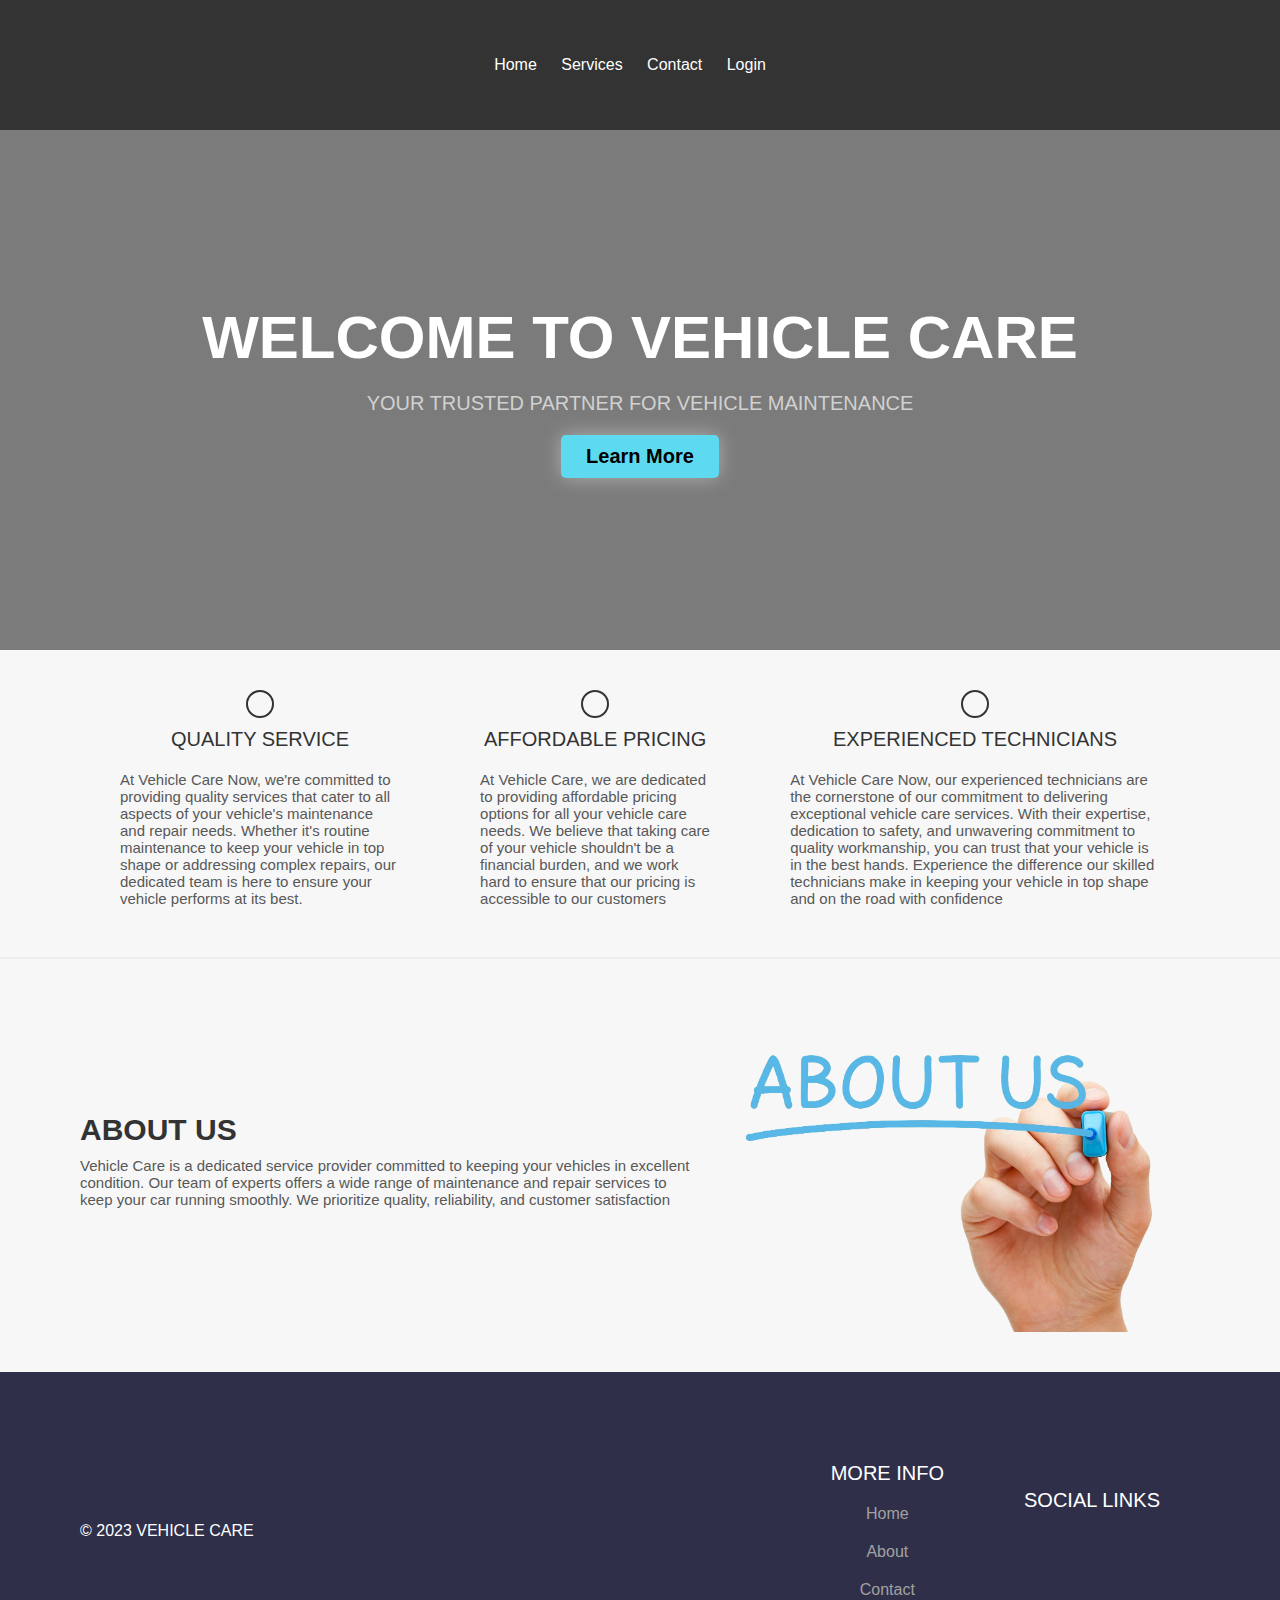
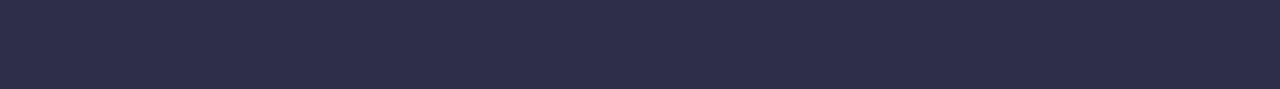
<file: index.html>
<!DOCTYPE html>
<html>
<head>
   <title>Home - Vehicle Care</title>
    <link rel="stylesheet" type="text/css" href="style.css">
  <style>
    @import url('https://fonts.googleapis.com/css2?family=Sriracha&display=swap');

    body {
      margin: 0;
      box-sizing: border-box;
    }

    /* CSS for header */
    .header {
      display: flex;
      justify-content: space-between;
      align-items: center;
      background-color: #f5f5f5;
    }

    .header .logo {
      font-size: 25px;
      font-family: 'Sriracha', cursive;
      color: #000;
      text-decoration: none;
      margin-left: 30px;
    }

    .nav-items {
      display: flex;
      justify-content: space-around;
      align-items: center;
      background-color: #f5f5f5;
      margin-right: 20px;
    }

    .nav-items a {
      text-decoration: none;
      color: #000;
      padding: 35px 20px;
    }

    /* CSS for main element */
    .intro {
      display: flex;
      flex-direction: column;
      justify-content: center;
      align-items: center;
      width: 100%;
      height: 520px;
      background: linear-gradient(to bottom, rgba(0, 0, 0, 0.5) 0%, rgba(0, 0, 0, 0.5) 100%), url("file:///C:/r9/vc care 6.png");
      background-size: cover;
      background-position: center;
      background-repeat: no-repeat;
    }

    .intro h1 {
      font-family: sans-serif;
      font-size: 60px;
      color: #fff;
      font-weight: bold;
      text-transform: uppercase;
      margin: 0;
    }

    .intro p {
      font-size: 20px;
      color: #d1d1d1;
      text-transform: uppercase;
      margin: 20px 0;
    }

    .intro button {
      background-color: #5edaf0;
      color: #000;
      padding: 10px 25px;
      border: none;
      border-radius: 5px;
      font-size: 20px;
      font-weight: bold;
      cursor: pointer;
      box-shadow: 0px 0px 20px rgba(255, 255, 255, 0.4)
    }

    .achievements {
      display: flex;
      justify-content: space-around;
      align-items: center;
      padding: 40px 80px;
    }

    .achievements .work {
      display: flex;
      flex-direction: column;
      justify-content: center;
      align-items: center;
      padding: 0 40px;
    }

    .achievements .work i {
      width: fit-content;
      font-size: 50px;
      color: #333333;
      border-radius: 50%;
      border: 2px solid #333333;
      padding: 12px;
    }

    .achievements .work .work-heading {
      font-size: 20px;
      color: #333333;
      text-transform: uppercase;
      margin: 10px 0;
    }

    .achievements .work .work-text {
      font-size: 15px;
      color: #585858;
      margin: 10px 0;
    }

    .about-us {
      display: flex;
      justify-content: center;
      align-items: center;
      padding: 40px 80px;
      border-top: 2px solid #eeeeee;
    }

    .about-us img {
      width: 500px;
      max-width: 100%;
      height: auto;
      border-radius: 10px;
    }

    .about-us-text h2 {
      font-size: 30px;
      color: #333333;
      text-transform: uppercase;
      margin: 0;
    }

    .about-us-text p {
      font-size: 15px;
      color: #585858;
      margin: 10px 0;
    }

    /* CSS for footer */
    .footer {
      display: flex;
      justify-content: space-between;
      align-items: center;
      background-color: #302f49;
      padding: 40px 80px;
    }

    .footer .copy {
      color: #fff;
    }

    .bottom-links {
      display: flex;
      justify-content: space-around;
      align-items: center;
      padding: 40px 0;
    }

    .bottom-links .links {
      display: flex;
      flex-direction: column;
      justify-content: center;
      align-items: center;
      padding: 0 40px;
    }

    .bottom-links .links span {
      font-size: 20px;
      color: #fff;
      text-transform: uppercase;
      margin: 10px 0;
    }

    .bottom-links .links a {
      text-decoration: none;
      color: #a1a1a1;
      padding: 10px 20px;
    }
  </style>
</head>
<body>
 <header>
        <nav>
            <ul>
                <li><a href="index.html">Home</a></li>
                <li><a href="services.html">Services</a></li>
                <li><a href="contact.html">Contact</a></li>
                <li><a href="login.html">Login</a></li>
            </ul>
        </nav>
    </header>

  <main>
    <div class="intro">
      <h1>Welcome to Vehicle Care</h1>
      <p>Your Trusted Partner for Vehicle Maintenance</p>
      <button>Learn More</button>
    </div>
    <div class="achievements">
      <div class="work">
        <i class="fas fa-atom"></i>
        <p class="work-heading">Quality Service</p>
        <p class="work-text">At Vehicle Care Now, we're committed to providing quality services that cater to all aspects of your vehicle's maintenance and repair needs. Whether it's routine maintenance to keep your vehicle in top shape or addressing complex repairs, our dedicated team is here to ensure your vehicle performs at its best.</p>
      </div>
      <div class="work">
        <i class="fas fa-skiing"></i>
        <p class="work-heading">Affordable Pricing</p>
        <p class="work-text">At Vehicle Care, we are dedicated to providing affordable pricing options for all your vehicle care needs. We believe that taking care of your vehicle shouldn't be a financial burden, and we work hard to ensure that our pricing is accessible to our customers</p>
      </div>
      <div class="work">
        <i class="fas fa-ethernet"></i>
        <p class="work-heading">Experienced Technicians</p>
        <p class="work-text">At Vehicle Care Now, our experienced technicians are the cornerstone of our commitment to delivering exceptional vehicle care services. With their expertise, dedication to safety, and unwavering commitment to quality workmanship, you can trust that your vehicle is in the best hands. Experience the difference our skilled technicians make in keeping your vehicle in top shape and on the road with confidence</p>
      </div>
    </div>
    <div class="about-us">
      <div class="about-us-text">
        <h2>About Us</h2>
        <p>Vehicle Care is a dedicated service provider committed to keeping your vehicles in excellent condition. Our team of experts offers a wide range of maintenance and repair services to keep your car running smoothly. We prioritize quality, reliability, and customer satisfaction</p>
      </div>
      <img src="about us.png" alt="about-us">
    </div>
  </main>
  <footer class="footer">
    <div class="copy">&copy; 2023 VEHICLE CARE</div>
    <div class="bottom-links">
      <div class="links">
        <span>More Info</span>
        <a href="#">Home</a>
        <a href="#">About</a>
        <a href="#">Contact</a>
      </div>
      <div class="links">
        <span>Social Links</span>
        <a href="#"><i class="fab fa-facebook"></i></a>
        <a href="#"><i class="fab fa-twitter"></i></a>
        <a href="#"><i class="fab fa-instagram"></i></a>
      </div>
    </div>
  </footer>
</body>

</html>
</file>
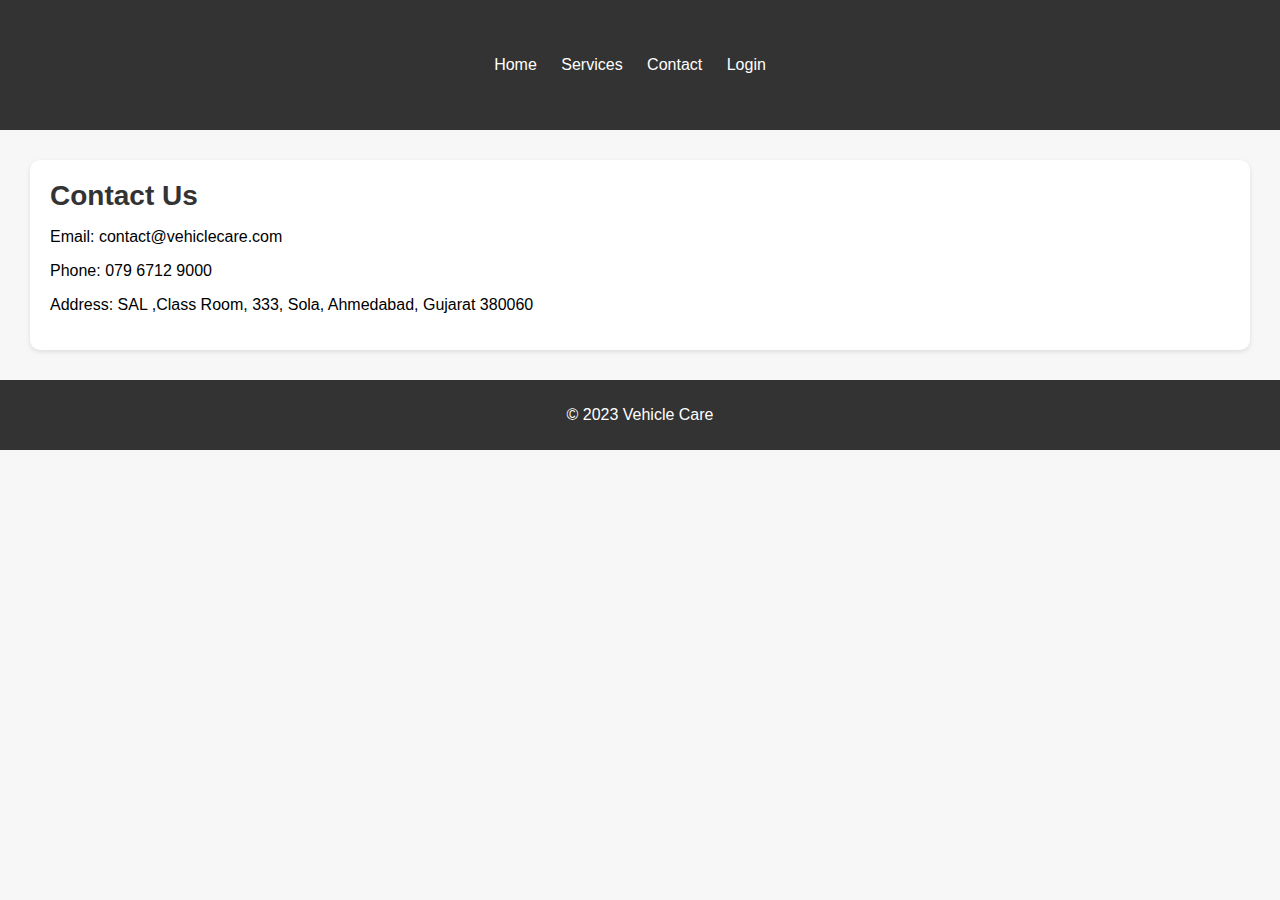
<file: contact.html>
<!DOCTYPE html>
<html>
<head>
    <title>Contact - Vehicle Care</title>
    <link rel="stylesheet" type="text/css" href="style.css">
</head>
<body>
    <header>
        <nav>
            <ul>
                <li><a href="index.html">Home</a></li>
                <li><a href="services.html">Services</a></li>
                <li><a href="contact.html">Contact</a></li>
                <li><a href="login.html">Login</a></li>
            </ul>
        </nav>
    </header>

    <section class="contact">
        <h2>Contact Us</h2>
        <p>Email: contact@vehiclecare.com</p>
        <p>Phone:  079 6712 9000</p>
        <p>Address:   SAL ,Class Room, 333, Sola, Ahmedabad, Gujarat 380060</p>
    </section>

    <footer>
        <p>&copy; 2023 Vehicle Care</p>
    </footer>
</body>
</html>
</file>
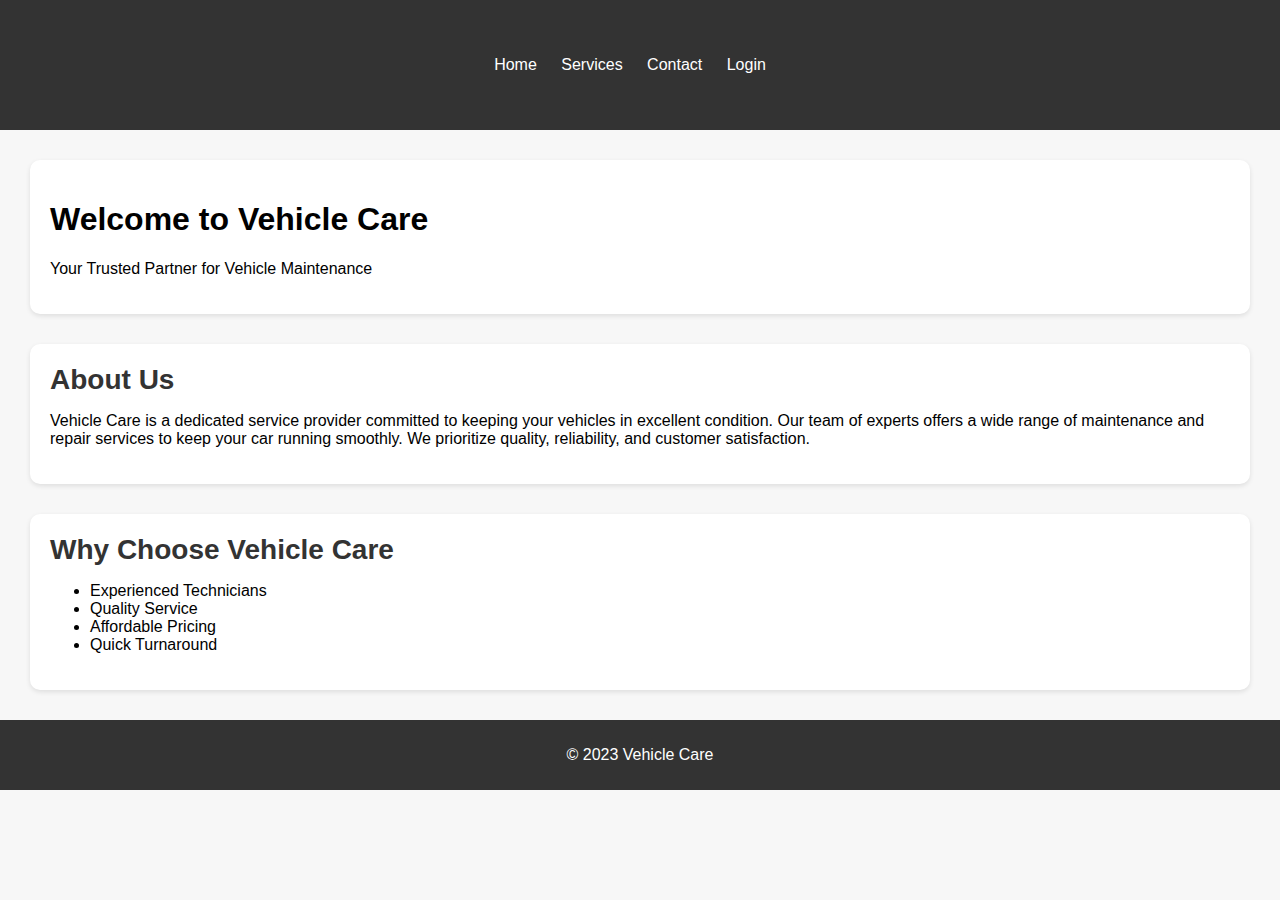
<file: index2.html>
<!DOCTYPE html>
<html>
<head>
    <title>Home - Vehicle Care</title>
    <link rel="stylesheet" type="text/css" href="style.css">
</head>
<body>
    <header>
        <nav>
            <ul>
                <li><a href="index.html">Home</a></li>
                <li><a href="services.html">Services</a></li>
                <li><a href="contact.html">Contact</a></li>
                <li><a href="login.html">Login</a></li>
            </ul>
        </nav>
    </header>

    <section class="hero">
        <h1>Welcome to Vehicle Care</h1>
        <p>Your Trusted Partner for Vehicle Maintenance</p>
    </section>

    <section class="about">
        <h2>About Us</h2>
        <p>Vehicle Care is a dedicated service provider committed to keeping your vehicles in excellent condition. Our team of experts offers a wide range of maintenance and repair services to keep your car running smoothly. We prioritize quality, reliability, and customer satisfaction.</p>
    </section>

    <section class="features">
        <h2>Why Choose Vehicle Care</h2>
        <ul>
            <li>Experienced Technicians</li>
            <li>Quality Service</li>
            <li>Affordable Pricing</li>
            <li>Quick Turnaround</li>
        </ul>
    </section>

    <footer>
        <p>&copy; 2023 Vehicle Care</p>
    </footer>
</body>
</html>
</file>
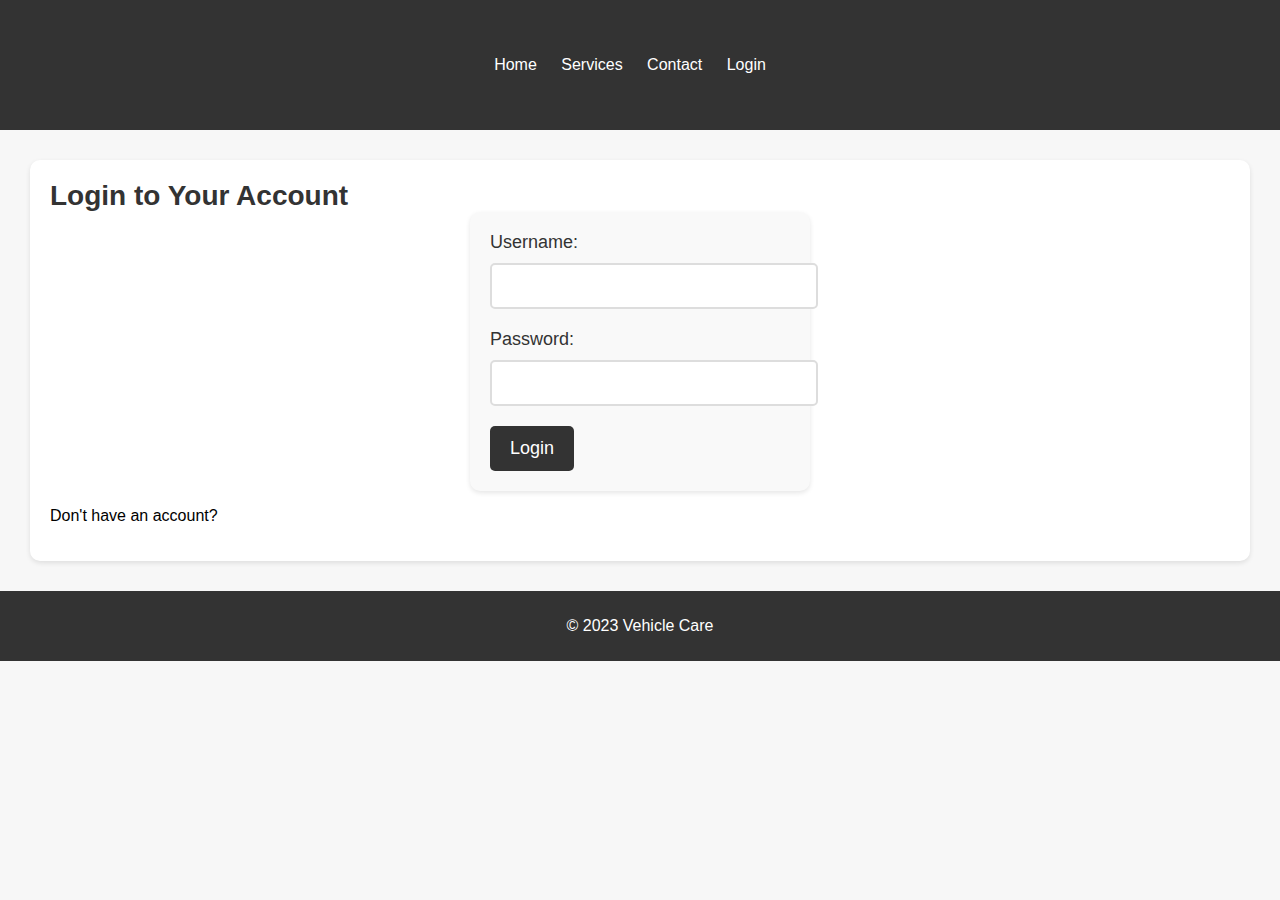
<file: login.html>
<!DOCTYPE html>
<html>
<head>
    <title>Login - Vehicle Care</title>
    <link rel="stylesheet" type="text/css" href="style.css">
</head>
<body>
    <header>
        <nav>
            <ul>
                <li><a href="index.html">Home</a></li>
                <li><a href="services.html">Services</a></li>
                <li><a href="contact.html">Contact</a></li>
                <li><a href="login.html">Login</a></li>
            </ul>
        </nav>
    </header>

    <section class="login">
        <h2>Login to Your Account</h2>
        <form action="login_process.php" method="post">
            <label for="username">Username:</label>
            <input type="text" id="username" name="username" required>
            <br>
            <label for="password">Password:</label>
            <input type="password" id="password" name="password" required>
            <br>
            <button type="submit">Login</button>
        </form>
        <p>Don't have an account? <a href="signup.html">Sign up here</a></p>
    </section>

    <footer>
        <p>&copy; 2023 Vehicle Care</p>
    </footer>
</body>
</html>
</file>
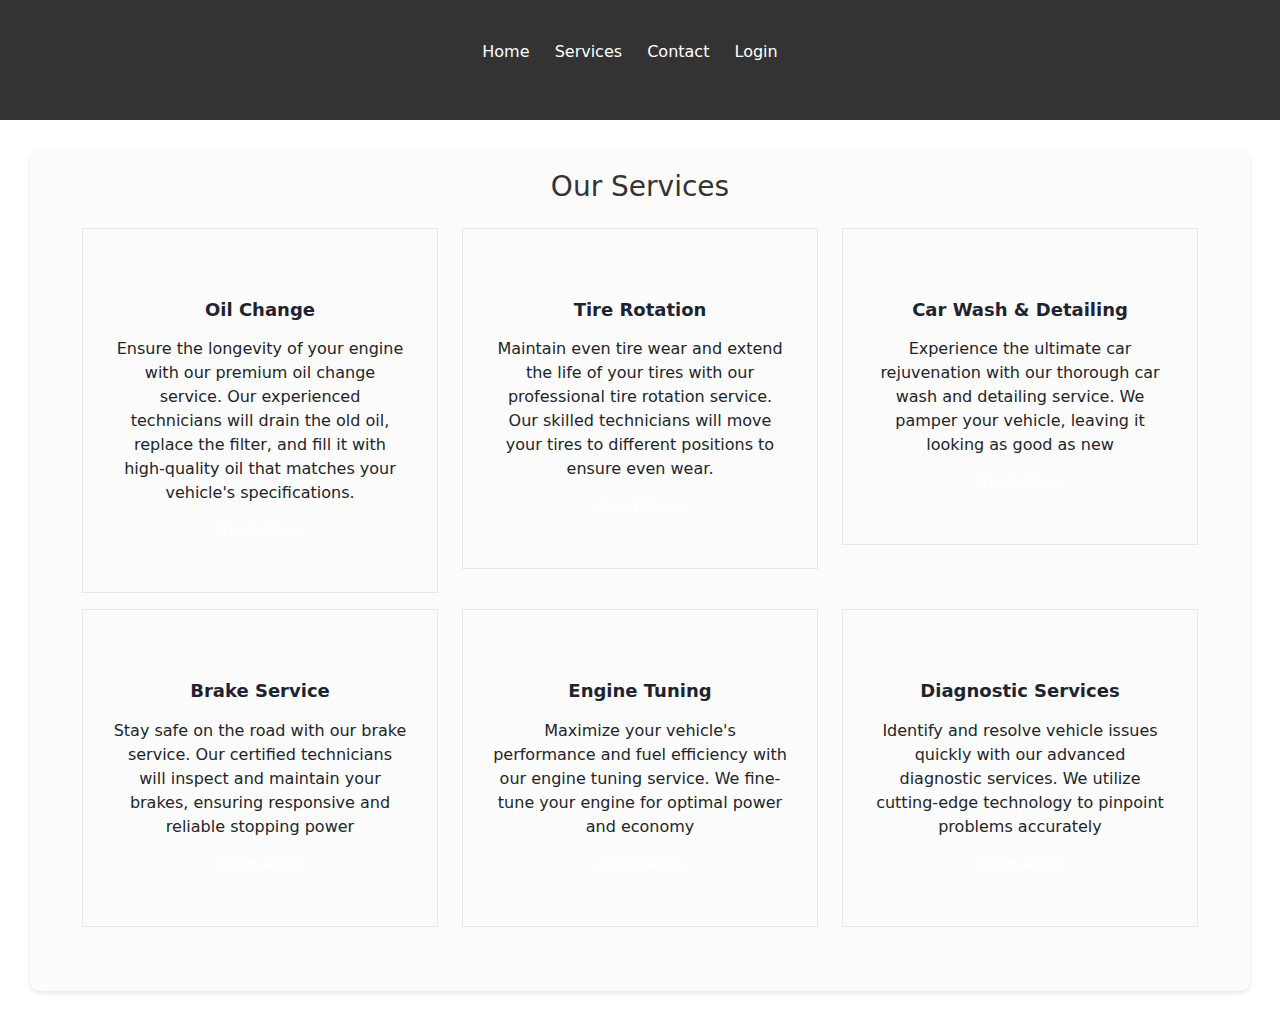
<file: services.html>
<html>
<head>
    <title>Our Services</title>
     <link rel="stylesheet" type="text/css" href="style.css">
    <link rel="stylesheet" href="serviceSection.css" type="text/css">
    <link rel="stylesheet" href="servicebootstrap.css" type="text/css">
    <!-- CSS only -->
<!-- JavaScript Bundle with Popper -->
<script src="https://cdn.jsdelivr.net/npm/bootstrap@5.2.2/dist/js/bootstrap.bundle.min.js" integrity="sha384-OERcA2EqjJCMA+/3y+gxIOqMEjwtxJY7qPCqsdltbNJuaOe923+mo//f6V8Qbsw3" crossorigin="anonymous"></script>
</head>
<body>
    <header>
        <nav>
            <ul>
                <li><a href="index.html">Home</a></li>
                <li><a href="services.html">Services</a></li>
                <li><a href="contact.html">Contact</a></li>
                <li><a href="login.html">Login</a></li>
            </ul>
        </nav>
    </header>
    <section class="service-grid pb-5">
        <div class="container">
            <div class="row">
                <div class="col-xl-12 text-center mb-4">
                    <div class="service-title">
                        <h2>Our Services</h2>
                    </div>
                </div>
            </div>
            <div class="row">
                <div class="col-lg-4 col-md-6 text-center mb-3">
                    <div class="service-wrap">
                        <div class="service-icon">
                            <i class="fas fa-layer-group"></i>
                        </div>
                        <h4>Oil Change</h4>
                        <p>Ensure the longevity of your engine with our premium oil change service. Our experienced technicians will drain the old oil, replace the filter, and fill it with high-quality oil that matches your vehicle's specifications.</p>
                        <a href="#">Read More</a>
                    </div>
                </div>
                <div class="col-lg-4 col-md-6 text-center mb-3">
                    <div class="service-wrap">
                        <div class="service-icon">
                            <i class="far fa-chart-bar"></i>
                        </div>
                        <h4>Tire Rotation</h4>
                        <p>Maintain even tire wear and extend the life of your tires with our professional tire rotation service. Our skilled technicians will move your tires to different positions to ensure even wear.</p>
                        <a href="#">Read More</a>
                    </div>
                </div>
                <div class="col-lg-4 col-md-6 text-center mb-3">
                    <div class="service-wrap">
                        <div class="service-icon">
                            <i class="fas fa-database"></i>
                        </div>
                        <h4>Car Wash & Detailing</h4>
                        <p>Experience the ultimate car rejuvenation with our thorough car wash and detailing service. We pamper your vehicle, leaving it looking as good as new</p>
                        <a href="#">Read More</a>
                    </div>
                </div>
                <div class="col-lg-4 col-md-6 text-center mb-3">
                    <div class="service-wrap">
                        <div class="service-icon">
                            <i class="fas fa-cogs"></i>
                        </div>
                        <h4>Brake Service</h4>
                        <p>Stay safe on the road with our brake service. Our certified technicians will inspect and maintain your brakes, ensuring responsive and reliable stopping power</p>
                        <a href="#">Read More</a>
                    </div>
                </div>
                <div class="col-lg-4 col-md-6 text-center mb-3">
                    <div class="service-wrap">
                        <div class="service-icon">
                            <i class="fas fa-chart-pie"></i>
                        </div>
                        <h4>Engine Tuning</h4>
                        <p>Maximize your vehicle's performance and fuel efficiency with our engine tuning service. We fine-tune your engine for optimal power and economy</p>
                        <a href="#">Read More</a>
                    </div>
                </div>
                <div class="col-lg-4 col-md-6 text-center mb-3">
                    <div class="service-wrap">
                        <div class="service-icon">
                            <i class="fas fa-thumbs-up"></i>
                        </div>
                        <h4>Diagnostic Services</h4>
                        <p>Identify and resolve vehicle issues quickly with our advanced diagnostic services. We utilize cutting-edge technology to pinpoint problems accurately</p>
                        <a href="#">Read More</a>
                    </div>
                </div>
            </div>
        </div>
    </section>
</body>
</html>
</file>
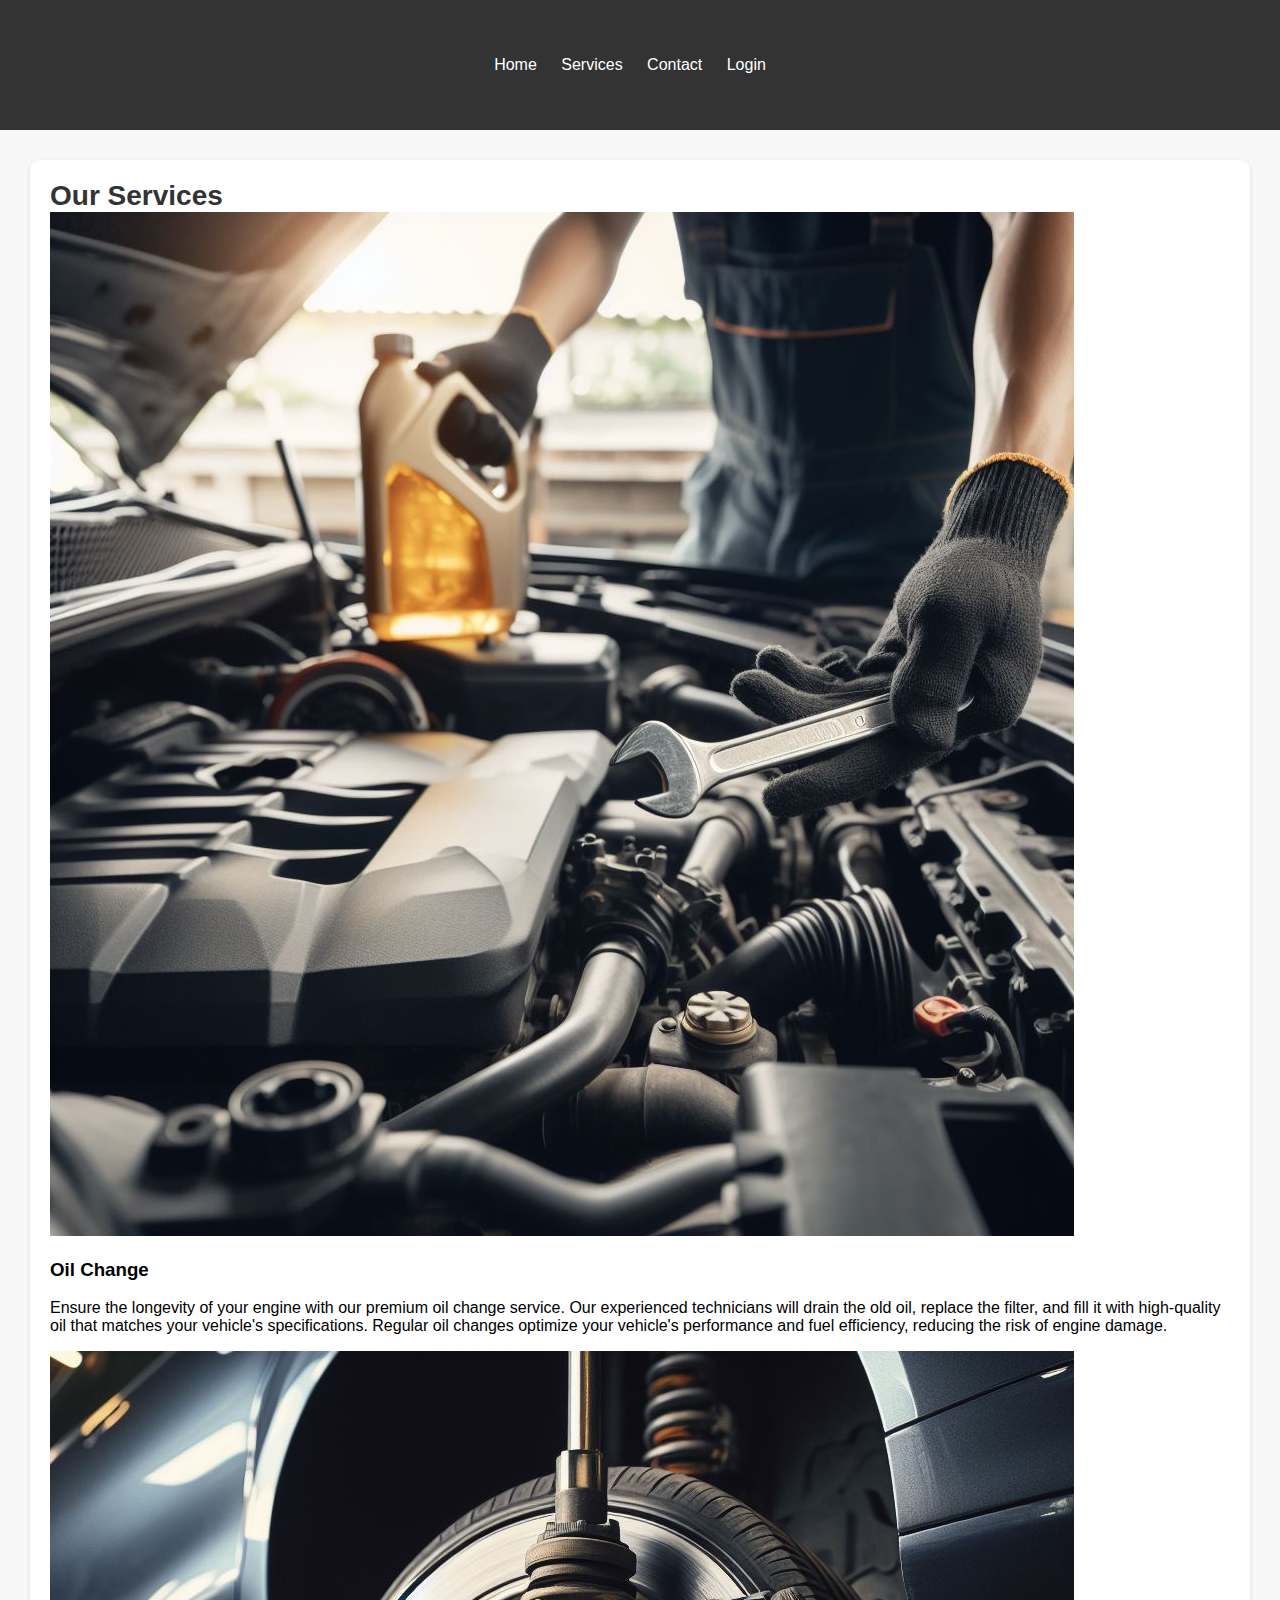
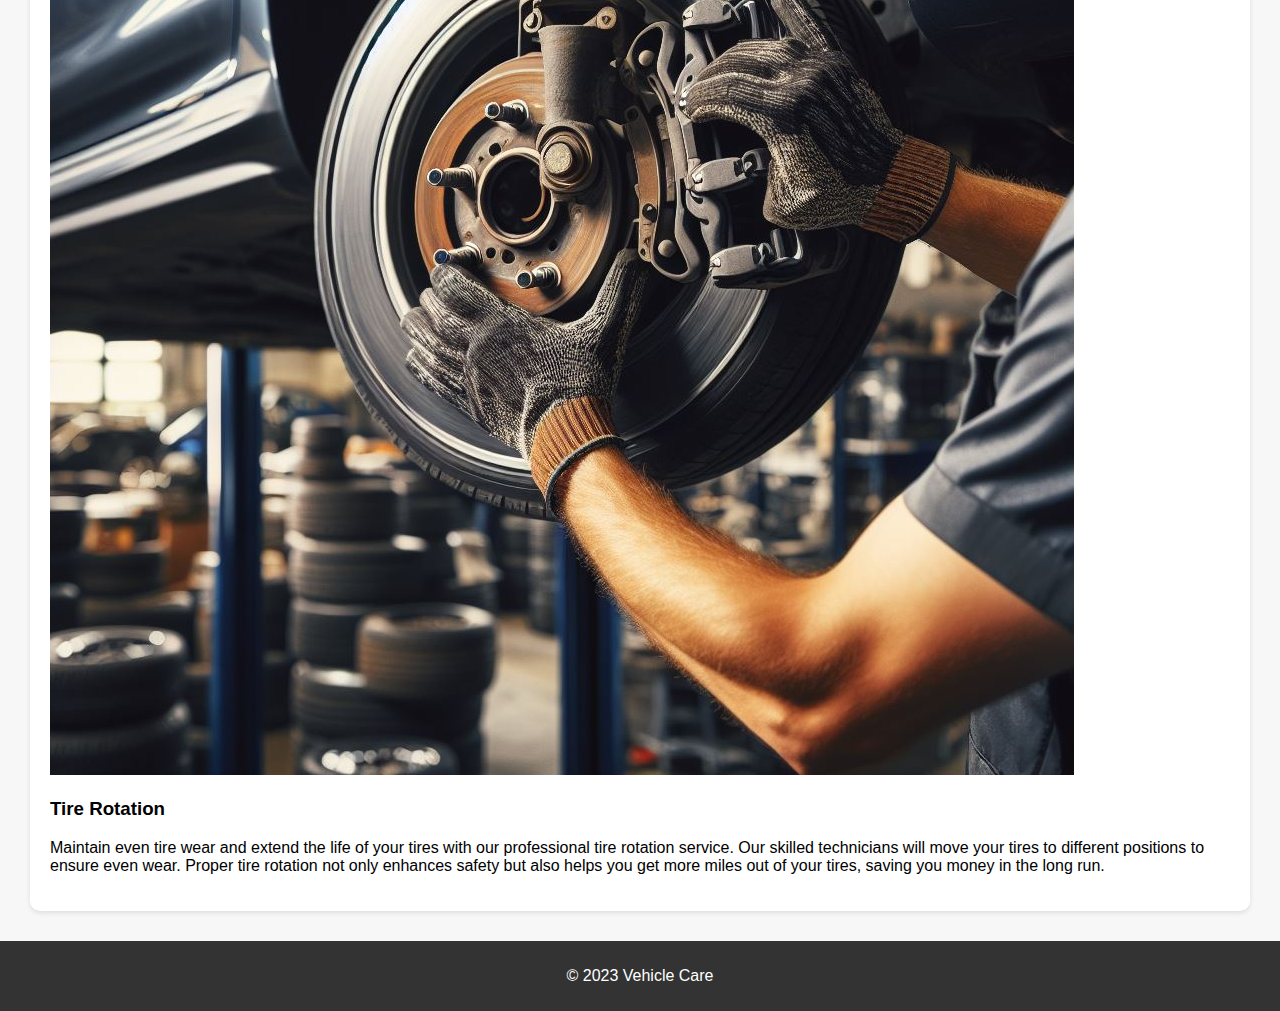
<file: services2.html>
<!DOCTYPE html>
<html>
<head>
    <title>Services - Vehicle Care</title>
    <link rel="stylesheet" type="text/css" href="style.css">
</head>
<body>
    <header>
        <nav>
            <ul>
                <li><a href="index.html">Home</a></li>
                <li><a href="services.html">Services</a></li>
                <li><a href="contact.html">Contact</a></li>
                <li><a href="login.html">Login</a></li>
            </ul>
        </nav>
    </header>

    <section class="services">
        <h2>Our Services</h2>

        <div class="service">
            <div class="service-image">
                <img src="oil change.jpg" alt="Oil Change">
            </div>
            <div class="service-details">
                <h3>Oil Change</h3>
                <p>Ensure the longevity of your engine with our premium oil change service. Our experienced technicians will drain the old oil, replace the filter, and fill it with high-quality oil that matches your vehicle's specifications. Regular oil changes optimize your vehicle's performance and fuel efficiency, reducing the risk of engine damage.</p>
            </div>
        </div>

        <div class="service">
            <div class="service-image">
                <img src="tr.jpg" alt="Tire Rotation">
            </div>
            <div class="service-details">
                <h3>Tire Rotation</h3>
                <p>Maintain even tire wear and extend the life of your tires with our professional tire rotation service. Our skilled technicians will move your tires to different positions to ensure even wear. Proper tire rotation not only enhances safety but also helps you get more miles out of your tires, saving you money in the long run.</p>
            </div>
        </div>

        <!-- Add more services with detailed descriptions and centered images as needed -->
    </section>

    <footer>
        <p>&copy; 2023 Vehicle Care</p>
    </footer>
</body>
</html>
</file>
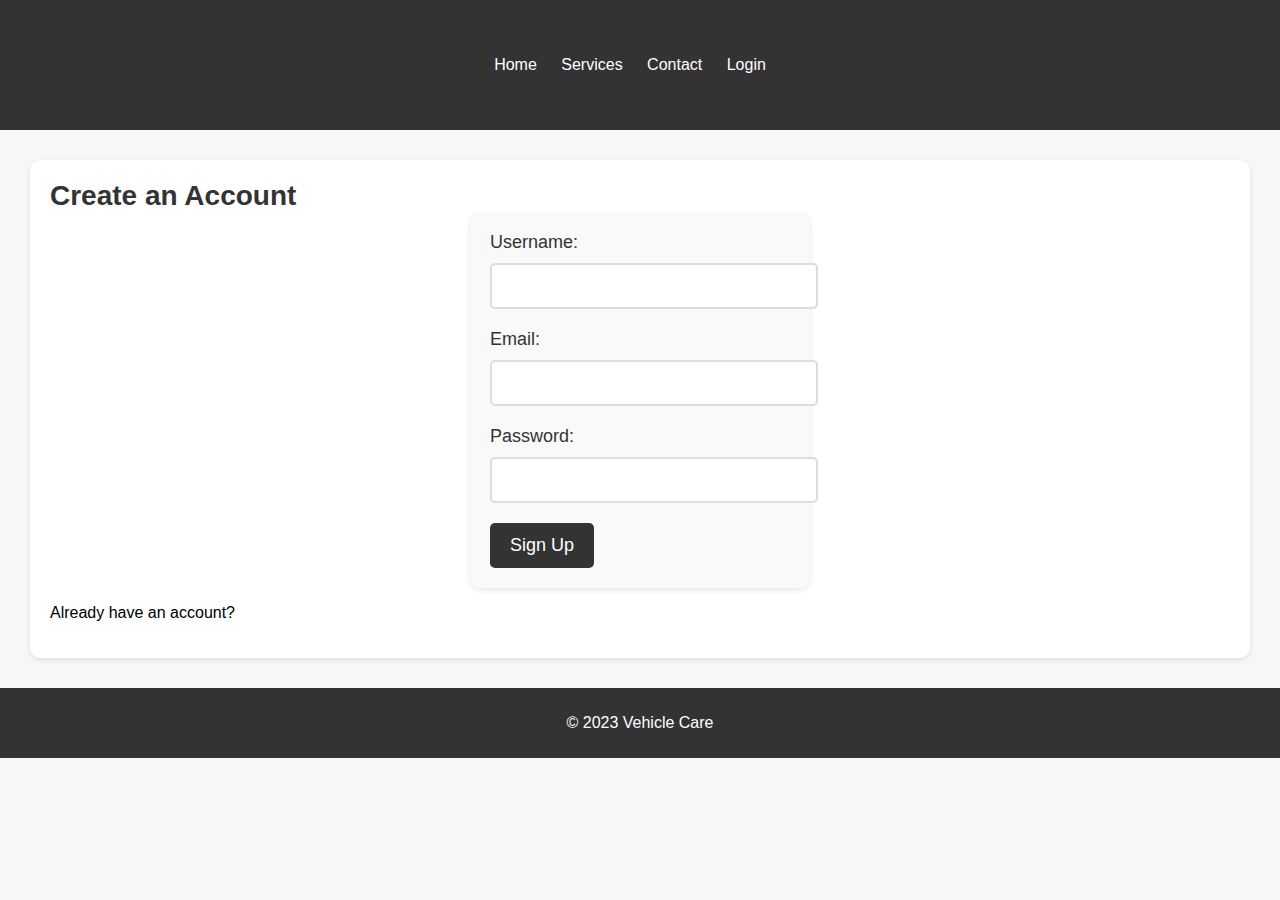
<file: signup.html>
<!DOCTYPE html>
<html>
<head>
    <title>Signup - Vehicle Care</title>
    <link rel="stylesheet" type="text/css" href="style.css">
</head>
<body>
    <header>
        <nav>
            <ul>
                <li><a href="index.html">Home</a></li>
                <li><a href="services.html">Services</a></li>
                <li><a href="contact.html">Contact</a></li>
                <li><a href="login.html">Login</a></li>
            </ul>
        </nav>
    </header>

    <section class="signup">
        <h2>Create an Account</h2>
        <form action="signup_process.php" method="post">
            <label for="username">Username:</label>
            <input type="text" id="username" name="username" required>
            <br>
            <label for="email">Email:</label>
            <input type="email" id="email" name="email" required>
            <br>
            <label for="password">Password:</label>
            <input type="password" id="password" name="password" required>
            <br>
            <button type="submit">Sign Up</button>
        </form>
        <p>Already have an account? <a href="login.html">Login here</a></p>
    </section>

    <footer>
        <p>&copy; 2023 Vehicle Care</p>
    </footer>
</body>
</html>
</file>
<file: serviceSection.css>
.service-grid {
  background: #fcfcfc;
}
 .service-title h4 {
  position: relative;
  display: inline-block;
}
.service-icon {
  position: relative;
}
.service-title p {
  padding: 0 190px;
  margin-bottom: 10px;
}
.about-info-text h2 {
  margin-bottom: 23px;
  text-transform: capitalize;
  font-weight: 700;
  line-height: .9;
}
.about-info-text p {
  padding: 0 100px;
  font-size: 18px;
  margin-bottom: 26px;
    position: relative;
}
.about-content p {
  margin-bottom: 0;
}
.about-info-text a {
  margin-bottom: 20px;
    position: relative;
}
.service-icon i {
  font-size: 40px;
  color: #e8bc00;
  margin-bottom: 20px;
  display: inline-block;
}
.service-wrap {
  border: 1px solid #e6e6e6;
  padding: 50px 30px;
    position: relative;
}

.service-wrap p{
    position: relative;
}

.service-wrap:hover {
  background-image: url('file:///C:/r9/oil change.jpg');
  background-size: cover;
  background-position: center center;
  background-attachment: local;
  transition: all .5s;
}

.service-wrap:hover:before {
  background: rgba(0, 0, 0, 0.2901960784313726);
  position: absolute;
  height: 100%;
  width: 100%;
  left: 0px;
  content: "";
  top: 0;
  opacity: 1;
}

.service-wrap:hover h4,.service-wrap:hover p{
  color: #fff;
}
.service-wrap h4 {
  font-weight: 600;
  color: #1e2331;
  margin-bottom: 17px;
  font-size: 18px;
  text-transform: capitalize;
    position: relative;
}
.service-wrap a {
  font-size: 14px;
  font-weight: 600;
    position: relative;

}
</file>
<file: style.css>
/* Reset default styles and set a background color */
body {
    font-family: 'Arial', sans-serif;
    margin: 0;
    padding: 0;
    background-color: #f7f7f7;
}

/* Header styles with a dark background and a local image */
header {
    background-color: #333;
    color: #fff;
    text-align: center;
    padding: 40px 0;
    background-image: url('file:///C:/r9/vc care 7.jpg'); /* Replace with the actual disk path to your image */
    background-size: cover;
}

/* Website title styles */
header h1 {
    font-size: 36px;
    margin: 0;
}

/* Navigation styles */
nav ul {
    list-style: none;
    padding: 0;
}

nav ul li {
    display: inline;
    margin-right: 20px;
}

/* Section styles with a light background and subtle shadow */
section {
    padding: 20px;
    margin: 30px;
    background-color: #fff;
    border-radius: 10px;
    box-shadow: 0 2px 5px rgba(0, 0, 0, 0.1);
}

/* Page title styles */
section h2 {
    color: #333;
    font-size: 28px;
    margin: 0;
}

/* Footer styles with a dark background */
footer {
    background-color: #333;
    color: #fff;
    padding: 10px 0;
    text-align: center;
}

/* Form styles */
form {
    width: 300px;
    margin: 0 auto;
    padding: 20px;
    background-color: #f9f9f9;
    border-radius: 10px;
    box-shadow: 0 2px 5px rgba(0, 0, 0, 0.1);
}

/* Input and label styles */
label {
    display: block;
    margin-bottom: 10px;
    color: #333;
    font-size: 18px;
}

input {
    width: 100%;
    padding: 12px;
    margin-bottom: 20px;
    border: 2px solid #ddd;
    border-radius: 5px;
    font-size: 16px;
}

/* Button styles */
button {
    background-color: #333;
    color: #fff;
    border: none;
    padding: 12px 20px;
    cursor: pointer;
    font-size: 18px;
    border-radius: 5px;
    transition: background-color 0.2s;
}

button:hover {
    background-color: #555;
}

/* Links */
a {
    text-decoration: none;
    color: #ffffff;
}

a:hover {
    color: #555;
}
</file>
<file: servicebootstrap.css>
@charset "UTF-8";
:root {
    --bs-blue: #0d6efd;
    --bs-indigo: #6610f2;
    --bs-purple: #6f42c1;
    --bs-pink: #d63384;
    --bs-red: #dc3545;
    --bs-orange: #fd7e14;
    --bs-yellow: #ffc107;
    --bs-green: #198754;
    --bs-teal: #20c997;
    --bs-cyan: #0dcaf0;
    --bs-black: #000;
    --bs-white: #fff;
    --bs-gray: #6c757d;
    --bs-gray-dark: #343a40;
    --bs-gray-100: #f8f9fa;
    --bs-gray-200: #e9ecef;
    --bs-gray-300: #dee2e6;
    --bs-gray-400: #ced4da;
    --bs-gray-500: #adb5bd;
    --bs-gray-600: #6c757d;
    --bs-gray-700: #495057;
    --bs-gray-800: #343a40;
    --bs-gray-900: #212529;
    --bs-primary: #0d6efd;
    --bs-secondary: #6c757d;
    --bs-success: #198754;
    --bs-info: #0dcaf0;
    --bs-warning: #ffc107;
    --bs-danger: #dc3545;
    --bs-light: #f8f9fa;
    --bs-dark: #212529;
    --bs-primary-rgb: 13, 110, 253;
    --bs-secondary-rgb: 108, 117, 125;
    --bs-success-rgb: 25, 135, 84;
    --bs-info-rgb: 13, 202, 240;
    --bs-warning-rgb: 255, 193, 7;
    --bs-danger-rgb: 220, 53, 69;
    --bs-light-rgb: 248, 249, 250;
    --bs-dark-rgb: 33, 37, 41;
    --bs-white-rgb: 255, 255, 255;
    --bs-black-rgb: 0, 0, 0;
    --bs-body-color-rgb: 33, 37, 41;
    --bs-body-bg-rgb: 255, 255, 255;
    --bs-font-sans-serif: system-ui, -apple-system, "Segoe UI", Roboto, "Helvetica Neue", "Noto Sans", "Liberation Sans", Arial, sans-serif, "Apple Color Emoji", "Segoe UI Emoji", "Segoe UI Symbol", "Noto Color Emoji";
    --bs-font-monospace: SFMono-Regular, Menlo, Monaco, Consolas, "Liberation Mono", "Courier New", monospace;
    --bs-gradient: linear-gradient(180deg, rgba(255, 255, 255, 0.15), rgba(255, 255, 255, 0));
    --bs-body-font-family: var(--bs-font-sans-serif);
    --bs-body-font-size: 1rem;
    --bs-body-font-weight: 400;
    --bs-body-line-height: 1.5;
    --bs-body-color: #212529;
    --bs-body-bg: #fff;
    --bs-border-width: 1px;
    --bs-border-style: solid;
    --bs-border-color: #dee2e6;
    --bs-border-color-translucent: rgba(0, 0, 0, 0.175);
    --bs-border-radius: 0.375rem;
    --bs-border-radius-sm: 0.25rem;
    --bs-border-radius-lg: 0.5rem;
    --bs-border-radius-xl: 1rem;
    --bs-border-radius-2xl: 2rem;
    --bs-border-radius-pill: 50rem;
    --bs-link-color: #0d6efd;
    --bs-link-hover-color: #0a58ca;
    --bs-code-color: #d63384;
    --bs-highlight-bg: #fff3cd
}

*,
::after,
::before {
    box-sizing: border-box
}

@media (prefers-reduced-motion:no-preference) {
    :root {
        scroll-behavior: smooth
    }
}

body {
    margin: 0;
    font-family: var(--bs-body-font-family);
    font-size: var(--bs-body-font-size);
    font-weight: var(--bs-body-font-weight);
    line-height: var(--bs-body-line-height);
    color: var(--bs-body-color);
    text-align: var(--bs-body-text-align);
    background-color: var(--bs-body-bg);
    -webkit-text-size-adjust: 100%;
    -webkit-tap-highlight-color: transparent
}

hr {
    margin: 1rem 0;
    color: inherit;
    border: 0;
    border-top: 1px solid;
    opacity: .25
}

.h1,
.h2,
.h3,
.h4,
.h5,
.h6,
h1,
h2,
h3,
h4,
h5,
h6 {
    margin-top: 0;
    margin-bottom: .5rem;
    font-weight: 500;
    line-height: 1.2
}

.h1,
h1 {
    font-size: calc(1.375rem + 1.5vw)
}

@media (min-width:1200px) {

    .h1,
    h1 {
        font-size: 2.5rem
    }
}

.h2,
h2 {
    font-size: calc(1.325rem + .9vw)
}

@media (min-width:1200px) {

    .h2,
    h2 {
        font-size: 2rem
    }
}

.h3,
h3 {
    font-size: calc(1.3rem + .6vw)
}

@media (min-width:1200px) {

    .h3,
    h3 {
        font-size: 1.75rem
    }
}

.h4,
h4 {
    font-size: calc(1.275rem + .3vw)
}

@media (min-width:1200px) {

    .h4,
    h4 {
        font-size: 1.5rem
    }
}

.h5,
h5 {
    font-size: 1.25rem
}

.h6,
h6 {
    font-size: 1rem
}

p {
    margin-top: 0;
    margin-bottom: 1rem
}

abbr[title] {
    -webkit-text-decoration: underline dotted;
    text-decoration: underline dotted;
    cursor: help;
    -webkit-text-decoration-skip-ink: none;
    text-decoration-skip-ink: none
}

address {
    margin-bottom: 1rem;
    font-style: normal;
    line-height: inherit
}

ol,
ul {
    padding-left: 2rem
}

dl,
ol,
ul {
    margin-top: 0;
    margin-bottom: 1rem
}

ol ol,
ol ul,
ul ol,
ul ul {
    margin-bottom: 0
}

dt {
    font-weight: 700
}

dd {
    margin-bottom: .5rem;
    margin-left: 0
}

blockquote {
    margin: 0 0 1rem
}

b,
strong {
    font-weight: bolder
}

.small,
small {
    font-size: .875em
}

.mark,
mark {
    padding: .1875em;
    background-color: var(--bs-highlight-bg)
}

sub,
sup {
    position: relative;
    font-size: .75em;
    line-height: 0;
    vertical-align: baseline
}

sub {
    bottom: -.25em
}

sup {
    top: -.5em
}

a {
    color: var(--bs-white);
    text-decoration: none;
}

a:hover {
    color: var(--bs-link-hover-color)
}

a:not([href]):not([class]),
a:not([href]):not([class]):hover {
    color: inherit;
    text-decoration: none
}

code,
kbd,
pre,
samp {
    font-family: var(--bs-font-monospace);
    font-size: 1em
}

pre {
    display: block;
    margin-top: 0;
    margin-bottom: 1rem;
    overflow: auto;
    font-size: .875em
}

pre code {
    font-size: inherit;
    color: inherit;
    word-break: normal
}

code {
    font-size: .875em;
    color: var(--bs-code-color);
    word-wrap: break-word
}

a>code {
    color: inherit
}

kbd {
    padding: .1875rem .375rem;
    font-size: .875em;
    color: var(--bs-body-bg);
    background-color: var(--bs-body-color);
    border-radius: .25rem
}

kbd kbd {
    padding: 0;
    font-size: 1em
}

figure {
    margin: 0 0 1rem
}

img,
svg {
    vertical-align: middle
}

table {
    caption-side: bottom;
    border-collapse: collapse
}

caption {
    padding-top: .5rem;
    padding-bottom: .5rem;
    color: #6c757d;
    text-align: left
}

th {
    text-align: inherit;
    text-align: -webkit-match-parent
}

tbody,
td,
tfoot,
th,
thead,
tr {
    border-color: inherit;
    border-style: solid;
    border-width: 0
}

label {
    display: inline-block
}

button {
    border-radius: 0
}

button:focus:not(:focus-visible) {
    outline: 0
}

button,
input,
optgroup,
select,
textarea {
    margin: 0;
    font-family: inherit;
    font-size: inherit;
    line-height: inherit
}

button,
select {
    text-transform: none
}

[role=button] {
    cursor: pointer
}

select {
    word-wrap: normal
}

select:disabled {
    opacity: 1
}

[list]:not([type=date]):not([type=datetime-local]):not([type=month]):not([type=week]):not([type=time])::-webkit-calendar-picker-indicator {
    display: none !important
}

[type=button],
[type=reset],
[type=submit],
button {
    -webkit-appearance: button
}

[type=button]:not(:disabled),
[type=reset]:not(:disabled),
[type=submit]:not(:disabled),
button:not(:disabled) {
    cursor: pointer
}

::-moz-focus-inner {
    padding: 0;
    border-style: none
}

textarea {
    resize: vertical
}

fieldset {
    min-width: 0;
    padding: 0;
    margin: 0;
    border: 0
}

legend {
    float: left;
    width: 100%;
    padding: 0;
    margin-bottom: .5rem;
    font-size: calc(1.275rem + .3vw);
    line-height: inherit
}

@media (min-width:1200px) {
    legend {
        font-size: 1.5rem
    }
}

legend+* {
    clear: left
}

::-webkit-datetime-edit-day-field,
::-webkit-datetime-edit-fields-wrapper,
::-webkit-datetime-edit-hour-field,
::-webkit-datetime-edit-minute,
::-webkit-datetime-edit-month-field,
::-webkit-datetime-edit-text,
::-webkit-datetime-edit-year-field {
    padding: 0
}

::-webkit-inner-spin-button {
    height: auto
}

[type=search] {
    outline-offset: -2px;
    -webkit-appearance: textfield
}

::-webkit-search-decoration {
    -webkit-appearance: none
}

::-webkit-color-swatch-wrapper {
    padding: 0
}

::-webkit-file-upload-button {
    font: inherit;
    -webkit-appearance: button
}

::file-selector-button {
    font: inherit;
    -webkit-appearance: button
}

output {
    display: inline-block
}

iframe {
    border: 0
}

summary {
    display: list-item;
    cursor: pointer
}

progress {
    vertical-align: baseline
}

[hidden] {
    display: none !important
}

.lead {
    font-size: 1.25rem;
    font-weight: 300
}

.display-1 {
    font-size: calc(1.625rem + 4.5vw);
    font-weight: 300;
    line-height: 1.2
}

@media (min-width:1200px) {
    .display-1 {
        font-size: 5rem
    }
}

.display-2 {
    font-size: calc(1.575rem + 3.9vw);
    font-weight: 300;
    line-height: 1.2
}

@media (min-width:1200px) {
    .display-2 {
        font-size: 4.5rem
    }
}

.display-3 {
    font-size: calc(1.525rem + 3.3vw);
    font-weight: 300;
    line-height: 1.2
}

@media (min-width:1200px) {
    .display-3 {
        font-size: 4rem
    }
}

.display-4 {
    font-size: calc(1.475rem + 2.7vw);
    font-weight: 300;
    line-height: 1.2
}

@media (min-width:1200px) {
    .display-4 {
        font-size: 3.5rem
    }
}

.display-5 {
    font-size: calc(1.425rem + 2.1vw);
    font-weight: 300;
    line-height: 1.2
}

@media (min-width:1200px) {
    .display-5 {
        font-size: 3rem
    }
}

.display-6 {
    font-size: calc(1.375rem + 1.5vw);
    font-weight: 300;
    line-height: 1.2
}

@media (min-width:1200px) {
    .display-6 {
        font-size: 2.5rem
    }
}

.list-unstyled {
    padding-left: 0;
    list-style: none
}

.list-inline {
    padding-left: 0;
    list-style: none
}

.list-inline-item {
    display: inline-block
}

.list-inline-item:not(:last-child) {
    margin-right: .5rem
}

.initialism {
    font-size: .875em;
    text-transform: uppercase
}

.blockquote {
    margin-bottom: 1rem;
    font-size: 1.25rem
}

.blockquote>:last-child {
    margin-bottom: 0
}

.blockquote-footer {
    margin-top: -1rem;
    margin-bottom: 1rem;
    font-size: .875em;
    color: #6c757d
}

.blockquote-footer::before {
    content: "— "
}

.img-fluid {
    max-width: 100%;
    height: auto
}

.img-thumbnail {
    padding: .25rem;
    background-color: #fff;
    border: 1px solid var(--bs-border-color);
    border-radius: .375rem;
    max-width: 100%;
    height: auto
}

.figure {
    display: inline-block
}

.figure-img {
    margin-bottom: .5rem;
    line-height: 1
}

.figure-caption {
    font-size: .875em;
    color: #6c757d
}

.container,
.container-fluid,
.container-lg,
.container-md,
.container-sm,
.container-xl,
.container-xxl {
    --bs-gutter-x: 1.5rem;
    --bs-gutter-y: 0;
    width: 100%;
    padding-right: calc(var(--bs-gutter-x) * .5);
    padding-left: calc(var(--bs-gutter-x) * .5);
    margin-right: auto;
    margin-left: auto
}

@media (min-width:576px) {

    .container,
    .container-sm {
        max-width: 540px
    }
}

@media (min-width:768px) {

    .container,
    .container-md,
    .container-sm {
        max-width: 720px
    }
}

@media (min-width:992px) {

    .container,
    .container-lg,
    .container-md,
    .container-sm {
        max-width: 960px
    }
}

@media (min-width:1200px) {

    .container,
    .container-lg,
    .container-md,
    .container-sm,
    .container-xl {
        max-width: 1140px
    }
}

@media (min-width:1400px) {

    .container,
    .container-lg,
    .container-md,
    .container-sm,
    .container-xl,
    .container-xxl {
        max-width: 1320px
    }
}

.row {
    --bs-gutter-x: 1.5rem;
    --bs-gutter-y: 0;
    display: flex;
    flex-wrap: wrap;
    margin-top: calc(-1 * var(--bs-gutter-y));
    margin-right: calc(-.5 * var(--bs-gutter-x));
    margin-left: calc(-.5 * var(--bs-gutter-x))
}

.row>* {
    flex-shrink: 0;
    width: 100%;
    max-width: 100%;
    padding-right: calc(var(--bs-gutter-x) * .5);
    padding-left: calc(var(--bs-gutter-x) * .5);
    margin-top: var(--bs-gutter-y)
}

.col {
    flex: 1 0 0%
}

.row-cols-auto>* {
    flex: 0 0 auto;
    width: auto
}

.row-cols-1>* {
    flex: 0 0 auto;
    width: 100%
}

.row-cols-2>* {
    flex: 0 0 auto;
    width: 50%
}

.row-cols-3>* {
    flex: 0 0 auto;
    width: 33.3333333333%
}

.row-cols-4>* {
    flex: 0 0 auto;
    width: 25%
}

.row-cols-5>* {
    flex: 0 0 auto;
    width: 20%
}

.row-cols-6>* {
    flex: 0 0 auto;
    width: 16.6666666667%
}

.col-auto {
    flex: 0 0 auto;
    width: auto
}

.col-1 {
    flex: 0 0 auto;
    width: 8.33333333%
}

.col-2 {
    flex: 0 0 auto;
    width: 16.66666667%
}

.col-3 {
    flex: 0 0 auto;
    width: 25%
}

.col-4 {
    flex: 0 0 auto;
    width: 33.33333333%
}

.col-5 {
    flex: 0 0 auto;
    width: 41.66666667%
}

.col-6 {
    flex: 0 0 auto;
    width: 50%
}

.col-7 {
    flex: 0 0 auto;
    width: 58.33333333%
}

.col-8 {
    flex: 0 0 auto;
    width: 66.66666667%
}

.col-9 {
    flex: 0 0 auto;
    width: 75%
}

.col-10 {
    flex: 0 0 auto;
    width: 83.33333333%
}

.col-11 {
    flex: 0 0 auto;
    width: 91.66666667%
}

.col-12 {
    flex: 0 0 auto;
    width: 100%
}

.offset-1 {
    margin-left: 8.33333333%
}

.offset-2 {
    margin-left: 16.66666667%
}

.offset-3 {
    margin-left: 25%
}

.offset-4 {
    margin-left: 33.33333333%
}

.offset-5 {
    margin-left: 41.66666667%
}

.offset-6 {
    margin-left: 50%
}

.offset-7 {
    margin-left: 58.33333333%
}

.offset-8 {
    margin-left: 66.66666667%
}

.offset-9 {
    margin-left: 75%
}

.offset-10 {
    margin-left: 83.33333333%
}

.offset-11 {
    margin-left: 91.66666667%
}

.g-0,
.gx-0 {
    --bs-gutter-x: 0
}

.g-0,
.gy-0 {
    --bs-gutter-y: 0
}

.g-1,
.gx-1 {
    --bs-gutter-x: 0.25rem
}

.g-1,
.gy-1 {
    --bs-gutter-y: 0.25rem
}

.g-2,
.gx-2 {
    --bs-gutter-x: 0.5rem
}

.g-2,
.gy-2 {
    --bs-gutter-y: 0.5rem
}

.g-3,
.gx-3 {
    --bs-gutter-x: 1rem
}

.g-3,
.gy-3 {
    --bs-gutter-y: 1rem
}

.g-4,
.gx-4 {
    --bs-gutter-x: 1.5rem
}

.g-4,
.gy-4 {
    --bs-gutter-y: 1.5rem
}

.g-5,
.gx-5 {
    --bs-gutter-x: 3rem
}

.g-5,
.gy-5 {
    --bs-gutter-y: 3rem
}

@media (min-width:576px) {
    .col-sm {
        flex: 1 0 0%
    }

    .row-cols-sm-auto>* {
        flex: 0 0 auto;
        width: auto
    }

    .row-cols-sm-1>* {
        flex: 0 0 auto;
        width: 100%
    }

    .row-cols-sm-2>* {
        flex: 0 0 auto;
        width: 50%
    }

    .row-cols-sm-3>* {
        flex: 0 0 auto;
        width: 33.3333333333%
    }

    .row-cols-sm-4>* {
        flex: 0 0 auto;
        width: 25%
    }

    .row-cols-sm-5>* {
        flex: 0 0 auto;
        width: 20%
    }

    .row-cols-sm-6>* {
        flex: 0 0 auto;
        width: 16.6666666667%
    }

    .col-sm-auto {
        flex: 0 0 auto;
        width: auto
    }

    .col-sm-1 {
        flex: 0 0 auto;
        width: 8.33333333%
    }

    .col-sm-2 {
        flex: 0 0 auto;
        width: 16.66666667%
    }

    .col-sm-3 {
        flex: 0 0 auto;
        width: 25%
    }

    .col-sm-4 {
        flex: 0 0 auto;
        width: 33.33333333%
    }

    .col-sm-5 {
        flex: 0 0 auto;
        width: 41.66666667%
    }

    .col-sm-6 {
        flex: 0 0 auto;
        width: 50%
    }

    .col-sm-7 {
        flex: 0 0 auto;
        width: 58.33333333%
    }

    .col-sm-8 {
        flex: 0 0 auto;
        width: 66.66666667%
    }

    .col-sm-9 {
        flex: 0 0 auto;
        width: 75%
    }

    .col-sm-10 {
        flex: 0 0 auto;
        width: 83.33333333%
    }

    .col-sm-11 {
        flex: 0 0 auto;
        width: 91.66666667%
    }

    .col-sm-12 {
        flex: 0 0 auto;
        width: 100%
    }

    .offset-sm-0 {
        margin-left: 0
    }

    .offset-sm-1 {
        margin-left: 8.33333333%
    }

    .offset-sm-2 {
        margin-left: 16.66666667%
    }

    .offset-sm-3 {
        margin-left: 25%
    }

    .offset-sm-4 {
        margin-left: 33.33333333%
    }

    .offset-sm-5 {
        margin-left: 41.66666667%
    }

    .offset-sm-6 {
        margin-left: 50%
    }

    .offset-sm-7 {
        margin-left: 58.33333333%
    }

    .offset-sm-8 {
        margin-left: 66.66666667%
    }

    .offset-sm-9 {
        margin-left: 75%
    }

    .offset-sm-10 {
        margin-left: 83.33333333%
    }

    .offset-sm-11 {
        margin-left: 91.66666667%
    }

    .g-sm-0,
    .gx-sm-0 {
        --bs-gutter-x: 0
    }

    .g-sm-0,
    .gy-sm-0 {
        --bs-gutter-y: 0
    }

    .g-sm-1,
    .gx-sm-1 {
        --bs-gutter-x: 0.25rem
    }

    .g-sm-1,
    .gy-sm-1 {
        --bs-gutter-y: 0.25rem
    }

    .g-sm-2,
    .gx-sm-2 {
        --bs-gutter-x: 0.5rem
    }

    .g-sm-2,
    .gy-sm-2 {
        --bs-gutter-y: 0.5rem
    }

    .g-sm-3,
    .gx-sm-3 {
        --bs-gutter-x: 1rem
    }

    .g-sm-3,
    .gy-sm-3 {
        --bs-gutter-y: 1rem
    }

    .g-sm-4,
    .gx-sm-4 {
        --bs-gutter-x: 1.5rem
    }

    .g-sm-4,
    .gy-sm-4 {
        --bs-gutter-y: 1.5rem
    }

    .g-sm-5,
    .gx-sm-5 {
        --bs-gutter-x: 3rem
    }

    .g-sm-5,
    .gy-sm-5 {
        --bs-gutter-y: 3rem
    }
}

@media (min-width:768px) {
    .col-md {
        flex: 1 0 0%
    }

    .row-cols-md-auto>* {
        flex: 0 0 auto;
        width: auto
    }

    .row-cols-md-1>* {
        flex: 0 0 auto;
        width: 100%
    }

    .row-cols-md-2>* {
        flex: 0 0 auto;
        width: 50%
    }

    .row-cols-md-3>* {
        flex: 0 0 auto;
        width: 33.3333333333%
    }

    .row-cols-md-4>* {
        flex: 0 0 auto;
        width: 25%
    }

    .row-cols-md-5>* {
        flex: 0 0 auto;
        width: 20%
    }

    .row-cols-md-6>* {
        flex: 0 0 auto;
        width: 16.6666666667%
    }

    .col-md-auto {
        flex: 0 0 auto;
        width: auto
    }

    .col-md-1 {
        flex: 0 0 auto;
        width: 8.33333333%
    }

    .col-md-2 {
        flex: 0 0 auto;
        width: 16.66666667%
    }

    .col-md-3 {
        flex: 0 0 auto;
        width: 25%
    }

    .col-md-4 {
        flex: 0 0 auto;
        width: 33.33333333%
    }

    .col-md-5 {
        flex: 0 0 auto;
        width: 41.66666667%
    }

    .col-md-6 {
        flex: 0 0 auto;
        width: 50%
    }

    .col-md-7 {
        flex: 0 0 auto;
        width: 58.33333333%
    }

    .col-md-8 {
        flex: 0 0 auto;
        width: 66.66666667%
    }

    .col-md-9 {
        flex: 0 0 auto;
        width: 75%
    }

    .col-md-10 {
        flex: 0 0 auto;
        width: 83.33333333%
    }

    .col-md-11 {
        flex: 0 0 auto;
        width: 91.66666667%
    }

    .col-md-12 {
        flex: 0 0 auto;
        width: 100%
    }

    .offset-md-0 {
        margin-left: 0
    }

    .offset-md-1 {
        margin-left: 8.33333333%
    }

    .offset-md-2 {
        margin-left: 16.66666667%
    }

    .offset-md-3 {
        margin-left: 25%
    }

    .offset-md-4 {
        margin-left: 33.33333333%
    }

    .offset-md-5 {
        margin-left: 41.66666667%
    }

    .offset-md-6 {
        margin-left: 50%
    }

    .offset-md-7 {
        margin-left: 58.33333333%
    }

    .offset-md-8 {
        margin-left: 66.66666667%
    }

    .offset-md-9 {
        margin-left: 75%
    }

    .offset-md-10 {
        margin-left: 83.33333333%
    }

    .offset-md-11 {
        margin-left: 91.66666667%
    }

    .g-md-0,
    .gx-md-0 {
        --bs-gutter-x: 0
    }

    .g-md-0,
    .gy-md-0 {
        --bs-gutter-y: 0
    }

    .g-md-1,
    .gx-md-1 {
        --bs-gutter-x: 0.25rem
    }

    .g-md-1,
    .gy-md-1 {
        --bs-gutter-y: 0.25rem
    }

    .g-md-2,
    .gx-md-2 {
        --bs-gutter-x: 0.5rem
    }

    .g-md-2,
    .gy-md-2 {
        --bs-gutter-y: 0.5rem
    }

    .g-md-3,
    .gx-md-3 {
        --bs-gutter-x: 1rem
    }

    .g-md-3,
    .gy-md-3 {
        --bs-gutter-y: 1rem
    }

    .g-md-4,
    .gx-md-4 {
        --bs-gutter-x: 1.5rem
    }

    .g-md-4,
    .gy-md-4 {
        --bs-gutter-y: 1.5rem
    }

    .g-md-5,
    .gx-md-5 {
        --bs-gutter-x: 3rem
    }

    .g-md-5,
    .gy-md-5 {
        --bs-gutter-y: 3rem
    }
}

@media (min-width:992px) {
    .col-lg {
        flex: 1 0 0%
    }

    .row-cols-lg-auto>* {
        flex: 0 0 auto;
        width: auto
    }

    .row-cols-lg-1>* {
        flex: 0 0 auto;
        width: 100%
    }

    .row-cols-lg-2>* {
        flex: 0 0 auto;
        width: 50%
    }

    .row-cols-lg-3>* {
        flex: 0 0 auto;
        width: 33.3333333333%
    }

    .row-cols-lg-4>* {
        flex: 0 0 auto;
        width: 25%
    }

    .row-cols-lg-5>* {
        flex: 0 0 auto;
        width: 20%
    }

    .row-cols-lg-6>* {
        flex: 0 0 auto;
        width: 16.6666666667%
    }

    .col-lg-auto {
        flex: 0 0 auto;
        width: auto
    }

    .col-lg-1 {
        flex: 0 0 auto;
        width: 8.33333333%
    }

    .col-lg-2 {
        flex: 0 0 auto;
        width: 16.66666667%
    }

    .col-lg-3 {
        flex: 0 0 auto;
        width: 25%
    }

    .col-lg-4 {
        flex: 0 0 auto;
        width: 33.33333333%
    }

    .col-lg-5 {
        flex: 0 0 auto;
        width: 41.66666667%
    }

    .col-lg-6 {
        flex: 0 0 auto;
        width: 50%
    }

    .col-lg-7 {
        flex: 0 0 auto;
        width: 58.33333333%
    }

    .col-lg-8 {
        flex: 0 0 auto;
        width: 66.66666667%
    }

    .col-lg-9 {
        flex: 0 0 auto;
        width: 75%
    }

    .col-lg-10 {
        flex: 0 0 auto;
        width: 83.33333333%
    }

    .col-lg-11 {
        flex: 0 0 auto;
        width: 91.66666667%
    }

    .col-lg-12 {
        flex: 0 0 auto;
        width: 100%
    }

    .offset-lg-0 {
        margin-left: 0
    }

    .offset-lg-1 {
        margin-left: 8.33333333%
    }

    .offset-lg-2 {
        margin-left: 16.66666667%
    }

    .offset-lg-3 {
        margin-left: 25%
    }

    .offset-lg-4 {
        margin-left: 33.33333333%
    }

    .offset-lg-5 {
        margin-left: 41.66666667%
    }

    .offset-lg-6 {
        margin-left: 50%
    }

    .offset-lg-7 {
        margin-left: 58.33333333%
    }

    .offset-lg-8 {
        margin-left: 66.66666667%
    }

    .offset-lg-9 {
        margin-left: 75%
    }

    .offset-lg-10 {
        margin-left: 83.33333333%
    }

    .offset-lg-11 {
        margin-left: 91.66666667%
    }

    .g-lg-0,
    .gx-lg-0 {
        --bs-gutter-x: 0
    }

    .g-lg-0,
    .gy-lg-0 {
        --bs-gutter-y: 0
    }

    .g-lg-1,
    .gx-lg-1 {
        --bs-gutter-x: 0.25rem
    }

    .g-lg-1,
    .gy-lg-1 {
        --bs-gutter-y: 0.25rem
    }

    .g-lg-2,
    .gx-lg-2 {
        --bs-gutter-x: 0.5rem
    }

    .g-lg-2,
    .gy-lg-2 {
        --bs-gutter-y: 0.5rem
    }

    .g-lg-3,
    .gx-lg-3 {
        --bs-gutter-x: 1rem
    }

    .g-lg-3,
    .gy-lg-3 {
        --bs-gutter-y: 1rem
    }

    .g-lg-4,
    .gx-lg-4 {
        --bs-gutter-x: 1.5rem
    }

    .g-lg-4,
    .gy-lg-4 {
        --bs-gutter-y: 1.5rem
    }

    .g-lg-5,
    .gx-lg-5 {
        --bs-gutter-x: 3rem
    }

    .g-lg-5,
    .gy-lg-5 {
        --bs-gutter-y: 3rem
    }
}

@media (min-width:1200px) {
    .col-xl {
        flex: 1 0 0%
    }

    .row-cols-xl-auto>* {
        flex: 0 0 auto;
        width: auto
    }

    .row-cols-xl-1>* {
        flex: 0 0 auto;
        width: 100%
    }

    .row-cols-xl-2>* {
        flex: 0 0 auto;
        width: 50%
    }

    .row-cols-xl-3>* {
        flex: 0 0 auto;
        width: 33.3333333333%
    }

    .row-cols-xl-4>* {
        flex: 0 0 auto;
        width: 25%
    }

    .row-cols-xl-5>* {
        flex: 0 0 auto;
        width: 20%
    }

    .row-cols-xl-6>* {
        flex: 0 0 auto;
        width: 16.6666666667%
    }

    .col-xl-auto {
        flex: 0 0 auto;
        width: auto
    }

    .col-xl-1 {
        flex: 0 0 auto;
        width: 8.33333333%
    }

    .col-xl-2 {
        flex: 0 0 auto;
        width: 16.66666667%
    }

    .col-xl-3 {
        flex: 0 0 auto;
        width: 25%
    }

    .col-xl-4 {
        flex: 0 0 auto;
        width: 33.33333333%
    }

    .col-xl-5 {
        flex: 0 0 auto;
        width: 41.66666667%
    }

    .col-xl-6 {
        flex: 0 0 auto;
        width: 50%
    }

    .col-xl-7 {
        flex: 0 0 auto;
        width: 58.33333333%
    }

    .col-xl-8 {
        flex: 0 0 auto;
        width: 66.66666667%
    }

    .col-xl-9 {
        flex: 0 0 auto;
        width: 75%
    }

    .col-xl-10 {
        flex: 0 0 auto;
        width: 83.33333333%
    }

    .col-xl-11 {
        flex: 0 0 auto;
        width: 91.66666667%
    }

    .col-xl-12 {
        flex: 0 0 auto;
        width: 100%
    }

    .offset-xl-0 {
        margin-left: 0
    }

    .offset-xl-1 {
        margin-left: 8.33333333%
    }

    .offset-xl-2 {
        margin-left: 16.66666667%
    }

    .offset-xl-3 {
        margin-left: 25%
    }

    .offset-xl-4 {
        margin-left: 33.33333333%
    }

    .offset-xl-5 {
        margin-left: 41.66666667%
    }

    .offset-xl-6 {
        margin-left: 50%
    }

    .offset-xl-7 {
        margin-left: 58.33333333%
    }

    .offset-xl-8 {
        margin-left: 66.66666667%
    }

    .offset-xl-9 {
        margin-left: 75%
    }

    .offset-xl-10 {
        margin-left: 83.33333333%
    }

    .offset-xl-11 {
        margin-left: 91.66666667%
    }

    .g-xl-0,
    .gx-xl-0 {
        --bs-gutter-x: 0
    }

    .g-xl-0,
    .gy-xl-0 {
        --bs-gutter-y: 0
    }

    .g-xl-1,
    .gx-xl-1 {
        --bs-gutter-x: 0.25rem
    }

    .g-xl-1,
    .gy-xl-1 {
        --bs-gutter-y: 0.25rem
    }

    .g-xl-2,
    .gx-xl-2 {
        --bs-gutter-x: 0.5rem
    }

    .g-xl-2,
    .gy-xl-2 {
        --bs-gutter-y: 0.5rem
    }

    .g-xl-3,
    .gx-xl-3 {
        --bs-gutter-x: 1rem
    }

    .g-xl-3,
    .gy-xl-3 {
        --bs-gutter-y: 1rem
    }

    .g-xl-4,
    .gx-xl-4 {
        --bs-gutter-x: 1.5rem
    }

    .g-xl-4,
    .gy-xl-4 {
        --bs-gutter-y: 1.5rem
    }

    .g-xl-5,
    .gx-xl-5 {
        --bs-gutter-x: 3rem
    }

    .g-xl-5,
    .gy-xl-5 {
        --bs-gutter-y: 3rem
    }
}

@media (min-width:1400px) {
    .col-xxl {
        flex: 1 0 0%
    }

    .row-cols-xxl-auto>* {
        flex: 0 0 auto;
        width: auto
    }

    .row-cols-xxl-1>* {
        flex: 0 0 auto;
        width: 100%
    }

    .row-cols-xxl-2>* {
        flex: 0 0 auto;
        width: 50%
    }

    .row-cols-xxl-3>* {
        flex: 0 0 auto;
        width: 33.3333333333%
    }

    .row-cols-xxl-4>* {
        flex: 0 0 auto;
        width: 25%
    }

    .row-cols-xxl-5>* {
        flex: 0 0 auto;
        width: 20%
    }

    .row-cols-xxl-6>* {
        flex: 0 0 auto;
        width: 16.6666666667%
    }

    .col-xxl-auto {
        flex: 0 0 auto;
        width: auto
    }

    .col-xxl-1 {
        flex: 0 0 auto;
        width: 8.33333333%
    }

    .col-xxl-2 {
        flex: 0 0 auto;
        width: 16.66666667%
    }

    .col-xxl-3 {
        flex: 0 0 auto;
        width: 25%
    }

    .col-xxl-4 {
        flex: 0 0 auto;
        width: 33.33333333%
    }

    .col-xxl-5 {
        flex: 0 0 auto;
        width: 41.66666667%
    }

    .col-xxl-6 {
        flex: 0 0 auto;
        width: 50%
    }

    .col-xxl-7 {
        flex: 0 0 auto;
        width: 58.33333333%
    }

    .col-xxl-8 {
        flex: 0 0 auto;
        width: 66.66666667%
    }

    .col-xxl-9 {
        flex: 0 0 auto;
        width: 75%
    }

    .col-xxl-10 {
        flex: 0 0 auto;
        width: 83.33333333%
    }

    .col-xxl-11 {
        flex: 0 0 auto;
        width: 91.66666667%
    }

    .col-xxl-12 {
        flex: 0 0 auto;
        width: 100%
    }

    .offset-xxl-0 {
        margin-left: 0
    }

    .offset-xxl-1 {
        margin-left: 8.33333333%
    }

    .offset-xxl-2 {
        margin-left: 16.66666667%
    }

    .offset-xxl-3 {
        margin-left: 25%
    }

    .offset-xxl-4 {
        margin-left: 33.33333333%
    }

    .offset-xxl-5 {
        margin-left: 41.66666667%
    }

    .offset-xxl-6 {
        margin-left: 50%
    }

    .offset-xxl-7 {
        margin-left: 58.33333333%
    }

    .offset-xxl-8 {
        margin-left: 66.66666667%
    }

    .offset-xxl-9 {
        margin-left: 75%
    }

    .offset-xxl-10 {
        margin-left: 83.33333333%
    }

    .offset-xxl-11 {
        margin-left: 91.66666667%
    }

    .g-xxl-0,
    .gx-xxl-0 {
        --bs-gutter-x: 0
    }

    .g-xxl-0,
    .gy-xxl-0 {
        --bs-gutter-y: 0
    }

    .g-xxl-1,
    .gx-xxl-1 {
        --bs-gutter-x: 0.25rem
    }

    .g-xxl-1,
    .gy-xxl-1 {
        --bs-gutter-y: 0.25rem
    }

    .g-xxl-2,
    .gx-xxl-2 {
        --bs-gutter-x: 0.5rem
    }

    .g-xxl-2,
    .gy-xxl-2 {
        --bs-gutter-y: 0.5rem
    }

    .g-xxl-3,
    .gx-xxl-3 {
        --bs-gutter-x: 1rem
    }

    .g-xxl-3,
    .gy-xxl-3 {
        --bs-gutter-y: 1rem
    }

    .g-xxl-4,
    .gx-xxl-4 {
        --bs-gutter-x: 1.5rem
    }

    .g-xxl-4,
    .gy-xxl-4 {
        --bs-gutter-y: 1.5rem
    }

    .g-xxl-5,
    .gx-xxl-5 {
        --bs-gutter-x: 3rem
    }

    .g-xxl-5,
    .gy-xxl-5 {
        --bs-gutter-y: 3rem
    }
}

.table {
    --bs-table-color: var(--bs-body-color);
    --bs-table-bg: transparent;
    --bs-table-border-color: var(--bs-border-color);
    --bs-table-accent-bg: transparent;
    --bs-table-striped-color: var(--bs-body-color);
    --bs-table-striped-bg: rgba(0, 0, 0, 0.05);
    --bs-table-active-color: var(--bs-body-color);
    --bs-table-active-bg: rgba(0, 0, 0, 0.1);
    --bs-table-hover-color: var(--bs-body-color);
    --bs-table-hover-bg: rgba(0, 0, 0, 0.075);
    width: 100%;
    margin-bottom: 1rem;
    color: var(--bs-table-color);
    vertical-align: top;
    border-color: var(--bs-table-border-color)
}

.table>:not(caption)>*>* {
    padding: .5rem .5rem;
    background-color: var(--bs-table-bg);
    border-bottom-width: 1px;
    box-shadow: inset 0 0 0 9999px var(--bs-table-accent-bg)
}

.table>tbody {
    vertical-align: inherit
}

.table>thead {
    vertical-align: bottom
}

.table-group-divider {
    border-top: 2px solid currentcolor
}

.caption-top {
    caption-side: top
}

.table-sm>:not(caption)>*>* {
    padding: .25rem .25rem
}

.table-bordered>:not(caption)>* {
    border-width: 1px 0
}

.table-bordered>:not(caption)>*>* {
    border-width: 0 1px
}

.table-borderless>:not(caption)>*>* {
    border-bottom-width: 0
}

.table-borderless>:not(:first-child) {
    border-top-width: 0
}

.table-striped>tbody>tr:nth-of-type(odd)>* {
    --bs-table-accent-bg: var(--bs-table-striped-bg);
    color: var(--bs-table-striped-color)
}

.table-striped-columns>:not(caption)>tr>:nth-child(2n) {
    --bs-table-accent-bg: var(--bs-table-striped-bg);
    color: var(--bs-table-striped-color)
}

.table-active {
    --bs-table-accent-bg: var(--bs-table-active-bg);
    color: var(--bs-table-active-color)
}

.table-hover>tbody>tr:hover>* {
    --bs-table-accent-bg: var(--bs-table-hover-bg);
    color: var(--bs-table-hover-color)
}

.table-primary {
    --bs-table-color: #000;
    --bs-table-bg: #cfe2ff;
    --bs-table-border-color: #bacbe6;
    --bs-table-striped-bg: #c5d7f2;
    --bs-table-striped-color: #000;
    --bs-table-active-bg: #bacbe6;
    --bs-table-active-color: #000;
    --bs-table-hover-bg: #bfd1ec;
    --bs-table-hover-color: #000;
    color: var(--bs-table-color);
    border-color: var(--bs-table-border-color)
}

.table-secondary {
    --bs-table-color: #000;
    --bs-table-bg: #e2e3e5;
    --bs-table-border-color: #cbccce;
    --bs-table-striped-bg: #d7d8da;
    --bs-table-striped-color: #000;
    --bs-table-active-bg: #cbccce;
    --bs-table-active-color: #000;
    --bs-table-hover-bg: #d1d2d4;
    --bs-table-hover-color: #000;
    color: var(--bs-table-color);
    border-color: var(--bs-table-border-color)
}

.table-success {
    --bs-table-color: #000;
    --bs-table-bg: #d1e7dd;
    --bs-table-border-color: #bcd0c7;
    --bs-table-striped-bg: #c7dbd2;
    --bs-table-striped-color: #000;
    --bs-table-active-bg: #bcd0c7;
    --bs-table-active-color: #000;
    --bs-table-hover-bg: #c1d6cc;
    --bs-table-hover-color: #000;
    color: var(--bs-table-color);
    border-color: var(--bs-table-border-color)
}

.table-info {
    --bs-table-color: #000;
    --bs-table-bg: #cff4fc;
    --bs-table-border-color: #badce3;
    --bs-table-striped-bg: #c5e8ef;
    --bs-table-striped-color: #000;
    --bs-table-active-bg: #badce3;
    --bs-table-active-color: #000;
    --bs-table-hover-bg: #bfe2e9;
    --bs-table-hover-color: #000;
    color: var(--bs-table-color);
    border-color: var(--bs-table-border-color)
}

.table-warning {
    --bs-table-color: #000;
    --bs-table-bg: #fff3cd;
    --bs-table-border-color: #e6dbb9;
    --bs-table-striped-bg: #f2e7c3;
    --bs-table-striped-color: #000;
    --bs-table-active-bg: #e6dbb9;
    --bs-table-active-color: #000;
    --bs-table-hover-bg: #ece1be;
    --bs-table-hover-color: #000;
    color: var(--bs-table-color);
    border-color: var(--bs-table-border-color)
}

.table-danger {
    --bs-table-color: #000;
    --bs-table-bg: #f8d7da;
    --bs-table-border-color: #dfc2c4;
    --bs-table-striped-bg: #eccccf;
    --bs-table-striped-color: #000;
    --bs-table-active-bg: #dfc2c4;
    --bs-table-active-color: #000;
    --bs-table-hover-bg: #e5c7ca;
    --bs-table-hover-color: #000;
    color: var(--bs-table-color);
    border-color: var(--bs-table-border-color)
}

.table-light {
    --bs-table-color: #000;
    --bs-table-bg: #f8f9fa;
    --bs-table-border-color: #dfe0e1;
    --bs-table-striped-bg: #ecedee;
    --bs-table-striped-color: #000;
    --bs-table-active-bg: #dfe0e1;
    --bs-table-active-color: #000;
    --bs-table-hover-bg: #e5e6e7;
    --bs-table-hover-color: #000;
    color: var(--bs-table-color);
    border-color: var(--bs-table-border-color)
}

.table-dark {
    --bs-table-color: #fff;
    --bs-table-bg: #212529;
    --bs-table-border-color: #373b3e;
    --bs-table-striped-bg: #2c3034;
    --bs-table-striped-color: #fff;
    --bs-table-active-bg: #373b3e;
    --bs-table-active-color: #fff;
    --bs-table-hover-bg: #323539;
    --bs-table-hover-color: #fff;
    color: var(--bs-table-color);
    border-color: var(--bs-table-border-color)
}

.table-responsive {
    overflow-x: auto;
    -webkit-overflow-scrolling: touch
}

@media (max-width:575.98px) {
    .table-responsive-sm {
        overflow-x: auto;
        -webkit-overflow-scrolling: touch
    }
}

@media (max-width:767.98px) {
    .table-responsive-md {
        overflow-x: auto;
        -webkit-overflow-scrolling: touch
    }
}

@media (max-width:991.98px) {
    .table-responsive-lg {
        overflow-x: auto;
        -webkit-overflow-scrolling: touch
    }
}

@media (max-width:1199.98px) {
    .table-responsive-xl {
        overflow-x: auto;
        -webkit-overflow-scrolling: touch
    }
}

@media (max-width:1399.98px) {
    .table-responsive-xxl {
        overflow-x: auto;
        -webkit-overflow-scrolling: touch
    }
}

.form-label {
    margin-bottom: .5rem
}

.col-form-label {
    padding-top: calc(.375rem + 1px);
    padding-bottom: calc(.375rem + 1px);
    margin-bottom: 0;
    font-size: inherit;
    line-height: 1.5
}

.col-form-label-lg {
    padding-top: calc(.5rem + 1px);
    padding-bottom: calc(.5rem + 1px);
    font-size: 1.25rem
}

.col-form-label-sm {
    padding-top: calc(.25rem + 1px);
    padding-bottom: calc(.25rem + 1px);
    font-size: .875rem
}

.form-text {
    margin-top: .25rem;
    font-size: .875em;
    color: #6c757d
}

.form-control {
    display: block;
    width: 100%;
    padding: .375rem .75rem;
    font-size: 1rem;
    font-weight: 400;
    line-height: 1.5;
    color: #212529;
    background-color: #fff;
    background-clip: padding-box;
    border: 1px solid #ced4da;
    -webkit-appearance: none;
    -moz-appearance: none;
    appearance: none;
    border-radius: .375rem;
    transition: border-color .15s ease-in-out, box-shadow .15s ease-in-out
}

@media (prefers-reduced-motion:reduce) {
    .form-control {
        transition: none
    }
}

.form-control[type=file] {
    overflow: hidden
}

.form-control[type=file]:not(:disabled):not([readonly]) {
    cursor: pointer
}

.form-control:focus {
    color: #212529;
    background-color: #fff;
    border-color: #86b7fe;
    outline: 0;
    box-shadow: 0 0 0 .25rem rgba(13, 110, 253, .25)
}

.form-control::-webkit-date-and-time-value {
    height: 1.5em
}

.form-control::-moz-placeholder {
    color: #6c757d;
    opacity: 1
}

.form-control::placeholder {
    color: #6c757d;
    opacity: 1
}

.form-control:disabled {
    background-color: #e9ecef;
    opacity: 1
}

.form-control::-webkit-file-upload-button {
    padding: .375rem .75rem;
    margin: -.375rem -.75rem;
    -webkit-margin-end: .75rem;
    margin-inline-end: .75rem;
    color: #212529;
    background-color: #e9ecef;
    pointer-events: none;
    border-color: inherit;
    border-style: solid;
    border-width: 0;
    border-inline-end-width: 1px;
    border-radius: 0;
    -webkit-transition: color .15s ease-in-out, background-color .15s ease-in-out, border-color .15s ease-in-out, box-shadow .15s ease-in-out;
    transition: color .15s ease-in-out, background-color .15s ease-in-out, border-color .15s ease-in-out, box-shadow .15s ease-in-out
}

.form-control::file-selector-button {
    padding: .375rem .75rem;
    margin: -.375rem -.75rem;
    -webkit-margin-end: .75rem;
    margin-inline-end: .75rem;
    color: #212529;
    background-color: #e9ecef;
    pointer-events: none;
    border-color: inherit;
    border-style: solid;
    border-width: 0;
    border-inline-end-width: 1px;
    border-radius: 0;
    transition: color .15s ease-in-out, background-color .15s ease-in-out, border-color .15s ease-in-out, box-shadow .15s ease-in-out
}

@media (prefers-reduced-motion:reduce) {
    .form-control::-webkit-file-upload-button {
        -webkit-transition: none;
        transition: none
    }

    .form-control::file-selector-button {
        transition: none
    }
}

.form-control:hover:not(:disabled):not([readonly])::-webkit-file-upload-button {
    background-color: #dde0e3
}

.form-control:hover:not(:disabled):not([readonly])::file-selector-button {
    background-color: #dde0e3
}

.form-control-plaintext {
    display: block;
    width: 100%;
    padding: .375rem 0;
    margin-bottom: 0;
    line-height: 1.5;
    color: #212529;
    background-color: transparent;
    border: solid transparent;
    border-width: 1px 0
}

.form-control-plaintext:focus {
    outline: 0
}

.form-control-plaintext.form-control-lg,
.form-control-plaintext.form-control-sm {
    padding-right: 0;
    padding-left: 0
}

.form-control-sm {
    min-height: calc(1.5em + .5rem + 2px);
    padding: .25rem .5rem;
    font-size: .875rem;
    border-radius: .25rem
}

.form-control-sm::-webkit-file-upload-button {
    padding: .25rem .5rem;
    margin: -.25rem -.5rem;
    -webkit-margin-end: .5rem;
    margin-inline-end: .5rem
}

.form-control-sm::file-selector-button {
    padding: .25rem .5rem;
    margin: -.25rem -.5rem;
    -webkit-margin-end: .5rem;
    margin-inline-end: .5rem
}

.form-control-lg {
    min-height: calc(1.5em + 1rem + 2px);
    padding: .5rem 1rem;
    font-size: 1.25rem;
    border-radius: .5rem
}

.form-control-lg::-webkit-file-upload-button {
    padding: .5rem 1rem;
    margin: -.5rem -1rem;
    -webkit-margin-end: 1rem;
    margin-inline-end: 1rem
}

.form-control-lg::file-selector-button {
    padding: .5rem 1rem;
    margin: -.5rem -1rem;
    -webkit-margin-end: 1rem;
    margin-inline-end: 1rem
}

textarea.form-control {
    min-height: calc(1.5em + .75rem + 2px)
}

textarea.form-control-sm {
    min-height: calc(1.5em + .5rem + 2px)
}

textarea.form-control-lg {
    min-height: calc(1.5em + 1rem + 2px)
}

.form-control-color {
    width: 3rem;
    height: calc(1.5em + .75rem + 2px);
    padding: .375rem
}

.form-control-color:not(:disabled):not([readonly]) {
    cursor: pointer
}

.form-control-color::-moz-color-swatch {
    border: 0 !important;
    border-radius: .375rem
}

.form-control-color::-webkit-color-swatch {
    border-radius: .375rem
}

.form-control-color.form-control-sm {
    height: calc(1.5em + .5rem + 2px)
}

.form-control-color.form-control-lg {
    height: calc(1.5em + 1rem + 2px)
}

.form-select {
    display: block;
    width: 100%;
    padding: .375rem 2.25rem .375rem .75rem;
    -moz-padding-start: calc(0.75rem - 3px);
    font-size: 1rem;
    font-weight: 400;
    line-height: 1.5;
    color: #212529;
    background-color: #fff;
    background-image: url("data:image/svg+xml,%3csvg xmlns='http://www.w3.org/2000/svg' viewBox='0 0 16 16'%3e%3cpath fill='none' stroke='%23343a40' stroke-linecap='round' stroke-linejoin='round' stroke-width='2' d='m2 5 6 6 6-6'/%3e%3c/svg%3e");
    background-repeat: no-repeat;
    background-position: right .75rem center;
    background-size: 16px 12px;
    border: 1px solid #ced4da;
    border-radius: .375rem;
    transition: border-color .15s ease-in-out, box-shadow .15s ease-in-out;
    -webkit-appearance: none;
    -moz-appearance: none;
    appearance: none
}

@media (prefers-reduced-motion:reduce) {
    .form-select {
        transition: none
    }
}

.form-select:focus {
    border-color: #86b7fe;
    outline: 0;
    box-shadow: 0 0 0 .25rem rgba(13, 110, 253, .25)
}

.form-select[multiple],
.form-select[size]:not([size="1"]) {
    padding-right: .75rem;
    background-image: none
}

.form-select:disabled {
    background-color: #e9ecef
}

.form-select:-moz-focusring {
    color: transparent;
    text-shadow: 0 0 0 #212529
}

.form-select-sm {
    padding-top: .25rem;
    padding-bottom: .25rem;
    padding-left: .5rem;
    font-size: .875rem;
    border-radius: .25rem
}

.form-select-lg {
    padding-top: .5rem;
    padding-bottom: .5rem;
    padding-left: 1rem;
    font-size: 1.25rem;
    border-radius: .5rem
}

.form-check {
    display: block;
    min-height: 1.5rem;
    padding-left: 1.5em;
    margin-bottom: .125rem
}

.form-check .form-check-input {
    float: left;
    margin-left: -1.5em
}

.form-check-reverse {
    padding-right: 1.5em;
    padding-left: 0;
    text-align: right
}

.form-check-reverse .form-check-input {
    float: right;
    margin-right: -1.5em;
    margin-left: 0
}

.form-check-input {
    width: 1em;
    height: 1em;
    margin-top: .25em;
    vertical-align: top;
    background-color: #fff;
    background-repeat: no-repeat;
    background-position: center;
    background-size: contain;
    border: 1px solid rgba(0, 0, 0, .25);
    -webkit-appearance: none;
    -moz-appearance: none;
    appearance: none;
    -webkit-print-color-adjust: exact;
    color-adjust: exact;
    print-color-adjust: exact
}

.form-check-input[type=checkbox] {
    border-radius: .25em
}

.form-check-input[type=radio] {
    border-radius: 50%
}

.form-check-input:active {
    filter: brightness(90%)
}

.form-check-input:focus {
    border-color: #86b7fe;
    outline: 0;
    box-shadow: 0 0 0 .25rem rgba(13, 110, 253, .25)
}

.form-check-input:checked {
    background-color: #0d6efd;
    border-color: #0d6efd
}

.form-check-input:checked[type=checkbox] {
    background-image: url("data:image/svg+xml,%3csvg xmlns='http://www.w3.org/2000/svg' viewBox='0 0 20 20'%3e%3cpath fill='none' stroke='%23fff' stroke-linecap='round' stroke-linejoin='round' stroke-width='3' d='m6 10 3 3 6-6'/%3e%3c/svg%3e")
}

.form-check-input:checked[type=radio] {
    background-image: url("data:image/svg+xml,%3csvg xmlns='http://www.w3.org/2000/svg' viewBox='-4 -4 8 8'%3e%3ccircle r='2' fill='%23fff'/%3e%3c/svg%3e")
}

.form-check-input[type=checkbox]:indeterminate {
    background-color: #0d6efd;
    border-color: #0d6efd;
    background-image: url("data:image/svg+xml,%3csvg xmlns='http://www.w3.org/2000/svg' viewBox='0 0 20 20'%3e%3cpath fill='none' stroke='%23fff' stroke-linecap='round' stroke-linejoin='round' stroke-width='3' d='M6 10h8'/%3e%3c/svg%3e")
}

.form-check-input:disabled {
    pointer-events: none;
    filter: none;
    opacity: .5
}

.form-check-input:disabled~.form-check-label,
.form-check-input[disabled]~.form-check-label {
    cursor: default;
    opacity: .5
}

.form-switch {
    padding-left: 2.5em
}

.form-switch .form-check-input {
    width: 2em;
    margin-left: -2.5em;
    background-image: url("data:image/svg+xml,%3csvg xmlns='http://www.w3.org/2000/svg' viewBox='-4 -4 8 8'%3e%3ccircle r='3' fill='rgba%280, 0, 0, 0.25%29'/%3e%3c/svg%3e");
    background-position: left center;
    border-radius: 2em;
    transition: background-position .15s ease-in-out
}

@media (prefers-reduced-motion:reduce) {
    .form-switch .form-check-input {
        transition: none
    }
}

.form-switch .form-check-input:focus {
    background-image: url("data:image/svg+xml,%3csvg xmlns='http://www.w3.org/2000/svg' viewBox='-4 -4 8 8'%3e%3ccircle r='3' fill='%2386b7fe'/%3e%3c/svg%3e")
}

.form-switch .form-check-input:checked {
    background-position: right center;
    background-image: url("data:image/svg+xml,%3csvg xmlns='http://www.w3.org/2000/svg' viewBox='-4 -4 8 8'%3e%3ccircle r='3' fill='%23fff'/%3e%3c/svg%3e")
}

.form-switch.form-check-reverse {
    padding-right: 2.5em;
    padding-left: 0
}

.form-switch.form-check-reverse .form-check-input {
    margin-right: -2.5em;
    margin-left: 0
}

.form-check-inline {
    display: inline-block;
    margin-right: 1rem
}

.btn-check {
    position: absolute;
    clip: rect(0, 0, 0, 0);
    pointer-events: none
}

.btn-check:disabled+.btn,
.btn-check[disabled]+.btn {
    pointer-events: none;
    filter: none;
    opacity: .65
}

.form-range {
    width: 100%;
    height: 1.5rem;
    padding: 0;
    background-color: transparent;
    -webkit-appearance: none;
    -moz-appearance: none;
    appearance: none
}

.form-range:focus {
    outline: 0
}

.form-range:focus::-webkit-slider-thumb {
    box-shadow: 0 0 0 1px #fff, 0 0 0 .25rem rgba(13, 110, 253, .25)
}

.form-range:focus::-moz-range-thumb {
    box-shadow: 0 0 0 1px #fff, 0 0 0 .25rem rgba(13, 110, 253, .25)
}

.form-range::-moz-focus-outer {
    border: 0
}

.form-range::-webkit-slider-thumb {
    width: 1rem;
    height: 1rem;
    margin-top: -.25rem;
    background-color: #0d6efd;
    border: 0;
    border-radius: 1rem;
    -webkit-transition: background-color .15s ease-in-out, border-color .15s ease-in-out, box-shadow .15s ease-in-out;
    transition: background-color .15s ease-in-out, border-color .15s ease-in-out, box-shadow .15s ease-in-out;
    -webkit-appearance: none;
    appearance: none
}

@media (prefers-reduced-motion:reduce) {
    .form-range::-webkit-slider-thumb {
        -webkit-transition: none;
        transition: none
    }
}

.form-range::-webkit-slider-thumb:active {
    background-color: #b6d4fe
}

.form-range::-webkit-slider-runnable-track {
    width: 100%;
    height: .5rem;
    color: transparent;
    cursor: pointer;
    background-color: #dee2e6;
    border-color: transparent;
    border-radius: 1rem
}

.form-range::-moz-range-thumb {
    width: 1rem;
    height: 1rem;
    background-color: #0d6efd;
    border: 0;
    border-radius: 1rem;
    -moz-transition: background-color .15s ease-in-out, border-color .15s ease-in-out, box-shadow .15s ease-in-out;
    transition: background-color .15s ease-in-out, border-color .15s ease-in-out, box-shadow .15s ease-in-out;
    -moz-appearance: none;
    appearance: none
}

@media (prefers-reduced-motion:reduce) {
    .form-range::-moz-range-thumb {
        -moz-transition: none;
        transition: none
    }
}

.form-range::-moz-range-thumb:active {
    background-color: #b6d4fe
}

.form-range::-moz-range-track {
    width: 100%;
    height: .5rem;
    color: transparent;
    cursor: pointer;
    background-color: #dee2e6;
    border-color: transparent;
    border-radius: 1rem
}

.form-range:disabled {
    pointer-events: none
}

.form-range:disabled::-webkit-slider-thumb {
    background-color: #adb5bd
}

.form-range:disabled::-moz-range-thumb {
    background-color: #adb5bd
}

.form-floating {
    position: relative
}

.form-floating>.form-control,
.form-floating>.form-control-plaintext,
.form-floating>.form-select {
    height: calc(3.5rem + 2px);
    line-height: 1.25
}

.form-floating>label {
    position: absolute;
    top: 0;
    left: 0;
    width: 100%;
    height: 100%;
    padding: 1rem .75rem;
    overflow: hidden;
    text-align: start;
    text-overflow: ellipsis;
    white-space: nowrap;
    pointer-events: none;
    border: 1px solid transparent;
    transform-origin: 0 0;
    transition: opacity .1s ease-in-out, transform .1s ease-in-out
}

@media (prefers-reduced-motion:reduce) {
    .form-floating>label {
        transition: none
    }
}

.form-floating>.form-control,
.form-floating>.form-control-plaintext {
    padding: 1rem .75rem
}

.form-floating>.form-control-plaintext::-moz-placeholder,
.form-floating>.form-control::-moz-placeholder {
    color: transparent
}

.form-floating>.form-control-plaintext::placeholder,
.form-floating>.form-control::placeholder {
    color: transparent
}

.form-floating>.form-control-plaintext:not(:-moz-placeholder-shown),
.form-floating>.form-control:not(:-moz-placeholder-shown) {
    padding-top: 1.625rem;
    padding-bottom: .625rem
}

.form-floating>.form-control-plaintext:focus,
.form-floating>.form-control-plaintext:not(:placeholder-shown),
.form-floating>.form-control:focus,
.form-floating>.form-control:not(:placeholder-shown) {
    padding-top: 1.625rem;
    padding-bottom: .625rem
}

.form-floating>.form-control-plaintext:-webkit-autofill,
.form-floating>.form-control:-webkit-autofill {
    padding-top: 1.625rem;
    padding-bottom: .625rem
}

.form-floating>.form-select {
    padding-top: 1.625rem;
    padding-bottom: .625rem
}

.form-floating>.form-control:not(:-moz-placeholder-shown)~label {
    opacity: .65;
    transform: scale(.85) translateY(-.5rem) translateX(.15rem)
}

.form-floating>.form-control-plaintext~label,
.form-floating>.form-control:focus~label,
.form-floating>.form-control:not(:placeholder-shown)~label,
.form-floating>.form-select~label {
    opacity: .65;
    transform: scale(.85) translateY(-.5rem) translateX(.15rem)
}

.form-floating>.form-control:-webkit-autofill~label {
    opacity: .65;
    transform: scale(.85) translateY(-.5rem) translateX(.15rem)
}

.form-floating>.form-control-plaintext~label {
    border-width: 1px 0
}

.input-group {
    position: relative;
    display: flex;
    flex-wrap: wrap;
    align-items: stretch;
    width: 100%
}

.input-group>.form-control,
.input-group>.form-floating,
.input-group>.form-select {
    position: relative;
    flex: 1 1 auto;
    width: 1%;
    min-width: 0
}

.input-group>.form-control:focus,
.input-group>.form-floating:focus-within,
.input-group>.form-select:focus {
    z-index: 5
}

.input-group .btn {
    position: relative;
    z-index: 2
}

.input-group .btn:focus {
    z-index: 5
}

.input-group-text {
    display: flex;
    align-items: center;
    padding: .375rem .75rem;
    font-size: 1rem;
    font-weight: 400;
    line-height: 1.5;
    color: #212529;
    text-align: center;
    white-space: nowrap;
    background-color: #e9ecef;
    border: 1px solid #ced4da;
    border-radius: .375rem
}

.input-group-lg>.btn,
.input-group-lg>.form-control,
.input-group-lg>.form-select,
.input-group-lg>.input-group-text {
    padding: .5rem 1rem;
    font-size: 1.25rem;
    border-radius: .5rem
}

.input-group-sm>.btn,
.input-group-sm>.form-control,
.input-group-sm>.form-select,
.input-group-sm>.input-group-text {
    padding: .25rem .5rem;
    font-size: .875rem;
    border-radius: .25rem
}

.input-group-lg>.form-select,
.input-group-sm>.form-select {
    padding-right: 3rem
}

.input-group:not(.has-validation)>.dropdown-toggle:nth-last-child(n+3),
.input-group:not(.has-validation)>.form-floating:not(:last-child)>.form-control,
.input-group:not(.has-validation)>.form-floating:not(:last-child)>.form-select,
.input-group:not(.has-validation)>:not(:last-child):not(.dropdown-toggle):not(.dropdown-menu):not(.form-floating) {
    border-top-right-radius: 0;
    border-bottom-right-radius: 0
}

.input-group.has-validation>.dropdown-toggle:nth-last-child(n+4),
.input-group.has-validation>.form-floating:nth-last-child(n+3)>.form-control,
.input-group.has-validation>.form-floating:nth-last-child(n+3)>.form-select,
.input-group.has-validation>:nth-last-child(n+3):not(.dropdown-toggle):not(.dropdown-menu):not(.form-floating) {
    border-top-right-radius: 0;
    border-bottom-right-radius: 0
}

.input-group>:not(:first-child):not(.dropdown-menu):not(.valid-tooltip):not(.valid-feedback):not(.invalid-tooltip):not(.invalid-feedback) {
    margin-left: -1px;
    border-top-left-radius: 0;
    border-bottom-left-radius: 0
}

.input-group>.form-floating:not(:first-child)>.form-control,
.input-group>.form-floating:not(:first-child)>.form-select {
    border-top-left-radius: 0;
    border-bottom-left-radius: 0
}

.valid-feedback {
    display: none;
    width: 100%;
    margin-top: .25rem;
    font-size: .875em;
    color: #198754
}

.valid-tooltip {
    position: absolute;
    top: 100%;
    z-index: 5;
    display: none;
    max-width: 100%;
    padding: .25rem .5rem;
    margin-top: .1rem;
    font-size: .875rem;
    color: #fff;
    background-color: rgba(25, 135, 84, .9);
    border-radius: .375rem
}

.is-valid~.valid-feedback,
.is-valid~.valid-tooltip,
.was-validated :valid~.valid-feedback,
.was-validated :valid~.valid-tooltip {
    display: block
}

.form-control.is-valid,
.was-validated .form-control:valid {
    border-color: #198754;
    padding-right: calc(1.5em + .75rem);
    background-image: url("data:image/svg+xml,%3csvg xmlns='http://www.w3.org/2000/svg' viewBox='0 0 8 8'%3e%3cpath fill='%23198754' d='M2.3 6.73.6 4.53c-.4-1.04.46-1.4 1.1-.8l1.1 1.4 3.4-3.8c.6-.63 1.6-.27 1.2.7l-4 4.6c-.43.5-.8.4-1.1.1z'/%3e%3c/svg%3e");
    background-repeat: no-repeat;
    background-position: right calc(.375em + .1875rem) center;
    background-size: calc(.75em + .375rem) calc(.75em + .375rem)
}

.form-control.is-valid:focus,
.was-validated .form-control:valid:focus {
    border-color: #198754;
    box-shadow: 0 0 0 .25rem rgba(25, 135, 84, .25)
}

.was-validated textarea.form-control:valid,
textarea.form-control.is-valid {
    padding-right: calc(1.5em + .75rem);
    background-position: top calc(.375em + .1875rem) right calc(.375em + .1875rem)
}

.form-select.is-valid,
.was-validated .form-select:valid {
    border-color: #198754
}

.form-select.is-valid:not([multiple]):not([size]),
.form-select.is-valid:not([multiple])[size="1"],
.was-validated .form-select:valid:not([multiple]):not([size]),
.was-validated .form-select:valid:not([multiple])[size="1"] {
    padding-right: 4.125rem;
    background-image: url("data:image/svg+xml,%3csvg xmlns='http://www.w3.org/2000/svg' viewBox='0 0 16 16'%3e%3cpath fill='none' stroke='%23343a40' stroke-linecap='round' stroke-linejoin='round' stroke-width='2' d='m2 5 6 6 6-6'/%3e%3c/svg%3e"), url("data:image/svg+xml,%3csvg xmlns='http://www.w3.org/2000/svg' viewBox='0 0 8 8'%3e%3cpath fill='%23198754' d='M2.3 6.73.6 4.53c-.4-1.04.46-1.4 1.1-.8l1.1 1.4 3.4-3.8c.6-.63 1.6-.27 1.2.7l-4 4.6c-.43.5-.8.4-1.1.1z'/%3e%3c/svg%3e");
    background-position: right .75rem center, center right 2.25rem;
    background-size: 16px 12px, calc(.75em + .375rem) calc(.75em + .375rem)
}

.form-select.is-valid:focus,
.was-validated .form-select:valid:focus {
    border-color: #198754;
    box-shadow: 0 0 0 .25rem rgba(25, 135, 84, .25)
}

.form-control-color.is-valid,
.was-validated .form-control-color:valid {
    width: calc(3rem + calc(1.5em + .75rem))
}

.form-check-input.is-valid,
.was-validated .form-check-input:valid {
    border-color: #198754
}

.form-check-input.is-valid:checked,
.was-validated .form-check-input:valid:checked {
    background-color: #198754
}

.form-check-input.is-valid:focus,
.was-validated .form-check-input:valid:focus {
    box-shadow: 0 0 0 .25rem rgba(25, 135, 84, .25)
}

.form-check-input.is-valid~.form-check-label,
.was-validated .form-check-input:valid~.form-check-label {
    color: #198754
}

.form-check-inline .form-check-input~.valid-feedback {
    margin-left: .5em
}

.input-group>.form-control:not(:focus).is-valid,
.input-group>.form-floating:not(:focus-within).is-valid,
.input-group>.form-select:not(:focus).is-valid,
.was-validated .input-group>.form-control:not(:focus):valid,
.was-validated .input-group>.form-floating:not(:focus-within):valid,
.was-validated .input-group>.form-select:not(:focus):valid {
    z-index: 3
}

.invalid-feedback {
    display: none;
    width: 100%;
    margin-top: .25rem;
    font-size: .875em;
    color: #dc3545
}

.invalid-tooltip {
    position: absolute;
    top: 100%;
    z-index: 5;
    display: none;
    max-width: 100%;
    padding: .25rem .5rem;
    margin-top: .1rem;
    font-size: .875rem;
    color: #fff;
    background-color: rgba(220, 53, 69, .9);
    border-radius: .375rem
}

.is-invalid~.invalid-feedback,
.is-invalid~.invalid-tooltip,
.was-validated :invalid~.invalid-feedback,
.was-validated :invalid~.invalid-tooltip {
    display: block
}

.form-control.is-invalid,
.was-validated .form-control:invalid {
    border-color: #dc3545;
    padding-right: calc(1.5em + .75rem);
    background-image: url("data:image/svg+xml,%3csvg xmlns='http://www.w3.org/2000/svg' viewBox='0 0 12 12' width='12' height='12' fill='none' stroke='%23dc3545'%3e%3ccircle cx='6' cy='6' r='4.5'/%3e%3cpath stroke-linejoin='round' d='M5.8 3.6h.4L6 6.5z'/%3e%3ccircle cx='6' cy='8.2' r='.6' fill='%23dc3545' stroke='none'/%3e%3c/svg%3e");
    background-repeat: no-repeat;
    background-position: right calc(.375em + .1875rem) center;
    background-size: calc(.75em + .375rem) calc(.75em + .375rem)
}

.form-control.is-invalid:focus,
.was-validated .form-control:invalid:focus {
    border-color: #dc3545;
    box-shadow: 0 0 0 .25rem rgba(220, 53, 69, .25)
}

.was-validated textarea.form-control:invalid,
textarea.form-control.is-invalid {
    padding-right: calc(1.5em + .75rem);
    background-position: top calc(.375em + .1875rem) right calc(.375em + .1875rem)
}

.form-select.is-invalid,
.was-validated .form-select:invalid {
    border-color: #dc3545
}

.form-select.is-invalid:not([multiple]):not([size]),
.form-select.is-invalid:not([multiple])[size="1"],
.was-validated .form-select:invalid:not([multiple]):not([size]),
.was-validated .form-select:invalid:not([multiple])[size="1"] {
    padding-right: 4.125rem;
    background-image: url("data:image/svg+xml,%3csvg xmlns='http://www.w3.org/2000/svg' viewBox='0 0 16 16'%3e%3cpath fill='none' stroke='%23343a40' stroke-linecap='round' stroke-linejoin='round' stroke-width='2' d='m2 5 6 6 6-6'/%3e%3c/svg%3e"), url("data:image/svg+xml,%3csvg xmlns='http://www.w3.org/2000/svg' viewBox='0 0 12 12' width='12' height='12' fill='none' stroke='%23dc3545'%3e%3ccircle cx='6' cy='6' r='4.5'/%3e%3cpath stroke-linejoin='round' d='M5.8 3.6h.4L6 6.5z'/%3e%3ccircle cx='6' cy='8.2' r='.6' fill='%23dc3545' stroke='none'/%3e%3c/svg%3e");
    background-position: right .75rem center, center right 2.25rem;
    background-size: 16px 12px, calc(.75em + .375rem) calc(.75em + .375rem)
}

.form-select.is-invalid:focus,
.was-validated .form-select:invalid:focus {
    border-color: #dc3545;
    box-shadow: 0 0 0 .25rem rgba(220, 53, 69, .25)
}

.form-control-color.is-invalid,
.was-validated .form-control-color:invalid {
    width: calc(3rem + calc(1.5em + .75rem))
}

.form-check-input.is-invalid,
.was-validated .form-check-input:invalid {
    border-color: #dc3545
}

.form-check-input.is-invalid:checked,
.was-validated .form-check-input:invalid:checked {
    background-color: #dc3545
}

.form-check-input.is-invalid:focus,
.was-validated .form-check-input:invalid:focus {
    box-shadow: 0 0 0 .25rem rgba(220, 53, 69, .25)
}

.form-check-input.is-invalid~.form-check-label,
.was-validated .form-check-input:invalid~.form-check-label {
    color: #dc3545
}

.form-check-inline .form-check-input~.invalid-feedback {
    margin-left: .5em
}

.input-group>.form-control:not(:focus).is-invalid,
.input-group>.form-floating:not(:focus-within).is-invalid,
.input-group>.form-select:not(:focus).is-invalid,
.was-validated .input-group>.form-control:not(:focus):invalid,
.was-validated .input-group>.form-floating:not(:focus-within):invalid,
.was-validated .input-group>.form-select:not(:focus):invalid {
    z-index: 4
}

.btn {
    --bs-btn-padding-x: 0.75rem;
    --bs-btn-padding-y: 0.375rem;
    --bs-btn-font-family: ;
    --bs-btn-font-size: 1rem;
    --bs-btn-font-weight: 400;
    --bs-btn-line-height: 1.5;
    --bs-btn-color: #212529;
    --bs-btn-bg: transparent;
    --bs-btn-border-width: 1px;
    --bs-btn-border-color: transparent;
    --bs-btn-border-radius: 0.375rem;
    --bs-btn-hover-border-color: transparent;
    --bs-btn-box-shadow: inset 0 1px 0 rgba(255, 255, 255, 0.15), 0 1px 1px rgba(0, 0, 0, 0.075);
    --bs-btn-disabled-opacity: 0.65;
    --bs-btn-focus-box-shadow: 0 0 0 0.25rem rgba(var(--bs-btn-focus-shadow-rgb), .5);
    display: inline-block;
    padding: var(--bs-btn-padding-y) var(--bs-btn-padding-x);
    font-family: var(--bs-btn-font-family);
    font-size: var(--bs-btn-font-size);
    font-weight: var(--bs-btn-font-weight);
    line-height: var(--bs-btn-line-height);
    color: var(--bs-btn-color);
    text-align: center;
    text-decoration: none;
    vertical-align: middle;
    cursor: pointer;
    -webkit-user-select: none;
    -moz-user-select: none;
    user-select: none;
    border: var(--bs-btn-border-width) solid var(--bs-btn-border-color);
    border-radius: var(--bs-btn-border-radius);
    background-color: var(--bs-btn-bg);
    transition: color .15s ease-in-out, background-color .15s ease-in-out, border-color .15s ease-in-out, box-shadow .15s ease-in-out
}

@media (prefers-reduced-motion:reduce) {
    .btn {
        transition: none
    }
}

.btn:hover {
    color: var(--bs-btn-hover-color);
    background-color: var(--bs-btn-hover-bg);
    border-color: var(--bs-btn-hover-border-color)
}

.btn-check+.btn:hover {
    color: var(--bs-btn-color);
    background-color: var(--bs-btn-bg);
    border-color: var(--bs-btn-border-color)
}

.btn:focus-visible {
    color: var(--bs-btn-hover-color);
    background-color: var(--bs-btn-hover-bg);
    border-color: var(--bs-btn-hover-border-color);
    outline: 0;
    box-shadow: var(--bs-btn-focus-box-shadow)
}

.btn-check:focus-visible+.btn {
    border-color: var(--bs-btn-hover-border-color);
    outline: 0;
    box-shadow: var(--bs-btn-focus-box-shadow)
}

.btn-check:checked+.btn,
.btn.active,
.btn.show,
.btn:first-child:active,
:not(.btn-check)+.btn:active {
    color: var(--bs-btn-active-color);
    background-color: var(--bs-btn-active-bg);
    border-color: var(--bs-btn-active-border-color)
}

.btn-check:checked+.btn:focus-visible,
.btn.active:focus-visible,
.btn.show:focus-visible,
.btn:first-child:active:focus-visible,
:not(.btn-check)+.btn:active:focus-visible {
    box-shadow: var(--bs-btn-focus-box-shadow)
}

.btn.disabled,
.btn:disabled,
fieldset:disabled .btn {
    color: var(--bs-btn-disabled-color);
    pointer-events: none;
    background-color: var(--bs-btn-disabled-bg);
    border-color: var(--bs-btn-disabled-border-color);
    opacity: var(--bs-btn-disabled-opacity)
}

.btn-primary {
    --bs-btn-color: #fff;
    --bs-btn-bg: #0d6efd;
    --bs-btn-border-color: #0d6efd;
    --bs-btn-hover-color: #fff;
    --bs-btn-hover-bg: #0b5ed7;
    --bs-btn-hover-border-color: #0a58ca;
    --bs-btn-focus-shadow-rgb: 49, 132, 253;
    --bs-btn-active-color: #fff;
    --bs-btn-active-bg: #0a58ca;
    --bs-btn-active-border-color: #0a53be;
    --bs-btn-active-shadow: inset 0 3px 5px rgba(0, 0, 0, 0.125);
    --bs-btn-disabled-color: #fff;
    --bs-btn-disabled-bg: #0d6efd;
    --bs-btn-disabled-border-color: #0d6efd
}

.btn-secondary {
    --bs-btn-color: #fff;
    --bs-btn-bg: #6c757d;
    --bs-btn-border-color: #6c757d;
    --bs-btn-hover-color: #fff;
    --bs-btn-hover-bg: #5c636a;
    --bs-btn-hover-border-color: #565e64;
    --bs-btn-focus-shadow-rgb: 130, 138, 145;
    --bs-btn-active-color: #fff;
    --bs-btn-active-bg: #565e64;
    --bs-btn-active-border-color: #51585e;
    --bs-btn-active-shadow: inset 0 3px 5px rgba(0, 0, 0, 0.125);
    --bs-btn-disabled-color: #fff;
    --bs-btn-disabled-bg: #6c757d;
    --bs-btn-disabled-border-color: #6c757d
}

.btn-success {
    --bs-btn-color: #fff;
    --bs-btn-bg: #198754;
    --bs-btn-border-color: #198754;
    --bs-btn-hover-color: #fff;
    --bs-btn-hover-bg: #157347;
    --bs-btn-hover-border-color: #146c43;
    --bs-btn-focus-shadow-rgb: 60, 153, 110;
    --bs-btn-active-color: #fff;
    --bs-btn-active-bg: #146c43;
    --bs-btn-active-border-color: #13653f;
    --bs-btn-active-shadow: inset 0 3px 5px rgba(0, 0, 0, 0.125);
    --bs-btn-disabled-color: #fff;
    --bs-btn-disabled-bg: #198754;
    --bs-btn-disabled-border-color: #198754
}

.btn-info {
    --bs-btn-color: #000;
    --bs-btn-bg: #0dcaf0;
    --bs-btn-border-color: #0dcaf0;
    --bs-btn-hover-color: #000;
    --bs-btn-hover-bg: #31d2f2;
    --bs-btn-hover-border-color: #25cff2;
    --bs-btn-focus-shadow-rgb: 11, 172, 204;
    --bs-btn-active-color: #000;
    --bs-btn-active-bg: #3dd5f3;
    --bs-btn-active-border-color: #25cff2;
    --bs-btn-active-shadow: inset 0 3px 5px rgba(0, 0, 0, 0.125);
    --bs-btn-disabled-color: #000;
    --bs-btn-disabled-bg: #0dcaf0;
    --bs-btn-disabled-border-color: #0dcaf0
}

.btn-warning {
    --bs-btn-color: #000;
    --bs-btn-bg: #ffc107;
    --bs-btn-border-color: #ffc107;
    --bs-btn-hover-color: #000;
    --bs-btn-hover-bg: #ffca2c;
    --bs-btn-hover-border-color: #ffc720;
    --bs-btn-focus-shadow-rgb: 217, 164, 6;
    --bs-btn-active-color: #000;
    --bs-btn-active-bg: #ffcd39;
    --bs-btn-active-border-color: #ffc720;
    --bs-btn-active-shadow: inset 0 3px 5px rgba(0, 0, 0, 0.125);
    --bs-btn-disabled-color: #000;
    --bs-btn-disabled-bg: #ffc107;
    --bs-btn-disabled-border-color: #ffc107
}

.btn-danger {
    --bs-btn-color: #fff;
    --bs-btn-bg: #dc3545;
    --bs-btn-border-color: #dc3545;
    --bs-btn-hover-color: #fff;
    --bs-btn-hover-bg: #bb2d3b;
    --bs-btn-hover-border-color: #b02a37;
    --bs-btn-focus-shadow-rgb: 225, 83, 97;
    --bs-btn-active-color: #fff;
    --bs-btn-active-bg: #b02a37;
    --bs-btn-active-border-color: #a52834;
    --bs-btn-active-shadow: inset 0 3px 5px rgba(0, 0, 0, 0.125);
    --bs-btn-disabled-color: #fff;
    --bs-btn-disabled-bg: #dc3545;
    --bs-btn-disabled-border-color: #dc3545
}

.btn-light {
    --bs-btn-color: #000;
    --bs-btn-bg: #f8f9fa;
    --bs-btn-border-color: #f8f9fa;
    --bs-btn-hover-color: #000;
    --bs-btn-hover-bg: #d3d4d5;
    --bs-btn-hover-border-color: #c6c7c8;
    --bs-btn-focus-shadow-rgb: 211, 212, 213;
    --bs-btn-active-color: #000;
    --bs-btn-active-bg: #c6c7c8;
    --bs-btn-active-border-color: #babbbc;
    --bs-btn-active-shadow: inset 0 3px 5px rgba(0, 0, 0, 0.125);
    --bs-btn-disabled-color: #000;
    --bs-btn-disabled-bg: #f8f9fa;
    --bs-btn-disabled-border-color: #f8f9fa
}

.btn-dark {
    --bs-btn-color: #fff;
    --bs-btn-bg: #212529;
    --bs-btn-border-color: #212529;
    --bs-btn-hover-color: #fff;
    --bs-btn-hover-bg: #424649;
    --bs-btn-hover-border-color: #373b3e;
    --bs-btn-focus-shadow-rgb: 66, 70, 73;
    --bs-btn-active-color: #fff;
    --bs-btn-active-bg: #4d5154;
    --bs-btn-active-border-color: #373b3e;
    --bs-btn-active-shadow: inset 0 3px 5px rgba(0, 0, 0, 0.125);
    --bs-btn-disabled-color: #fff;
    --bs-btn-disabled-bg: #212529;
    --bs-btn-disabled-border-color: #212529
}

.btn-outline-primary {
    --bs-btn-color: #0d6efd;
    --bs-btn-border-color: #0d6efd;
    --bs-btn-hover-color: #fff;
    --bs-btn-hover-bg: #0d6efd;
    --bs-btn-hover-border-color: #0d6efd;
    --bs-btn-focus-shadow-rgb: 13, 110, 253;
    --bs-btn-active-color: #fff;
    --bs-btn-active-bg: #0d6efd;
    --bs-btn-active-border-color: #0d6efd;
    --bs-btn-active-shadow: inset 0 3px 5px rgba(0, 0, 0, 0.125);
    --bs-btn-disabled-color: #0d6efd;
    --bs-btn-disabled-bg: transparent;
    --bs-btn-disabled-border-color: #0d6efd;
    --bs-gradient: none
}

.btn-outline-secondary {
    --bs-btn-color: #6c757d;
    --bs-btn-border-color: #6c757d;
    --bs-btn-hover-color: #fff;
    --bs-btn-hover-bg: #6c757d;
    --bs-btn-hover-border-color: #6c757d;
    --bs-btn-focus-shadow-rgb: 108, 117, 125;
    --bs-btn-active-color: #fff;
    --bs-btn-active-bg: #6c757d;
    --bs-btn-active-border-color: #6c757d;
    --bs-btn-active-shadow: inset 0 3px 5px rgba(0, 0, 0, 0.125);
    --bs-btn-disabled-color: #6c757d;
    --bs-btn-disabled-bg: transparent;
    --bs-btn-disabled-border-color: #6c757d;
    --bs-gradient: none
}

.btn-outline-success {
    --bs-btn-color: #198754;
    --bs-btn-border-color: #198754;
    --bs-btn-hover-color: #fff;
    --bs-btn-hover-bg: #198754;
    --bs-btn-hover-border-color: #198754;
    --bs-btn-focus-shadow-rgb: 25, 135, 84;
    --bs-btn-active-color: #fff;
    --bs-btn-active-bg: #198754;
    --bs-btn-active-border-color: #198754;
    --bs-btn-active-shadow: inset 0 3px 5px rgba(0, 0, 0, 0.125);
    --bs-btn-disabled-color: #198754;
    --bs-btn-disabled-bg: transparent;
    --bs-btn-disabled-border-color: #198754;
    --bs-gradient: none
}

.btn-outline-info {
    --bs-btn-color: #0dcaf0;
    --bs-btn-border-color: #0dcaf0;
    --bs-btn-hover-color: #000;
    --bs-btn-hover-bg: #0dcaf0;
    --bs-btn-hover-border-color: #0dcaf0;
    --bs-btn-focus-shadow-rgb: 13, 202, 240;
    --bs-btn-active-color: #000;
    --bs-btn-active-bg: #0dcaf0;
    --bs-btn-active-border-color: #0dcaf0;
    --bs-btn-active-shadow: inset 0 3px 5px rgba(0, 0, 0, 0.125);
    --bs-btn-disabled-color: #0dcaf0;
    --bs-btn-disabled-bg: transparent;
    --bs-btn-disabled-border-color: #0dcaf0;
    --bs-gradient: none
}

.btn-outline-warning {
    --bs-btn-color: #ffc107;
    --bs-btn-border-color: #ffc107;
    --bs-btn-hover-color: #000;
    --bs-btn-hover-bg: #ffc107;
    --bs-btn-hover-border-color: #ffc107;
    --bs-btn-focus-shadow-rgb: 255, 193, 7;
    --bs-btn-active-color: #000;
    --bs-btn-active-bg: #ffc107;
    --bs-btn-active-border-color: #ffc107;
    --bs-btn-active-shadow: inset 0 3px 5px rgba(0, 0, 0, 0.125);
    --bs-btn-disabled-color: #ffc107;
    --bs-btn-disabled-bg: transparent;
    --bs-btn-disabled-border-color: #ffc107;
    --bs-gradient: none
}

.btn-outline-danger {
    --bs-btn-color: #dc3545;
    --bs-btn-border-color: #dc3545;
    --bs-btn-hover-color: #fff;
    --bs-btn-hover-bg: #dc3545;
    --bs-btn-hover-border-color: #dc3545;
    --bs-btn-focus-shadow-rgb: 220, 53, 69;
    --bs-btn-active-color: #fff;
    --bs-btn-active-bg: #dc3545;
    --bs-btn-active-border-color: #dc3545;
    --bs-btn-active-shadow: inset 0 3px 5px rgba(0, 0, 0, 0.125);
    --bs-btn-disabled-color: #dc3545;
    --bs-btn-disabled-bg: transparent;
    --bs-btn-disabled-border-color: #dc3545;
    --bs-gradient: none
}

.btn-outline-light {
    --bs-btn-color: #f8f9fa;
    --bs-btn-border-color: #f8f9fa;
    --bs-btn-hover-color: #000;
    --bs-btn-hover-bg: #f8f9fa;
    --bs-btn-hover-border-color: #f8f9fa;
    --bs-btn-focus-shadow-rgb: 248, 249, 250;
    --bs-btn-active-color: #000;
    --bs-btn-active-bg: #f8f9fa;
    --bs-btn-active-border-color: #f8f9fa;
    --bs-btn-active-shadow: inset 0 3px 5px rgba(0, 0, 0, 0.125);
    --bs-btn-disabled-color: #f8f9fa;
    --bs-btn-disabled-bg: transparent;
    --bs-btn-disabled-border-color: #f8f9fa;
    --bs-gradient: none
}

.btn-outline-dark {
    --bs-btn-color: #212529;
    --bs-btn-border-color: #212529;
    --bs-btn-hover-color: #fff;
    --bs-btn-hover-bg: #212529;
    --bs-btn-hover-border-color: #212529;
    --bs-btn-focus-shadow-rgb: 33, 37, 41;
    --bs-btn-active-color: #fff;
    --bs-btn-active-bg: #212529;
    --bs-btn-active-border-color: #212529;
    --bs-btn-active-shadow: inset 0 3px 5px rgba(0, 0, 0, 0.125);
    --bs-btn-disabled-color: #212529;
    --bs-btn-disabled-bg: transparent;
    --bs-btn-disabled-border-color: #212529;
    --bs-gradient: none
}

.btn-link {
    --bs-btn-font-weight: 400;
    --bs-btn-color: var(--bs-link-color);
    --bs-btn-bg: transparent;
    --bs-btn-border-color: transparent;
    --bs-btn-hover-color: var(--bs-link-hover-color);
    --bs-btn-hover-border-color: transparent;
    --bs-btn-active-color: var(--bs-link-hover-color);
    --bs-btn-active-border-color: transparent;
    --bs-btn-disabled-color: #6c757d;
    --bs-btn-disabled-border-color: transparent;
    --bs-btn-box-shadow: none;
    --bs-btn-focus-shadow-rgb: 49, 132, 253;
    text-decoration: underline
}

.btn-link:focus-visible {
    color: var(--bs-btn-color)
}

.btn-link:hover {
    color: var(--bs-btn-hover-color)
}

.btn-group-lg>.btn,
.btn-lg {
    --bs-btn-padding-y: 0.5rem;
    --bs-btn-padding-x: 1rem;
    --bs-btn-font-size: 1.25rem;
    --bs-btn-border-radius: 0.5rem
}

.btn-group-sm>.btn,
.btn-sm {
    --bs-btn-padding-y: 0.25rem;
    --bs-btn-padding-x: 0.5rem;
    --bs-btn-font-size: 0.875rem;
    --bs-btn-border-radius: 0.25rem
}

.fade {
    transition: opacity .15s linear
}

@media (prefers-reduced-motion:reduce) {
    .fade {
        transition: none
    }
}

.fade:not(.show) {
    opacity: 0
}

.collapse:not(.show) {
    display: none
}

.collapsing {
    height: 0;
    overflow: hidden;
    transition: height .35s ease
}

@media (prefers-reduced-motion:reduce) {
    .collapsing {
        transition: none
    }
}

.collapsing.collapse-horizontal {
    width: 0;
    height: auto;
    transition: width .35s ease
}

@media (prefers-reduced-motion:reduce) {
    .collapsing.collapse-horizontal {
        transition: none
    }
}

.dropdown,
.dropdown-center,
.dropend,
.dropstart,
.dropup,
.dropup-center {
    position: relative
}

.dropdown-toggle {
    white-space: nowrap
}

.dropdown-toggle::after {
    display: inline-block;
    margin-left: .255em;
    vertical-align: .255em;
    content: "";
    border-top: .3em solid;
    border-right: .3em solid transparent;
    border-bottom: 0;
    border-left: .3em solid transparent
}

.dropdown-toggle:empty::after {
    margin-left: 0
}

.dropdown-menu {
    --bs-dropdown-zindex: 1000;
    --bs-dropdown-min-width: 10rem;
    --bs-dropdown-padding-x: 0;
    --bs-dropdown-padding-y: 0.5rem;
    --bs-dropdown-spacer: 0.125rem;
    --bs-dropdown-font-size: 1rem;
    --bs-dropdown-color: #212529;
    --bs-dropdown-bg: #fff;
    --bs-dropdown-border-color: var(--bs-border-color-translucent);
    --bs-dropdown-border-radius: 0.375rem;
    --bs-dropdown-border-width: 1px;
    --bs-dropdown-inner-border-radius: calc(0.375rem - 1px);
    --bs-dropdown-divider-bg: var(--bs-border-color-translucent);
    --bs-dropdown-divider-margin-y: 0.5rem;
    --bs-dropdown-box-shadow: 0 0.5rem 1rem rgba(0, 0, 0, 0.15);
    --bs-dropdown-link-color: #212529;
    --bs-dropdown-link-hover-color: #1e2125;
    --bs-dropdown-link-hover-bg: #e9ecef;
    --bs-dropdown-link-active-color: #fff;
    --bs-dropdown-link-active-bg: #0d6efd;
    --bs-dropdown-link-disabled-color: #adb5bd;
    --bs-dropdown-item-padding-x: 1rem;
    --bs-dropdown-item-padding-y: 0.25rem;
    --bs-dropdown-header-color: #6c757d;
    --bs-dropdown-header-padding-x: 1rem;
    --bs-dropdown-header-padding-y: 0.5rem;
    position: absolute;
    z-index: var(--bs-dropdown-zindex);
    display: none;
    min-width: var(--bs-dropdown-min-width);
    padding: var(--bs-dropdown-padding-y) var(--bs-dropdown-padding-x);
    margin: 0;
    font-size: var(--bs-dropdown-font-size);
    color: var(--bs-dropdown-color);
    text-align: left;
    list-style: none;
    background-color: var(--bs-dropdown-bg);
    background-clip: padding-box;
    border: var(--bs-dropdown-border-width) solid var(--bs-dropdown-border-color);
    border-radius: var(--bs-dropdown-border-radius)
}

.dropdown-menu[data-bs-popper] {
    top: 100%;
    left: 0;
    margin-top: var(--bs-dropdown-spacer)
}

.dropdown-menu-start {
    --bs-position: start
}

.dropdown-menu-start[data-bs-popper] {
    right: auto;
    left: 0
}

.dropdown-menu-end {
    --bs-position: end
}

.dropdown-menu-end[data-bs-popper] {
    right: 0;
    left: auto
}

@media (min-width:576px) {
    .dropdown-menu-sm-start {
        --bs-position: start
    }

    .dropdown-menu-sm-start[data-bs-popper] {
        right: auto;
        left: 0
    }

    .dropdown-menu-sm-end {
        --bs-position: end
    }

    .dropdown-menu-sm-end[data-bs-popper] {
        right: 0;
        left: auto
    }
}

@media (min-width:768px) {
    .dropdown-menu-md-start {
        --bs-position: start
    }

    .dropdown-menu-md-start[data-bs-popper] {
        right: auto;
        left: 0
    }

    .dropdown-menu-md-end {
        --bs-position: end
    }

    .dropdown-menu-md-end[data-bs-popper] {
        right: 0;
        left: auto
    }
}

@media (min-width:992px) {
    .dropdown-menu-lg-start {
        --bs-position: start
    }

    .dropdown-menu-lg-start[data-bs-popper] {
        right: auto;
        left: 0
    }

    .dropdown-menu-lg-end {
        --bs-position: end
    }

    .dropdown-menu-lg-end[data-bs-popper] {
        right: 0;
        left: auto
    }
}

@media (min-width:1200px) {
    .dropdown-menu-xl-start {
        --bs-position: start
    }

    .dropdown-menu-xl-start[data-bs-popper] {
        right: auto;
        left: 0
    }

    .dropdown-menu-xl-end {
        --bs-position: end
    }

    .dropdown-menu-xl-end[data-bs-popper] {
        right: 0;
        left: auto
    }
}

@media (min-width:1400px) {
    .dropdown-menu-xxl-start {
        --bs-position: start
    }

    .dropdown-menu-xxl-start[data-bs-popper] {
        right: auto;
        left: 0
    }

    .dropdown-menu-xxl-end {
        --bs-position: end
    }

    .dropdown-menu-xxl-end[data-bs-popper] {
        right: 0;
        left: auto
    }
}

.dropup .dropdown-menu[data-bs-popper] {
    top: auto;
    bottom: 100%;
    margin-top: 0;
    margin-bottom: var(--bs-dropdown-spacer)
}

.dropup .dropdown-toggle::after {
    display: inline-block;
    margin-left: .255em;
    vertical-align: .255em;
    content: "";
    border-top: 0;
    border-right: .3em solid transparent;
    border-bottom: .3em solid;
    border-left: .3em solid transparent
}

.dropup .dropdown-toggle:empty::after {
    margin-left: 0
}

.dropend .dropdown-menu[data-bs-popper] {
    top: 0;
    right: auto;
    left: 100%;
    margin-top: 0;
    margin-left: var(--bs-dropdown-spacer)
}

.dropend .dropdown-toggle::after {
    display: inline-block;
    margin-left: .255em;
    vertical-align: .255em;
    content: "";
    border-top: .3em solid transparent;
    border-right: 0;
    border-bottom: .3em solid transparent;
    border-left: .3em solid
}

.dropend .dropdown-toggle:empty::after {
    margin-left: 0
}

.dropend .dropdown-toggle::after {
    vertical-align: 0
}

.dropstart .dropdown-menu[data-bs-popper] {
    top: 0;
    right: 100%;
    left: auto;
    margin-top: 0;
    margin-right: var(--bs-dropdown-spacer)
}

.dropstart .dropdown-toggle::after {
    display: inline-block;
    margin-left: .255em;
    vertical-align: .255em;
    content: ""
}

.dropstart .dropdown-toggle::after {
    display: none
}

.dropstart .dropdown-toggle::before {
    display: inline-block;
    margin-right: .255em;
    vertical-align: .255em;
    content: "";
    border-top: .3em solid transparent;
    border-right: .3em solid;
    border-bottom: .3em solid transparent
}

.dropstart .dropdown-toggle:empty::after {
    margin-left: 0
}

.dropstart .dropdown-toggle::before {
    vertical-align: 0
}

.dropdown-divider {
    height: 0;
    margin: var(--bs-dropdown-divider-margin-y) 0;
    overflow: hidden;
    border-top: 1px solid var(--bs-dropdown-divider-bg);
    opacity: 1
}

.dropdown-item {
    display: block;
    width: 100%;
    padding: var(--bs-dropdown-item-padding-y) var(--bs-dropdown-item-padding-x);
    clear: both;
    font-weight: 400;
    color: var(--bs-dropdown-link-color);
    text-align: inherit;
    text-decoration: none;
    white-space: nowrap;
    background-color: transparent;
    border: 0
}

.dropdown-item:focus,
.dropdown-item:hover {
    color: var(--bs-dropdown-link-hover-color);
    background-color: var(--bs-dropdown-link-hover-bg)
}

.dropdown-item.active,
.dropdown-item:active {
    color: var(--bs-dropdown-link-active-color);
    text-decoration: none;
    background-color: var(--bs-dropdown-link-active-bg)
}

.dropdown-item.disabled,
.dropdown-item:disabled {
    color: var(--bs-dropdown-link-disabled-color);
    pointer-events: none;
    background-color: transparent
}

.dropdown-menu.show {
    display: block
}

.dropdown-header {
    display: block;
    padding: var(--bs-dropdown-header-padding-y) var(--bs-dropdown-header-padding-x);
    margin-bottom: 0;
    font-size: .875rem;
    color: var(--bs-dropdown-header-color);
    white-space: nowrap
}

.dropdown-item-text {
    display: block;
    padding: var(--bs-dropdown-item-padding-y) var(--bs-dropdown-item-padding-x);
    color: var(--bs-dropdown-link-color)
}

.dropdown-menu-dark {
    --bs-dropdown-color: #dee2e6;
    --bs-dropdown-bg: #343a40;
    --bs-dropdown-border-color: var(--bs-border-color-translucent);
    --bs-dropdown-box-shadow: ;
    --bs-dropdown-link-color: #dee2e6;
    --bs-dropdown-link-hover-color: #fff;
    --bs-dropdown-divider-bg: var(--bs-border-color-translucent);
    --bs-dropdown-link-hover-bg: rgba(255, 255, 255, 0.15);
    --bs-dropdown-link-active-color: #fff;
    --bs-dropdown-link-active-bg: #0d6efd;
    --bs-dropdown-link-disabled-color: #adb5bd;
    --bs-dropdown-header-color: #adb5bd
}

.btn-group,
.btn-group-vertical {
    position: relative;
    display: inline-flex;
    vertical-align: middle
}

.btn-group-vertical>.btn,
.btn-group>.btn {
    position: relative;
    flex: 1 1 auto
}

.btn-group-vertical>.btn-check:checked+.btn,
.btn-group-vertical>.btn-check:focus+.btn,
.btn-group-vertical>.btn.active,
.btn-group-vertical>.btn:active,
.btn-group-vertical>.btn:focus,
.btn-group-vertical>.btn:hover,
.btn-group>.btn-check:checked+.btn,
.btn-group>.btn-check:focus+.btn,
.btn-group>.btn.active,
.btn-group>.btn:active,
.btn-group>.btn:focus,
.btn-group>.btn:hover {
    z-index: 1
}

.btn-toolbar {
    display: flex;
    flex-wrap: wrap;
    justify-content: flex-start
}

.btn-toolbar .input-group {
    width: auto
}

.btn-group {
    border-radius: .375rem
}

.btn-group>.btn-group:not(:first-child),
.btn-group>:not(.btn-check:first-child)+.btn {
    margin-left: -1px
}

.btn-group>.btn-group:not(:last-child)>.btn,
.btn-group>.btn.dropdown-toggle-split:first-child,
.btn-group>.btn:not(:last-child):not(.dropdown-toggle) {
    border-top-right-radius: 0;
    border-bottom-right-radius: 0
}

.btn-group>.btn-group:not(:first-child)>.btn,
.btn-group>.btn:nth-child(n+3),
.btn-group>:not(.btn-check)+.btn {
    border-top-left-radius: 0;
    border-bottom-left-radius: 0
}

.dropdown-toggle-split {
    padding-right: .5625rem;
    padding-left: .5625rem
}

.dropdown-toggle-split::after,
.dropend .dropdown-toggle-split::after,
.dropup .dropdown-toggle-split::after {
    margin-left: 0
}

.dropstart .dropdown-toggle-split::before {
    margin-right: 0
}

.btn-group-sm>.btn+.dropdown-toggle-split,
.btn-sm+.dropdown-toggle-split {
    padding-right: .375rem;
    padding-left: .375rem
}

.btn-group-lg>.btn+.dropdown-toggle-split,
.btn-lg+.dropdown-toggle-split {
    padding-right: .75rem;
    padding-left: .75rem
}

.btn-group-vertical {
    flex-direction: column;
    align-items: flex-start;
    justify-content: center
}

.btn-group-vertical>.btn,
.btn-group-vertical>.btn-group {
    width: 100%
}

.btn-group-vertical>.btn-group:not(:first-child),
.btn-group-vertical>.btn:not(:first-child) {
    margin-top: -1px
}

.btn-group-vertical>.btn-group:not(:last-child)>.btn,
.btn-group-vertical>.btn:not(:last-child):not(.dropdown-toggle) {
    border-bottom-right-radius: 0;
    border-bottom-left-radius: 0
}

.btn-group-vertical>.btn-group:not(:first-child)>.btn,
.btn-group-vertical>.btn~.btn {
    border-top-left-radius: 0;
    border-top-right-radius: 0
}

.nav {
    --bs-nav-link-padding-x: 1rem;
    --bs-nav-link-padding-y: 0.5rem;
    --bs-nav-link-font-weight: ;
    --bs-nav-link-color: var(--bs-link-color);
    --bs-nav-link-hover-color: var(--bs-link-hover-color);
    --bs-nav-link-disabled-color: #6c757d;
    display: flex;
    flex-wrap: wrap;
    padding-left: 0;
    margin-bottom: 0;
    list-style: none
}

.nav-link {
    display: block;
    padding: var(--bs-nav-link-padding-y) var(--bs-nav-link-padding-x);
    font-size: var(--bs-nav-link-font-size);
    font-weight: var(--bs-nav-link-font-weight);
    color: var(--bs-nav-link-color);
    text-decoration: none;
    transition: color .15s ease-in-out, background-color .15s ease-in-out, border-color .15s ease-in-out
}

@media (prefers-reduced-motion:reduce) {
    .nav-link {
        transition: none
    }
}

.nav-link:focus,
.nav-link:hover {
    color: var(--bs-nav-link-hover-color)
}

.nav-link.disabled {
    color: var(--bs-nav-link-disabled-color);
    pointer-events: none;
    cursor: default
}

.nav-tabs {
    --bs-nav-tabs-border-width: 1px;
    --bs-nav-tabs-border-color: #dee2e6;
    --bs-nav-tabs-border-radius: 0.375rem;
    --bs-nav-tabs-link-hover-border-color: #e9ecef #e9ecef #dee2e6;
    --bs-nav-tabs-link-active-color: #495057;
    --bs-nav-tabs-link-active-bg: #fff;
    --bs-nav-tabs-link-active-border-color: #dee2e6 #dee2e6 #fff;
    border-bottom: var(--bs-nav-tabs-border-width) solid var(--bs-nav-tabs-border-color)
}

.nav-tabs .nav-link {
    margin-bottom: calc(-1 * var(--bs-nav-tabs-border-width));
    background: 0 0;
    border: var(--bs-nav-tabs-border-width) solid transparent;
    border-top-left-radius: var(--bs-nav-tabs-border-radius);
    border-top-right-radius: var(--bs-nav-tabs-border-radius)
}

.nav-tabs .nav-link:focus,
.nav-tabs .nav-link:hover {
    isolation: isolate;
    border-color: var(--bs-nav-tabs-link-hover-border-color)
}

.nav-tabs .nav-link.disabled,
.nav-tabs .nav-link:disabled {
    color: var(--bs-nav-link-disabled-color);
    background-color: transparent;
    border-color: transparent
}

.nav-tabs .nav-item.show .nav-link,
.nav-tabs .nav-link.active {
    color: var(--bs-nav-tabs-link-active-color);
    background-color: var(--bs-nav-tabs-link-active-bg);
    border-color: var(--bs-nav-tabs-link-active-border-color)
}

.nav-tabs .dropdown-menu {
    margin-top: calc(-1 * var(--bs-nav-tabs-border-width));
    border-top-left-radius: 0;
    border-top-right-radius: 0
}

.nav-pills {
    --bs-nav-pills-border-radius: 0.375rem;
    --bs-nav-pills-link-active-color: #fff;
    --bs-nav-pills-link-active-bg: #0d6efd
}

.nav-pills .nav-link {
    background: 0 0;
    border: 0;
    border-radius: var(--bs-nav-pills-border-radius)
}

.nav-pills .nav-link:disabled {
    color: var(--bs-nav-link-disabled-color);
    background-color: transparent;
    border-color: transparent
}

.nav-pills .nav-link.active,
.nav-pills .show>.nav-link {
    color: var(--bs-nav-pills-link-active-color);
    background-color: var(--bs-nav-pills-link-active-bg)
}

.nav-fill .nav-item,
.nav-fill>.nav-link {
    flex: 1 1 auto;
    text-align: center
}

.nav-justified .nav-item,
.nav-justified>.nav-link {
    flex-basis: 0;
    flex-grow: 1;
    text-align: center
}

.nav-fill .nav-item .nav-link,
.nav-justified .nav-item .nav-link {
    width: 100%
}

.tab-content>.tab-pane {
    display: none
}

.tab-content>.active {
    display: block
}

.navbar {
    --bs-navbar-padding-x: 0;
    --bs-navbar-padding-y: 0.5rem;
    --bs-navbar-color: rgba(0, 0, 0, 0.55);
    --bs-navbar-hover-color: rgba(0, 0, 0, 0.7);
    --bs-navbar-disabled-color: rgba(0, 0, 0, 0.3);
    --bs-navbar-active-color: rgba(0, 0, 0, 0.9);
    --bs-navbar-brand-padding-y: 0.3125rem;
    --bs-navbar-brand-margin-end: 1rem;
    --bs-navbar-brand-font-size: 1.25rem;
    --bs-navbar-brand-color: rgba(0, 0, 0, 0.9);
    --bs-navbar-brand-hover-color: rgba(0, 0, 0, 0.9);
    --bs-navbar-nav-link-padding-x: 0.5rem;
    --bs-navbar-toggler-padding-y: 0.25rem;
    --bs-navbar-toggler-padding-x: 0.75rem;
    --bs-navbar-toggler-font-size: 1.25rem;
    --bs-navbar-toggler-icon-bg: url("data:image/svg+xml,%3csvg xmlns='http://www.w3.org/2000/svg' viewBox='0 0 30 30'%3e%3cpath stroke='rgba%280, 0, 0, 0.55%29' stroke-linecap='round' stroke-miterlimit='10' stroke-width='2' d='M4 7h22M4 15h22M4 23h22'/%3e%3c/svg%3e");
    --bs-navbar-toggler-border-color: rgba(0, 0, 0, 0.1);
    --bs-navbar-toggler-border-radius: 0.375rem;
    --bs-navbar-toggler-focus-width: 0.25rem;
    --bs-navbar-toggler-transition: box-shadow 0.15s ease-in-out;
    position: relative;
    display: flex;
    flex-wrap: wrap;
    align-items: center;
    justify-content: space-between;
    padding: var(--bs-navbar-padding-y) var(--bs-navbar-padding-x)
}

.navbar>.container,
.navbar>.container-fluid,
.navbar>.container-lg,
.navbar>.container-md,
.navbar>.container-sm,
.navbar>.container-xl,
.navbar>.container-xxl {
    display: flex;
    flex-wrap: inherit;
    align-items: center;
    justify-content: space-between
}

.navbar-brand {
    padding-top: var(--bs-navbar-brand-padding-y);
    padding-bottom: var(--bs-navbar-brand-padding-y);
    margin-right: var(--bs-navbar-brand-margin-end);
    font-size: var(--bs-navbar-brand-font-size);
    color: var(--bs-navbar-brand-color);
    text-decoration: none;
    white-space: nowrap
}

.navbar-brand:focus,
.navbar-brand:hover {
    color: var(--bs-navbar-brand-hover-color)
}

.navbar-nav {
    --bs-nav-link-padding-x: 0;
    --bs-nav-link-padding-y: 0.5rem;
    --bs-nav-link-font-weight: ;
    --bs-nav-link-color: var(--bs-navbar-color);
    --bs-nav-link-hover-color: var(--bs-navbar-hover-color);
    --bs-nav-link-disabled-color: var(--bs-navbar-disabled-color);
    display: flex;
    flex-direction: column;
    padding-left: 0;
    margin-bottom: 0;
    list-style: none
}

.navbar-nav .nav-link.active,
.navbar-nav .show>.nav-link {
    color: var(--bs-navbar-active-color)
}

.navbar-nav .dropdown-menu {
    position: static
}

.navbar-text {
    padding-top: .5rem;
    padding-bottom: .5rem;
    color: var(--bs-navbar-color)
}

.navbar-text a,
.navbar-text a:focus,
.navbar-text a:hover {
    color: var(--bs-navbar-active-color)
}

.navbar-collapse {
    flex-basis: 100%;
    flex-grow: 1;
    align-items: center
}

.navbar-toggler {
    padding: var(--bs-navbar-toggler-padding-y) var(--bs-navbar-toggler-padding-x);
    font-size: var(--bs-navbar-toggler-font-size);
    line-height: 1;
    color: var(--bs-navbar-color);
    background-color: transparent;
    border: var(--bs-border-width) solid var(--bs-navbar-toggler-border-color);
    border-radius: var(--bs-navbar-toggler-border-radius);
    transition: var(--bs-navbar-toggler-transition)
}

@media (prefers-reduced-motion:reduce) {
    .navbar-toggler {
        transition: none
    }
}

.navbar-toggler:hover {
    text-decoration: none
}

.navbar-toggler:focus {
    text-decoration: none;
    outline: 0;
    box-shadow: 0 0 0 var(--bs-navbar-toggler-focus-width)
}

.navbar-toggler-icon {
    display: inline-block;
    width: 1.5em;
    height: 1.5em;
    vertical-align: middle;
    background-image: var(--bs-navbar-toggler-icon-bg);
    background-repeat: no-repeat;
    background-position: center;
    background-size: 100%
}

.navbar-nav-scroll {
    max-height: var(--bs-scroll-height, 75vh);
    overflow-y: auto
}

@media (min-width:576px) {
    .navbar-expand-sm {
        flex-wrap: nowrap;
        justify-content: flex-start
    }

    .navbar-expand-sm .navbar-nav {
        flex-direction: row
    }

    .navbar-expand-sm .navbar-nav .dropdown-menu {
        position: absolute
    }

    .navbar-expand-sm .navbar-nav .nav-link {
        padding-right: var(--bs-navbar-nav-link-padding-x);
        padding-left: var(--bs-navbar-nav-link-padding-x)
    }

    .navbar-expand-sm .navbar-nav-scroll {
        overflow: visible
    }

    .navbar-expand-sm .navbar-collapse {
        display: flex !important;
        flex-basis: auto
    }

    .navbar-expand-sm .navbar-toggler {
        display: none
    }

    .navbar-expand-sm .offcanvas {
        position: static;
        z-index: auto;
        flex-grow: 1;
        width: auto !important;
        height: auto !important;
        visibility: visible !important;
        background-color: transparent !important;
        border: 0 !important;
        transform: none !important;
        transition: none
    }

    .navbar-expand-sm .offcanvas .offcanvas-header {
        display: none
    }

    .navbar-expand-sm .offcanvas .offcanvas-body {
        display: flex;
        flex-grow: 0;
        padding: 0;
        overflow-y: visible
    }
}

@media (min-width:768px) {
    .navbar-expand-md {
        flex-wrap: nowrap;
        justify-content: flex-start
    }

    .navbar-expand-md .navbar-nav {
        flex-direction: row
    }

    .navbar-expand-md .navbar-nav .dropdown-menu {
        position: absolute
    }

    .navbar-expand-md .navbar-nav .nav-link {
        padding-right: var(--bs-navbar-nav-link-padding-x);
        padding-left: var(--bs-navbar-nav-link-padding-x)
    }

    .navbar-expand-md .navbar-nav-scroll {
        overflow: visible
    }

    .navbar-expand-md .navbar-collapse {
        display: flex !important;
        flex-basis: auto
    }

    .navbar-expand-md .navbar-toggler {
        display: none
    }

    .navbar-expand-md .offcanvas {
        position: static;
        z-index: auto;
        flex-grow: 1;
        width: auto !important;
        height: auto !important;
        visibility: visible !important;
        background-color: transparent !important;
        border: 0 !important;
        transform: none !important;
        transition: none
    }

    .navbar-expand-md .offcanvas .offcanvas-header {
        display: none
    }

    .navbar-expand-md .offcanvas .offcanvas-body {
        display: flex;
        flex-grow: 0;
        padding: 0;
        overflow-y: visible
    }
}

@media (min-width:992px) {
    .navbar-expand-lg {
        flex-wrap: nowrap;
        justify-content: flex-start
    }

    .navbar-expand-lg .navbar-nav {
        flex-direction: row
    }

    .navbar-expand-lg .navbar-nav .dropdown-menu {
        position: absolute
    }

    .navbar-expand-lg .navbar-nav .nav-link {
        padding-right: var(--bs-navbar-nav-link-padding-x);
        padding-left: var(--bs-navbar-nav-link-padding-x)
    }

    .navbar-expand-lg .navbar-nav-scroll {
        overflow: visible
    }

    .navbar-expand-lg .navbar-collapse {
        display: flex !important;
        flex-basis: auto
    }

    .navbar-expand-lg .navbar-toggler {
        display: none
    }

    .navbar-expand-lg .offcanvas {
        position: static;
        z-index: auto;
        flex-grow: 1;
        width: auto !important;
        height: auto !important;
        visibility: visible !important;
        background-color: transparent !important;
        border: 0 !important;
        transform: none !important;
        transition: none
    }

    .navbar-expand-lg .offcanvas .offcanvas-header {
        display: none
    }

    .navbar-expand-lg .offcanvas .offcanvas-body {
        display: flex;
        flex-grow: 0;
        padding: 0;
        overflow-y: visible
    }
}

@media (min-width:1200px) {
    .navbar-expand-xl {
        flex-wrap: nowrap;
        justify-content: flex-start
    }

    .navbar-expand-xl .navbar-nav {
        flex-direction: row
    }

    .navbar-expand-xl .navbar-nav .dropdown-menu {
        position: absolute
    }

    .navbar-expand-xl .navbar-nav .nav-link {
        padding-right: var(--bs-navbar-nav-link-padding-x);
        padding-left: var(--bs-navbar-nav-link-padding-x)
    }

    .navbar-expand-xl .navbar-nav-scroll {
        overflow: visible
    }

    .navbar-expand-xl .navbar-collapse {
        display: flex !important;
        flex-basis: auto
    }

    .navbar-expand-xl .navbar-toggler {
        display: none
    }

    .navbar-expand-xl .offcanvas {
        position: static;
        z-index: auto;
        flex-grow: 1;
        width: auto !important;
        height: auto !important;
        visibility: visible !important;
        background-color: transparent !important;
        border: 0 !important;
        transform: none !important;
        transition: none
    }

    .navbar-expand-xl .offcanvas .offcanvas-header {
        display: none
    }

    .navbar-expand-xl .offcanvas .offcanvas-body {
        display: flex;
        flex-grow: 0;
        padding: 0;
        overflow-y: visible
    }
}

@media (min-width:1400px) {
    .navbar-expand-xxl {
        flex-wrap: nowrap;
        justify-content: flex-start
    }

    .navbar-expand-xxl .navbar-nav {
        flex-direction: row
    }

    .navbar-expand-xxl .navbar-nav .dropdown-menu {
        position: absolute
    }

    .navbar-expand-xxl .navbar-nav .nav-link {
        padding-right: var(--bs-navbar-nav-link-padding-x);
        padding-left: var(--bs-navbar-nav-link-padding-x)
    }

    .navbar-expand-xxl .navbar-nav-scroll {
        overflow: visible
    }

    .navbar-expand-xxl .navbar-collapse {
        display: flex !important;
        flex-basis: auto
    }

    .navbar-expand-xxl .navbar-toggler {
        display: none
    }

    .navbar-expand-xxl .offcanvas {
        position: static;
        z-index: auto;
        flex-grow: 1;
        width: auto !important;
        height: auto !important;
        visibility: visible !important;
        background-color: transparent !important;
        border: 0 !important;
        transform: none !important;
        transition: none
    }

    .navbar-expand-xxl .offcanvas .offcanvas-header {
        display: none
    }

    .navbar-expand-xxl .offcanvas .offcanvas-body {
        display: flex;
        flex-grow: 0;
        padding: 0;
        overflow-y: visible
    }
}

.navbar-expand {
    flex-wrap: nowrap;
    justify-content: flex-start
}

.navbar-expand .navbar-nav {
    flex-direction: row
}

.navbar-expand .navbar-nav .dropdown-menu {
    position: absolute
}

.navbar-expand .navbar-nav .nav-link {
    padding-right: var(--bs-navbar-nav-link-padding-x);
    padding-left: var(--bs-navbar-nav-link-padding-x)
}

.navbar-expand .navbar-nav-scroll {
    overflow: visible
}

.navbar-expand .navbar-collapse {
    display: flex !important;
    flex-basis: auto
}

.navbar-expand .navbar-toggler {
    display: none
}

.navbar-expand .offcanvas {
    position: static;
    z-index: auto;
    flex-grow: 1;
    width: auto !important;
    height: auto !important;
    visibility: visible !important;
    background-color: transparent !important;
    border: 0 !important;
    transform: none !important;
    transition: none
}

.navbar-expand .offcanvas .offcanvas-header {
    display: none
}

.navbar-expand .offcanvas .offcanvas-body {
    display: flex;
    flex-grow: 0;
    padding: 0;
    overflow-y: visible
}

.navbar-dark {
    --bs-navbar-color: rgba(255, 255, 255, 0.55);
    --bs-navbar-hover-color: rgba(255, 255, 255, 0.75);
    --bs-navbar-disabled-color: rgba(255, 255, 255, 0.25);
    --bs-navbar-active-color: #fff;
    --bs-navbar-brand-color: #fff;
    --bs-navbar-brand-hover-color: #fff;
    --bs-navbar-toggler-border-color: rgba(255, 255, 255, 0.1);
    --bs-navbar-toggler-icon-bg: url("data:image/svg+xml,%3csvg xmlns='http://www.w3.org/2000/svg' viewBox='0 0 30 30'%3e%3cpath stroke='rgba%28255, 255, 255, 0.55%29' stroke-linecap='round' stroke-miterlimit='10' stroke-width='2' d='M4 7h22M4 15h22M4 23h22'/%3e%3c/svg%3e")
}

.card {
    --bs-card-spacer-y: 1rem;
    --bs-card-spacer-x: 1rem;
    --bs-card-title-spacer-y: 0.5rem;
    --bs-card-border-width: 1px;
    --bs-card-border-color: var(--bs-border-color-translucent);
    --bs-card-border-radius: 0.375rem;
    --bs-card-box-shadow: ;
    --bs-card-inner-border-radius: calc(0.375rem - 1px);
    --bs-card-cap-padding-y: 0.5rem;
    --bs-card-cap-padding-x: 1rem;
    --bs-card-cap-bg: rgba(0, 0, 0, 0.03);
    --bs-card-cap-color: ;
    --bs-card-height: ;
    --bs-card-color: ;
    --bs-card-bg: #fff;
    --bs-card-img-overlay-padding: 1rem;
    --bs-card-group-margin: 0.75rem;
    position: relative;
    display: flex;
    flex-direction: column;
    min-width: 0;
    height: var(--bs-card-height);
    word-wrap: break-word;
    background-color: var(--bs-card-bg);
    background-clip: border-box;
    border: var(--bs-card-border-width) solid var(--bs-card-border-color);
    border-radius: var(--bs-card-border-radius)
}

.card>hr {
    margin-right: 0;
    margin-left: 0
}

.card>.list-group {
    border-top: inherit;
    border-bottom: inherit
}

.card>.list-group:first-child {
    border-top-width: 0;
    border-top-left-radius: var(--bs-card-inner-border-radius);
    border-top-right-radius: var(--bs-card-inner-border-radius)
}

.card>.list-group:last-child {
    border-bottom-width: 0;
    border-bottom-right-radius: var(--bs-card-inner-border-radius);
    border-bottom-left-radius: var(--bs-card-inner-border-radius)
}

.card>.card-header+.list-group,
.card>.list-group+.card-footer {
    border-top: 0
}

.card-body {
    flex: 1 1 auto;
    padding: var(--bs-card-spacer-y) var(--bs-card-spacer-x);
    color: var(--bs-card-color)
}

.card-title {
    margin-bottom: var(--bs-card-title-spacer-y)
}

.card-subtitle {
    margin-top: calc(-.5 * var(--bs-card-title-spacer-y));
    margin-bottom: 0
}

.card-text:last-child {
    margin-bottom: 0
}

.card-link+.card-link {
    margin-left: var(--bs-card-spacer-x)
}

.card-header {
    padding: var(--bs-card-cap-padding-y) var(--bs-card-cap-padding-x);
    margin-bottom: 0;
    color: var(--bs-card-cap-color);
    background-color: var(--bs-card-cap-bg);
    border-bottom: var(--bs-card-border-width) solid var(--bs-card-border-color)
}

.card-header:first-child {
    border-radius: var(--bs-card-inner-border-radius) var(--bs-card-inner-border-radius) 0 0
}

.card-footer {
    padding: var(--bs-card-cap-padding-y) var(--bs-card-cap-padding-x);
    color: var(--bs-card-cap-color);
    background-color: var(--bs-card-cap-bg);
    border-top: var(--bs-card-border-width) solid var(--bs-card-border-color)
}

.card-footer:last-child {
    border-radius: 0 0 var(--bs-card-inner-border-radius) var(--bs-card-inner-border-radius)
}

.card-header-tabs {
    margin-right: calc(-.5 * var(--bs-card-cap-padding-x));
    margin-bottom: calc(-1 * var(--bs-card-cap-padding-y));
    margin-left: calc(-.5 * var(--bs-card-cap-padding-x));
    border-bottom: 0
}

.card-header-tabs .nav-link.active {
    background-color: var(--bs-card-bg);
    border-bottom-color: var(--bs-card-bg)
}

.card-header-pills {
    margin-right: calc(-.5 * var(--bs-card-cap-padding-x));
    margin-left: calc(-.5 * var(--bs-card-cap-padding-x))
}

.card-img-overlay {
    position: absolute;
    top: 0;
    right: 0;
    bottom: 0;
    left: 0;
    padding: var(--bs-card-img-overlay-padding);
    border-radius: var(--bs-card-inner-border-radius)
}

.card-img,
.card-img-bottom,
.card-img-top {
    width: 100%
}

.card-img,
.card-img-top {
    border-top-left-radius: var(--bs-card-inner-border-radius);
    border-top-right-radius: var(--bs-card-inner-border-radius)
}

.card-img,
.card-img-bottom {
    border-bottom-right-radius: var(--bs-card-inner-border-radius);
    border-bottom-left-radius: var(--bs-card-inner-border-radius)
}

.card-group>.card {
    margin-bottom: var(--bs-card-group-margin)
}

@media (min-width:576px) {
    .card-group {
        display: flex;
        flex-flow: row wrap
    }

    .card-group>.card {
        flex: 1 0 0%;
        margin-bottom: 0
    }

    .card-group>.card+.card {
        margin-left: 0;
        border-left: 0
    }

    .card-group>.card:not(:last-child) {
        border-top-right-radius: 0;
        border-bottom-right-radius: 0
    }

    .card-group>.card:not(:last-child) .card-header,
    .card-group>.card:not(:last-child) .card-img-top {
        border-top-right-radius: 0
    }

    .card-group>.card:not(:last-child) .card-footer,
    .card-group>.card:not(:last-child) .card-img-bottom {
        border-bottom-right-radius: 0
    }

    .card-group>.card:not(:first-child) {
        border-top-left-radius: 0;
        border-bottom-left-radius: 0
    }

    .card-group>.card:not(:first-child) .card-header,
    .card-group>.card:not(:first-child) .card-img-top {
        border-top-left-radius: 0
    }

    .card-group>.card:not(:first-child) .card-footer,
    .card-group>.card:not(:first-child) .card-img-bottom {
        border-bottom-left-radius: 0
    }
}

.accordion {
    --bs-accordion-color: #212529;
    --bs-accordion-bg: #fff;
    --bs-accordion-transition: color 0.15s ease-in-out, background-color 0.15s ease-in-out, border-color 0.15s ease-in-out, box-shadow 0.15s ease-in-out, border-radius 0.15s ease;
    --bs-accordion-border-color: var(--bs-border-color);
    --bs-accordion-border-width: 1px;
    --bs-accordion-border-radius: 0.375rem;
    --bs-accordion-inner-border-radius: calc(0.375rem - 1px);
    --bs-accordion-btn-padding-x: 1.25rem;
    --bs-accordion-btn-padding-y: 1rem;
    --bs-accordion-btn-color: #212529;
    --bs-accordion-btn-bg: var(--bs-accordion-bg);
    --bs-accordion-btn-icon: url("data:image/svg+xml,%3csvg xmlns='http://www.w3.org/2000/svg' viewBox='0 0 16 16' fill='%23212529'%3e%3cpath fill-rule='evenodd' d='M1.646 4.646a.5.5 0 0 1 .708 0L8 10.293l5.646-5.647a.5.5 0 0 1 .708.708l-6 6a.5.5 0 0 1-.708 0l-6-6a.5.5 0 0 1 0-.708z'/%3e%3c/svg%3e");
    --bs-accordion-btn-icon-width: 1.25rem;
    --bs-accordion-btn-icon-transform: rotate(-180deg);
    --bs-accordion-btn-icon-transition: transform 0.2s ease-in-out;
    --bs-accordion-btn-active-icon: url("data:image/svg+xml,%3csvg xmlns='http://www.w3.org/2000/svg' viewBox='0 0 16 16' fill='%230c63e4'%3e%3cpath fill-rule='evenodd' d='M1.646 4.646a.5.5 0 0 1 .708 0L8 10.293l5.646-5.647a.5.5 0 0 1 .708.708l-6 6a.5.5 0 0 1-.708 0l-6-6a.5.5 0 0 1 0-.708z'/%3e%3c/svg%3e");
    --bs-accordion-btn-focus-border-color: #86b7fe;
    --bs-accordion-btn-focus-box-shadow: 0 0 0 0.25rem rgba(13, 110, 253, 0.25);
    --bs-accordion-body-padding-x: 1.25rem;
    --bs-accordion-body-padding-y: 1rem;
    --bs-accordion-active-color: #0c63e4;
    --bs-accordion-active-bg: #e7f1ff
}

.accordion-button {
    position: relative;
    display: flex;
    align-items: center;
    width: 100%;
    padding: var(--bs-accordion-btn-padding-y) var(--bs-accordion-btn-padding-x);
    font-size: 1rem;
    color: var(--bs-accordion-btn-color);
    text-align: left;
    background-color: var(--bs-accordion-btn-bg);
    border: 0;
    border-radius: 0;
    overflow-anchor: none;
    transition: var(--bs-accordion-transition)
}

@media (prefers-reduced-motion:reduce) {
    .accordion-button {
        transition: none
    }
}

.accordion-button:not(.collapsed) {
    color: var(--bs-accordion-active-color);
    background-color: var(--bs-accordion-active-bg);
    box-shadow: inset 0 calc(-1 * var(--bs-accordion-border-width)) 0 var(--bs-accordion-border-color)
}

.accordion-button:not(.collapsed)::after {
    background-image: var(--bs-accordion-btn-active-icon);
    transform: var(--bs-accordion-btn-icon-transform)
}

.accordion-button::after {
    flex-shrink: 0;
    width: var(--bs-accordion-btn-icon-width);
    height: var(--bs-accordion-btn-icon-width);
    margin-left: auto;
    content: "";
    background-image: var(--bs-accordion-btn-icon);
    background-repeat: no-repeat;
    background-size: var(--bs-accordion-btn-icon-width);
    transition: var(--bs-accordion-btn-icon-transition)
}

@media (prefers-reduced-motion:reduce) {
    .accordion-button::after {
        transition: none
    }
}

.accordion-button:hover {
    z-index: 2
}

.accordion-button:focus {
    z-index: 3;
    border-color: var(--bs-accordion-btn-focus-border-color);
    outline: 0;
    box-shadow: var(--bs-accordion-btn-focus-box-shadow)
}

.accordion-header {
    margin-bottom: 0
}

.accordion-item {
    color: var(--bs-accordion-color);
    background-color: var(--bs-accordion-bg);
    border: var(--bs-accordion-border-width) solid var(--bs-accordion-border-color)
}

.accordion-item:first-of-type {
    border-top-left-radius: var(--bs-accordion-border-radius);
    border-top-right-radius: var(--bs-accordion-border-radius)
}

.accordion-item:first-of-type .accordion-button {
    border-top-left-radius: var(--bs-accordion-inner-border-radius);
    border-top-right-radius: var(--bs-accordion-inner-border-radius)
}

.accordion-item:not(:first-of-type) {
    border-top: 0
}

.accordion-item:last-of-type {
    border-bottom-right-radius: var(--bs-accordion-border-radius);
    border-bottom-left-radius: var(--bs-accordion-border-radius)
}

.accordion-item:last-of-type .accordion-button.collapsed {
    border-bottom-right-radius: var(--bs-accordion-inner-border-radius);
    border-bottom-left-radius: var(--bs-accordion-inner-border-radius)
}

.accordion-item:last-of-type .accordion-collapse {
    border-bottom-right-radius: var(--bs-accordion-border-radius);
    border-bottom-left-radius: var(--bs-accordion-border-radius)
}

.accordion-body {
    padding: var(--bs-accordion-body-padding-y) var(--bs-accordion-body-padding-x)
}

.accordion-flush .accordion-collapse {
    border-width: 0
}

.accordion-flush .accordion-item {
    border-right: 0;
    border-left: 0;
    border-radius: 0
}

.accordion-flush .accordion-item:first-child {
    border-top: 0
}

.accordion-flush .accordion-item:last-child {
    border-bottom: 0
}

.accordion-flush .accordion-item .accordion-button,
.accordion-flush .accordion-item .accordion-button.collapsed {
    border-radius: 0
}

.breadcrumb {
    --bs-breadcrumb-padding-x: 0;
    --bs-breadcrumb-padding-y: 0;
    --bs-breadcrumb-margin-bottom: 1rem;
    --bs-breadcrumb-bg: ;
    --bs-breadcrumb-border-radius: ;
    --bs-breadcrumb-divider-color: #6c757d;
    --bs-breadcrumb-item-padding-x: 0.5rem;
    --bs-breadcrumb-item-active-color: #6c757d;
    display: flex;
    flex-wrap: wrap;
    padding: var(--bs-breadcrumb-padding-y) var(--bs-breadcrumb-padding-x);
    margin-bottom: var(--bs-breadcrumb-margin-bottom);
    font-size: var(--bs-breadcrumb-font-size);
    list-style: none;
    background-color: var(--bs-breadcrumb-bg);
    border-radius: var(--bs-breadcrumb-border-radius)
}

.breadcrumb-item+.breadcrumb-item {
    padding-left: var(--bs-breadcrumb-item-padding-x)
}

.breadcrumb-item+.breadcrumb-item::before {
    float: left;
    padding-right: var(--bs-breadcrumb-item-padding-x);
    color: var(--bs-breadcrumb-divider-color);
    content: var(--bs-breadcrumb-divider, "/")
}

.breadcrumb-item.active {
    color: var(--bs-breadcrumb-item-active-color)
}

.pagination {
    --bs-pagination-padding-x: 0.75rem;
    --bs-pagination-padding-y: 0.375rem;
    --bs-pagination-font-size: 1rem;
    --bs-pagination-color: var(--bs-link-color);
    --bs-pagination-bg: #fff;
    --bs-pagination-border-width: 1px;
    --bs-pagination-border-color: #dee2e6;
    --bs-pagination-border-radius: 0.375rem;
    --bs-pagination-hover-color: var(--bs-link-hover-color);
    --bs-pagination-hover-bg: #e9ecef;
    --bs-pagination-hover-border-color: #dee2e6;
    --bs-pagination-focus-color: var(--bs-link-hover-color);
    --bs-pagination-focus-bg: #e9ecef;
    --bs-pagination-focus-box-shadow: 0 0 0 0.25rem rgba(13, 110, 253, 0.25);
    --bs-pagination-active-color: #fff;
    --bs-pagination-active-bg: #0d6efd;
    --bs-pagination-active-border-color: #0d6efd;
    --bs-pagination-disabled-color: #6c757d;
    --bs-pagination-disabled-bg: #fff;
    --bs-pagination-disabled-border-color: #dee2e6;
    display: flex;
    padding-left: 0;
    list-style: none
}

.page-link {
    position: relative;
    display: block;
    padding: var(--bs-pagination-padding-y) var(--bs-pagination-padding-x);
    font-size: var(--bs-pagination-font-size);
    color: var(--bs-pagination-color);
    text-decoration: none;
    background-color: var(--bs-pagination-bg);
    border: var(--bs-pagination-border-width) solid var(--bs-pagination-border-color);
    transition: color .15s ease-in-out, background-color .15s ease-in-out, border-color .15s ease-in-out, box-shadow .15s ease-in-out
}

@media (prefers-reduced-motion:reduce) {
    .page-link {
        transition: none
    }
}

.page-link:hover {
    z-index: 2;
    color: var(--bs-pagination-hover-color);
    background-color: var(--bs-pagination-hover-bg);
    border-color: var(--bs-pagination-hover-border-color)
}

.page-link:focus {
    z-index: 3;
    color: var(--bs-pagination-focus-color);
    background-color: var(--bs-pagination-focus-bg);
    outline: 0;
    box-shadow: var(--bs-pagination-focus-box-shadow)
}

.active>.page-link,
.page-link.active {
    z-index: 3;
    color: var(--bs-pagination-active-color);
    background-color: var(--bs-pagination-active-bg);
    border-color: var(--bs-pagination-active-border-color)
}

.disabled>.page-link,
.page-link.disabled {
    color: var(--bs-pagination-disabled-color);
    pointer-events: none;
    background-color: var(--bs-pagination-disabled-bg);
    border-color: var(--bs-pagination-disabled-border-color)
}

.page-item:not(:first-child) .page-link {
    margin-left: -1px
}

.page-item:first-child .page-link {
    border-top-left-radius: var(--bs-pagination-border-radius);
    border-bottom-left-radius: var(--bs-pagination-border-radius)
}

.page-item:last-child .page-link {
    border-top-right-radius: var(--bs-pagination-border-radius);
    border-bottom-right-radius: var(--bs-pagination-border-radius)
}

.pagination-lg {
    --bs-pagination-padding-x: 1.5rem;
    --bs-pagination-padding-y: 0.75rem;
    --bs-pagination-font-size: 1.25rem;
    --bs-pagination-border-radius: 0.5rem
}

.pagination-sm {
    --bs-pagination-padding-x: 0.5rem;
    --bs-pagination-padding-y: 0.25rem;
    --bs-pagination-font-size: 0.875rem;
    --bs-pagination-border-radius: 0.25rem
}

.badge {
    --bs-badge-padding-x: 0.65em;
    --bs-badge-padding-y: 0.35em;
    --bs-badge-font-size: 0.75em;
    --bs-badge-font-weight: 700;
    --bs-badge-color: #fff;
    --bs-badge-border-radius: 0.375rem;
    display: inline-block;
    padding: var(--bs-badge-padding-y) var(--bs-badge-padding-x);
    font-size: var(--bs-badge-font-size);
    font-weight: var(--bs-badge-font-weight);
    line-height: 1;
    color: var(--bs-badge-color);
    text-align: center;
    white-space: nowrap;
    vertical-align: baseline;
    border-radius: var(--bs-badge-border-radius)
}

.badge:empty {
    display: none
}

.btn .badge {
    position: relative;
    top: -1px
}

.alert {
    --bs-alert-bg: transparent;
    --bs-alert-padding-x: 1rem;
    --bs-alert-padding-y: 1rem;
    --bs-alert-margin-bottom: 1rem;
    --bs-alert-color: inherit;
    --bs-alert-border-color: transparent;
    --bs-alert-border: 1px solid var(--bs-alert-border-color);
    --bs-alert-border-radius: 0.375rem;
    position: relative;
    padding: var(--bs-alert-padding-y) var(--bs-alert-padding-x);
    margin-bottom: var(--bs-alert-margin-bottom);
    color: var(--bs-alert-color);
    background-color: var(--bs-alert-bg);
    border: var(--bs-alert-border);
    border-radius: var(--bs-alert-border-radius)
}

.alert-heading {
    color: inherit
}

.alert-link {
    font-weight: 700
}

.alert-dismissible {
    padding-right: 3rem
}

.alert-dismissible .btn-close {
    position: absolute;
    top: 0;
    right: 0;
    z-index: 2;
    padding: 1.25rem 1rem
}

.alert-primary {
    --bs-alert-color: #084298;
    --bs-alert-bg: #cfe2ff;
    --bs-alert-border-color: #b6d4fe
}

.alert-primary .alert-link {
    color: #06357a
}

.alert-secondary {
    --bs-alert-color: #41464b;
    --bs-alert-bg: #e2e3e5;
    --bs-alert-border-color: #d3d6d8
}

.alert-secondary .alert-link {
    color: #34383c
}

.alert-success {
    --bs-alert-color: #0f5132;
    --bs-alert-bg: #d1e7dd;
    --bs-alert-border-color: #badbcc
}

.alert-success .alert-link {
    color: #0c4128
}

.alert-info {
    --bs-alert-color: #055160;
    --bs-alert-bg: #cff4fc;
    --bs-alert-border-color: #b6effb
}

.alert-info .alert-link {
    color: #04414d
}

.alert-warning {
    --bs-alert-color: #664d03;
    --bs-alert-bg: #fff3cd;
    --bs-alert-border-color: #ffecb5
}

.alert-warning .alert-link {
    color: #523e02
}

.alert-danger {
    --bs-alert-color: #842029;
    --bs-alert-bg: #f8d7da;
    --bs-alert-border-color: #f5c2c7
}

.alert-danger .alert-link {
    color: #6a1a21
}

.alert-light {
    --bs-alert-color: #636464;
    --bs-alert-bg: #fefefe;
    --bs-alert-border-color: #fdfdfe
}

.alert-light .alert-link {
    color: #4f5050
}

.alert-dark {
    --bs-alert-color: #141619;
    --bs-alert-bg: #d3d3d4;
    --bs-alert-border-color: #bcbebf
}

.alert-dark .alert-link {
    color: #101214
}

@keyframes progress-bar-stripes {
    0% {
        background-position-x: 1rem
    }
}

.progress {
    --bs-progress-height: 1rem;
    --bs-progress-font-size: 0.75rem;
    --bs-progress-bg: #e9ecef;
    --bs-progress-border-radius: 0.375rem;
    --bs-progress-box-shadow: inset 0 1px 2px rgba(0, 0, 0, 0.075);
    --bs-progress-bar-color: #fff;
    --bs-progress-bar-bg: #0d6efd;
    --bs-progress-bar-transition: width 0.6s ease;
    display: flex;
    height: var(--bs-progress-height);
    overflow: hidden;
    font-size: var(--bs-progress-font-size);
    background-color: var(--bs-progress-bg);
    border-radius: var(--bs-progress-border-radius)
}

.progress-bar {
    display: flex;
    flex-direction: column;
    justify-content: center;
    overflow: hidden;
    color: var(--bs-progress-bar-color);
    text-align: center;
    white-space: nowrap;
    background-color: var(--bs-progress-bar-bg);
    transition: var(--bs-progress-bar-transition)
}

@media (prefers-reduced-motion:reduce) {
    .progress-bar {
        transition: none
    }
}

.progress-bar-striped {
    background-image: linear-gradient(45deg, rgba(255, 255, 255, .15) 25%, transparent 25%, transparent 50%, rgba(255, 255, 255, .15) 50%, rgba(255, 255, 255, .15) 75%, transparent 75%, transparent);
    background-size: var(--bs-progress-height) var(--bs-progress-height)
}

.progress-bar-animated {
    animation: 1s linear infinite progress-bar-stripes
}

@media (prefers-reduced-motion:reduce) {
    .progress-bar-animated {
        animation: none
    }
}

.list-group {
    --bs-list-group-color: #212529;
    --bs-list-group-bg: #fff;
    --bs-list-group-border-color: rgba(0, 0, 0, 0.125);
    --bs-list-group-border-width: 1px;
    --bs-list-group-border-radius: 0.375rem;
    --bs-list-group-item-padding-x: 1rem;
    --bs-list-group-item-padding-y: 0.5rem;
    --bs-list-group-action-color: #495057;
    --bs-list-group-action-hover-color: #495057;
    --bs-list-group-action-hover-bg: #f8f9fa;
    --bs-list-group-action-active-color: #212529;
    --bs-list-group-action-active-bg: #e9ecef;
    --bs-list-group-disabled-color: #6c757d;
    --bs-list-group-disabled-bg: #fff;
    --bs-list-group-active-color: #fff;
    --bs-list-group-active-bg: #0d6efd;
    --bs-list-group-active-border-color: #0d6efd;
    display: flex;
    flex-direction: column;
    padding-left: 0;
    margin-bottom: 0;
    border-radius: var(--bs-list-group-border-radius)
}

.list-group-numbered {
    list-style-type: none;
    counter-reset: section
}

.list-group-numbered>.list-group-item::before {
    content: counters(section, ".") ". ";
    counter-increment: section
}

.list-group-item-action {
    width: 100%;
    color: var(--bs-list-group-action-color);
    text-align: inherit
}

.list-group-item-action:focus,
.list-group-item-action:hover {
    z-index: 1;
    color: var(--bs-list-group-action-hover-color);
    text-decoration: none;
    background-color: var(--bs-list-group-action-hover-bg)
}

.list-group-item-action:active {
    color: var(--bs-list-group-action-active-color);
    background-color: var(--bs-list-group-action-active-bg)
}

.list-group-item {
    position: relative;
    display: block;
    padding: var(--bs-list-group-item-padding-y) var(--bs-list-group-item-padding-x);
    color: var(--bs-list-group-color);
    text-decoration: none;
    background-color: var(--bs-list-group-bg);
    border: var(--bs-list-group-border-width) solid var(--bs-list-group-border-color)
}

.list-group-item:first-child {
    border-top-left-radius: inherit;
    border-top-right-radius: inherit
}

.list-group-item:last-child {
    border-bottom-right-radius: inherit;
    border-bottom-left-radius: inherit
}

.list-group-item.disabled,
.list-group-item:disabled {
    color: var(--bs-list-group-disabled-color);
    pointer-events: none;
    background-color: var(--bs-list-group-disabled-bg)
}

.list-group-item.active {
    z-index: 2;
    color: var(--bs-list-group-active-color);
    background-color: var(--bs-list-group-active-bg);
    border-color: var(--bs-list-group-active-border-color)
}

.list-group-item+.list-group-item {
    border-top-width: 0
}

.list-group-item+.list-group-item.active {
    margin-top: calc(-1 * var(--bs-list-group-border-width));
    border-top-width: var(--bs-list-group-border-width)
}

.list-group-horizontal {
    flex-direction: row
}

.list-group-horizontal>.list-group-item:first-child:not(:last-child) {
    border-bottom-left-radius: var(--bs-list-group-border-radius);
    border-top-right-radius: 0
}

.list-group-horizontal>.list-group-item:last-child:not(:first-child) {
    border-top-right-radius: var(--bs-list-group-border-radius);
    border-bottom-left-radius: 0
}

.list-group-horizontal>.list-group-item.active {
    margin-top: 0
}

.list-group-horizontal>.list-group-item+.list-group-item {
    border-top-width: var(--bs-list-group-border-width);
    border-left-width: 0
}

.list-group-horizontal>.list-group-item+.list-group-item.active {
    margin-left: calc(-1 * var(--bs-list-group-border-width));
    border-left-width: var(--bs-list-group-border-width)
}

@media (min-width:576px) {
    .list-group-horizontal-sm {
        flex-direction: row
    }

    .list-group-horizontal-sm>.list-group-item:first-child:not(:last-child) {
        border-bottom-left-radius: var(--bs-list-group-border-radius);
        border-top-right-radius: 0
    }

    .list-group-horizontal-sm>.list-group-item:last-child:not(:first-child) {
        border-top-right-radius: var(--bs-list-group-border-radius);
        border-bottom-left-radius: 0
    }

    .list-group-horizontal-sm>.list-group-item.active {
        margin-top: 0
    }

    .list-group-horizontal-sm>.list-group-item+.list-group-item {
        border-top-width: var(--bs-list-group-border-width);
        border-left-width: 0
    }

    .list-group-horizontal-sm>.list-group-item+.list-group-item.active {
        margin-left: calc(-1 * var(--bs-list-group-border-width));
        border-left-width: var(--bs-list-group-border-width)
    }
}

@media (min-width:768px) {
    .list-group-horizontal-md {
        flex-direction: row
    }

    .list-group-horizontal-md>.list-group-item:first-child:not(:last-child) {
        border-bottom-left-radius: var(--bs-list-group-border-radius);
        border-top-right-radius: 0
    }

    .list-group-horizontal-md>.list-group-item:last-child:not(:first-child) {
        border-top-right-radius: var(--bs-list-group-border-radius);
        border-bottom-left-radius: 0
    }

    .list-group-horizontal-md>.list-group-item.active {
        margin-top: 0
    }

    .list-group-horizontal-md>.list-group-item+.list-group-item {
        border-top-width: var(--bs-list-group-border-width);
        border-left-width: 0
    }

    .list-group-horizontal-md>.list-group-item+.list-group-item.active {
        margin-left: calc(-1 * var(--bs-list-group-border-width));
        border-left-width: var(--bs-list-group-border-width)
    }
}

@media (min-width:992px) {
    .list-group-horizontal-lg {
        flex-direction: row
    }

    .list-group-horizontal-lg>.list-group-item:first-child:not(:last-child) {
        border-bottom-left-radius: var(--bs-list-group-border-radius);
        border-top-right-radius: 0
    }

    .list-group-horizontal-lg>.list-group-item:last-child:not(:first-child) {
        border-top-right-radius: var(--bs-list-group-border-radius);
        border-bottom-left-radius: 0
    }

    .list-group-horizontal-lg>.list-group-item.active {
        margin-top: 0
    }

    .list-group-horizontal-lg>.list-group-item+.list-group-item {
        border-top-width: var(--bs-list-group-border-width);
        border-left-width: 0
    }

    .list-group-horizontal-lg>.list-group-item+.list-group-item.active {
        margin-left: calc(-1 * var(--bs-list-group-border-width));
        border-left-width: var(--bs-list-group-border-width)
    }
}

@media (min-width:1200px) {
    .list-group-horizontal-xl {
        flex-direction: row
    }

    .list-group-horizontal-xl>.list-group-item:first-child:not(:last-child) {
        border-bottom-left-radius: var(--bs-list-group-border-radius);
        border-top-right-radius: 0
    }

    .list-group-horizontal-xl>.list-group-item:last-child:not(:first-child) {
        border-top-right-radius: var(--bs-list-group-border-radius);
        border-bottom-left-radius: 0
    }

    .list-group-horizontal-xl>.list-group-item.active {
        margin-top: 0
    }

    .list-group-horizontal-xl>.list-group-item+.list-group-item {
        border-top-width: var(--bs-list-group-border-width);
        border-left-width: 0
    }

    .list-group-horizontal-xl>.list-group-item+.list-group-item.active {
        margin-left: calc(-1 * var(--bs-list-group-border-width));
        border-left-width: var(--bs-list-group-border-width)
    }
}

@media (min-width:1400px) {
    .list-group-horizontal-xxl {
        flex-direction: row
    }

    .list-group-horizontal-xxl>.list-group-item:first-child:not(:last-child) {
        border-bottom-left-radius: var(--bs-list-group-border-radius);
        border-top-right-radius: 0
    }

    .list-group-horizontal-xxl>.list-group-item:last-child:not(:first-child) {
        border-top-right-radius: var(--bs-list-group-border-radius);
        border-bottom-left-radius: 0
    }

    .list-group-horizontal-xxl>.list-group-item.active {
        margin-top: 0
    }

    .list-group-horizontal-xxl>.list-group-item+.list-group-item {
        border-top-width: var(--bs-list-group-border-width);
        border-left-width: 0
    }

    .list-group-horizontal-xxl>.list-group-item+.list-group-item.active {
        margin-left: calc(-1 * var(--bs-list-group-border-width));
        border-left-width: var(--bs-list-group-border-width)
    }
}

.list-group-flush {
    border-radius: 0
}

.list-group-flush>.list-group-item {
    border-width: 0 0 var(--bs-list-group-border-width)
}

.list-group-flush>.list-group-item:last-child {
    border-bottom-width: 0
}

.list-group-item-primary {
    color: #084298;
    background-color: #cfe2ff
}

.list-group-item-primary.list-group-item-action:focus,
.list-group-item-primary.list-group-item-action:hover {
    color: #084298;
    background-color: #bacbe6
}

.list-group-item-primary.list-group-item-action.active {
    color: #fff;
    background-color: #084298;
    border-color: #084298
}

.list-group-item-secondary {
    color: #41464b;
    background-color: #e2e3e5
}

.list-group-item-secondary.list-group-item-action:focus,
.list-group-item-secondary.list-group-item-action:hover {
    color: #41464b;
    background-color: #cbccce
}

.list-group-item-secondary.list-group-item-action.active {
    color: #fff;
    background-color: #41464b;
    border-color: #41464b
}

.list-group-item-success {
    color: #0f5132;
    background-color: #d1e7dd
}

.list-group-item-success.list-group-item-action:focus,
.list-group-item-success.list-group-item-action:hover {
    color: #0f5132;
    background-color: #bcd0c7
}

.list-group-item-success.list-group-item-action.active {
    color: #fff;
    background-color: #0f5132;
    border-color: #0f5132
}

.list-group-item-info {
    color: #055160;
    background-color: #cff4fc
}

.list-group-item-info.list-group-item-action:focus,
.list-group-item-info.list-group-item-action:hover {
    color: #055160;
    background-color: #badce3
}

.list-group-item-info.list-group-item-action.active {
    color: #fff;
    background-color: #055160;
    border-color: #055160
}

.list-group-item-warning {
    color: #664d03;
    background-color: #fff3cd
}

.list-group-item-warning.list-group-item-action:focus,
.list-group-item-warning.list-group-item-action:hover {
    color: #664d03;
    background-color: #e6dbb9
}

.list-group-item-warning.list-group-item-action.active {
    color: #fff;
    background-color: #664d03;
    border-color: #664d03
}

.list-group-item-danger {
    color: #842029;
    background-color: #f8d7da
}

.list-group-item-danger.list-group-item-action:focus,
.list-group-item-danger.list-group-item-action:hover {
    color: #842029;
    background-color: #dfc2c4
}

.list-group-item-danger.list-group-item-action.active {
    color: #fff;
    background-color: #842029;
    border-color: #842029
}

.list-group-item-light {
    color: #636464;
    background-color: #fefefe
}

.list-group-item-light.list-group-item-action:focus,
.list-group-item-light.list-group-item-action:hover {
    color: #636464;
    background-color: #e5e5e5
}

.list-group-item-light.list-group-item-action.active {
    color: #fff;
    background-color: #636464;
    border-color: #636464
}

.list-group-item-dark {
    color: #141619;
    background-color: #d3d3d4
}

.list-group-item-dark.list-group-item-action:focus,
.list-group-item-dark.list-group-item-action:hover {
    color: #141619;
    background-color: #bebebf
}

.list-group-item-dark.list-group-item-action.active {
    color: #fff;
    background-color: #141619;
    border-color: #141619
}

.btn-close {
    box-sizing: content-box;
    width: 1em;
    height: 1em;
    padding: .25em .25em;
    color: #000;
    background: transparent url("data:image/svg+xml,%3csvg xmlns='http://www.w3.org/2000/svg' viewBox='0 0 16 16' fill='%23000'%3e%3cpath d='M.293.293a1 1 0 0 1 1.414 0L8 6.586 14.293.293a1 1 0 1 1 1.414 1.414L9.414 8l6.293 6.293a1 1 0 0 1-1.414 1.414L8 9.414l-6.293 6.293a1 1 0 0 1-1.414-1.414L6.586 8 .293 1.707a1 1 0 0 1 0-1.414z'/%3e%3c/svg%3e") center/1em auto no-repeat;
    border: 0;
    border-radius: .375rem;
    opacity: .5
}

.btn-close:hover {
    color: #000;
    text-decoration: none;
    opacity: .75
}

.btn-close:focus {
    outline: 0;
    box-shadow: 0 0 0 .25rem rgba(13, 110, 253, .25);
    opacity: 1
}

.btn-close.disabled,
.btn-close:disabled {
    pointer-events: none;
    -webkit-user-select: none;
    -moz-user-select: none;
    user-select: none;
    opacity: .25
}

.btn-close-white {
    filter: invert(1) grayscale(100%) brightness(200%)
}

.toast {
    --bs-toast-zindex: 1090;
    --bs-toast-padding-x: 0.75rem;
    --bs-toast-padding-y: 0.5rem;
    --bs-toast-spacing: 1.5rem;
    --bs-toast-max-width: 350px;
    --bs-toast-font-size: 0.875rem;
    --bs-toast-color: ;
    --bs-toast-bg: rgba(255, 255, 255, 0.85);
    --bs-toast-border-width: 1px;
    --bs-toast-border-color: var(--bs-border-color-translucent);
    --bs-toast-border-radius: 0.375rem;
    --bs-toast-box-shadow: 0 0.5rem 1rem rgba(0, 0, 0, 0.15);
    --bs-toast-header-color: #6c757d;
    --bs-toast-header-bg: rgba(255, 255, 255, 0.85);
    --bs-toast-header-border-color: rgba(0, 0, 0, 0.05);
    width: var(--bs-toast-max-width);
    max-width: 100%;
    font-size: var(--bs-toast-font-size);
    color: var(--bs-toast-color);
    pointer-events: auto;
    background-color: var(--bs-toast-bg);
    background-clip: padding-box;
    border: var(--bs-toast-border-width) solid var(--bs-toast-border-color);
    box-shadow: var(--bs-toast-box-shadow);
    border-radius: var(--bs-toast-border-radius)
}

.toast.showing {
    opacity: 0
}

.toast:not(.show) {
    display: none
}

.toast-container {
    --bs-toast-zindex: 1090;
    position: absolute;
    z-index: var(--bs-toast-zindex);
    width: -webkit-max-content;
    width: -moz-max-content;
    width: max-content;
    max-width: 100%;
    pointer-events: none
}

.toast-container>:not(:last-child) {
    margin-bottom: var(--bs-toast-spacing)
}

.toast-header {
    display: flex;
    align-items: center;
    padding: var(--bs-toast-padding-y) var(--bs-toast-padding-x);
    color: var(--bs-toast-header-color);
    background-color: var(--bs-toast-header-bg);
    background-clip: padding-box;
    border-bottom: var(--bs-toast-border-width) solid var(--bs-toast-header-border-color);
    border-top-left-radius: calc(var(--bs-toast-border-radius) - var(--bs-toast-border-width));
    border-top-right-radius: calc(var(--bs-toast-border-radius) - var(--bs-toast-border-width))
}

.toast-header .btn-close {
    margin-right: calc(-.5 * var(--bs-toast-padding-x));
    margin-left: var(--bs-toast-padding-x)
}

.toast-body {
    padding: var(--bs-toast-padding-x);
    word-wrap: break-word
}

.modal {
    --bs-modal-zindex: 1055;
    --bs-modal-width: 500px;
    --bs-modal-padding: 1rem;
    --bs-modal-margin: 0.5rem;
    --bs-modal-color: ;
    --bs-modal-bg: #fff;
    --bs-modal-border-color: var(--bs-border-color-translucent);
    --bs-modal-border-width: 1px;
    --bs-modal-border-radius: 0.5rem;
    --bs-modal-box-shadow: 0 0.125rem 0.25rem rgba(0, 0, 0, 0.075);
    --bs-modal-inner-border-radius: calc(0.5rem - 1px);
    --bs-modal-header-padding-x: 1rem;
    --bs-modal-header-padding-y: 1rem;
    --bs-modal-header-padding: 1rem 1rem;
    --bs-modal-header-border-color: var(--bs-border-color);
    --bs-modal-header-border-width: 1px;
    --bs-modal-title-line-height: 1.5;
    --bs-modal-footer-gap: 0.5rem;
    --bs-modal-footer-bg: ;
    --bs-modal-footer-border-color: var(--bs-border-color);
    --bs-modal-footer-border-width: 1px;
    position: fixed;
    top: 0;
    left: 0;
    z-index: var(--bs-modal-zindex);
    display: none;
    width: 100%;
    height: 100%;
    overflow-x: hidden;
    overflow-y: auto;
    outline: 0
}

.modal-dialog {
    position: relative;
    width: auto;
    margin: var(--bs-modal-margin);
    pointer-events: none
}

.modal.fade .modal-dialog {
    transition: transform .3s ease-out;
    transform: translate(0, -50px)
}

@media (prefers-reduced-motion:reduce) {
    .modal.fade .modal-dialog {
        transition: none
    }
}

.modal.show .modal-dialog {
    transform: none
}

.modal.modal-static .modal-dialog {
    transform: scale(1.02)
}

.modal-dialog-scrollable {
    height: calc(100% - var(--bs-modal-margin) * 2)
}

.modal-dialog-scrollable .modal-content {
    max-height: 100%;
    overflow: hidden
}

.modal-dialog-scrollable .modal-body {
    overflow-y: auto
}

.modal-dialog-centered {
    display: flex;
    align-items: center;
    min-height: calc(100% - var(--bs-modal-margin) * 2)
}

.modal-content {
    position: relative;
    display: flex;
    flex-direction: column;
    width: 100%;
    color: var(--bs-modal-color);
    pointer-events: auto;
    background-color: var(--bs-modal-bg);
    background-clip: padding-box;
    border: var(--bs-modal-border-width) solid var(--bs-modal-border-color);
    border-radius: var(--bs-modal-border-radius);
    outline: 0
}

.modal-backdrop {
    --bs-backdrop-zindex: 1050;
    --bs-backdrop-bg: #000;
    --bs-backdrop-opacity: 0.5;
    position: fixed;
    top: 0;
    left: 0;
    z-index: var(--bs-backdrop-zindex);
    width: 100vw;
    height: 100vh;
    background-color: var(--bs-backdrop-bg)
}

.modal-backdrop.fade {
    opacity: 0
}

.modal-backdrop.show {
    opacity: var(--bs-backdrop-opacity)
}

.modal-header {
    display: flex;
    flex-shrink: 0;
    align-items: center;
    justify-content: space-between;
    padding: var(--bs-modal-header-padding);
    border-bottom: var(--bs-modal-header-border-width) solid var(--bs-modal-header-border-color);
    border-top-left-radius: var(--bs-modal-inner-border-radius);
    border-top-right-radius: var(--bs-modal-inner-border-radius)
}

.modal-header .btn-close {
    padding: calc(var(--bs-modal-header-padding-y) * .5) calc(var(--bs-modal-header-padding-x) * .5);
    margin: calc(-.5 * var(--bs-modal-header-padding-y)) calc(-.5 * var(--bs-modal-header-padding-x)) calc(-.5 * var(--bs-modal-header-padding-y)) auto
}

.modal-title {
    margin-bottom: 0;
    line-height: var(--bs-modal-title-line-height)
}

.modal-body {
    position: relative;
    flex: 1 1 auto;
    padding: var(--bs-modal-padding)
}

.modal-footer {
    display: flex;
    flex-shrink: 0;
    flex-wrap: wrap;
    align-items: center;
    justify-content: flex-end;
    padding: calc(var(--bs-modal-padding) - var(--bs-modal-footer-gap) * .5);
    background-color: var(--bs-modal-footer-bg);
    border-top: var(--bs-modal-footer-border-width) solid var(--bs-modal-footer-border-color);
    border-bottom-right-radius: var(--bs-modal-inner-border-radius);
    border-bottom-left-radius: var(--bs-modal-inner-border-radius)
}

.modal-footer>* {
    margin: calc(var(--bs-modal-footer-gap) * .5)
}

@media (min-width:576px) {
    .modal {
        --bs-modal-margin: 1.75rem;
        --bs-modal-box-shadow: 0 0.5rem 1rem rgba(0, 0, 0, 0.15)
    }

    .modal-dialog {
        max-width: var(--bs-modal-width);
        margin-right: auto;
        margin-left: auto
    }

    .modal-sm {
        --bs-modal-width: 300px
    }
}

@media (min-width:992px) {

    .modal-lg,
    .modal-xl {
        --bs-modal-width: 800px
    }
}

@media (min-width:1200px) {
    .modal-xl {
        --bs-modal-width: 1140px
    }
}

.modal-fullscreen {
    width: 100vw;
    max-width: none;
    height: 100%;
    margin: 0
}

.modal-fullscreen .modal-content {
    height: 100%;
    border: 0;
    border-radius: 0
}

.modal-fullscreen .modal-footer,
.modal-fullscreen .modal-header {
    border-radius: 0
}

.modal-fullscreen .modal-body {
    overflow-y: auto
}

@media (max-width:575.98px) {
    .modal-fullscreen-sm-down {
        width: 100vw;
        max-width: none;
        height: 100%;
        margin: 0
    }

    .modal-fullscreen-sm-down .modal-content {
        height: 100%;
        border: 0;
        border-radius: 0
    }

    .modal-fullscreen-sm-down .modal-footer,
    .modal-fullscreen-sm-down .modal-header {
        border-radius: 0
    }

    .modal-fullscreen-sm-down .modal-body {
        overflow-y: auto
    }
}

@media (max-width:767.98px) {
    .modal-fullscreen-md-down {
        width: 100vw;
        max-width: none;
        height: 100%;
        margin: 0
    }

    .modal-fullscreen-md-down .modal-content {
        height: 100%;
        border: 0;
        border-radius: 0
    }

    .modal-fullscreen-md-down .modal-footer,
    .modal-fullscreen-md-down .modal-header {
        border-radius: 0
    }

    .modal-fullscreen-md-down .modal-body {
        overflow-y: auto
    }
}

@media (max-width:991.98px) {
    .modal-fullscreen-lg-down {
        width: 100vw;
        max-width: none;
        height: 100%;
        margin: 0
    }

    .modal-fullscreen-lg-down .modal-content {
        height: 100%;
        border: 0;
        border-radius: 0
    }

    .modal-fullscreen-lg-down .modal-footer,
    .modal-fullscreen-lg-down .modal-header {
        border-radius: 0
    }

    .modal-fullscreen-lg-down .modal-body {
        overflow-y: auto
    }
}

@media (max-width:1199.98px) {
    .modal-fullscreen-xl-down {
        width: 100vw;
        max-width: none;
        height: 100%;
        margin: 0
    }

    .modal-fullscreen-xl-down .modal-content {
        height: 100%;
        border: 0;
        border-radius: 0
    }

    .modal-fullscreen-xl-down .modal-footer,
    .modal-fullscreen-xl-down .modal-header {
        border-radius: 0
    }

    .modal-fullscreen-xl-down .modal-body {
        overflow-y: auto
    }
}

@media (max-width:1399.98px) {
    .modal-fullscreen-xxl-down {
        width: 100vw;
        max-width: none;
        height: 100%;
        margin: 0
    }

    .modal-fullscreen-xxl-down .modal-content {
        height: 100%;
        border: 0;
        border-radius: 0
    }

    .modal-fullscreen-xxl-down .modal-footer,
    .modal-fullscreen-xxl-down .modal-header {
        border-radius: 0
    }

    .modal-fullscreen-xxl-down .modal-body {
        overflow-y: auto
    }
}

.tooltip {
    --bs-tooltip-zindex: 1080;
    --bs-tooltip-max-width: 200px;
    --bs-tooltip-padding-x: 0.5rem;
    --bs-tooltip-padding-y: 0.25rem;
    --bs-tooltip-margin: ;
    --bs-tooltip-font-size: 0.875rem;
    --bs-tooltip-color: #fff;
    --bs-tooltip-bg: #000;
    --bs-tooltip-border-radius: 0.375rem;
    --bs-tooltip-opacity: 0.9;
    --bs-tooltip-arrow-width: 0.8rem;
    --bs-tooltip-arrow-height: 0.4rem;
    z-index: var(--bs-tooltip-zindex);
    display: block;
    padding: var(--bs-tooltip-arrow-height);
    margin: var(--bs-tooltip-margin);
    font-family: var(--bs-font-sans-serif);
    font-style: normal;
    font-weight: 400;
    line-height: 1.5;
    text-align: left;
    text-align: start;
    text-decoration: none;
    text-shadow: none;
    text-transform: none;
    letter-spacing: normal;
    word-break: normal;
    white-space: normal;
    word-spacing: normal;
    line-break: auto;
    font-size: var(--bs-tooltip-font-size);
    word-wrap: break-word;
    opacity: 0
}

.tooltip.show {
    opacity: var(--bs-tooltip-opacity)
}

.tooltip .tooltip-arrow {
    display: block;
    width: var(--bs-tooltip-arrow-width);
    height: var(--bs-tooltip-arrow-height)
}

.tooltip .tooltip-arrow::before {
    position: absolute;
    content: "";
    border-color: transparent;
    border-style: solid
}

.bs-tooltip-auto[data-popper-placement^=top] .tooltip-arrow,
.bs-tooltip-top .tooltip-arrow {
    bottom: 0
}

.bs-tooltip-auto[data-popper-placement^=top] .tooltip-arrow::before,
.bs-tooltip-top .tooltip-arrow::before {
    top: -1px;
    border-width: var(--bs-tooltip-arrow-height) calc(var(--bs-tooltip-arrow-width) * .5) 0;
    border-top-color: var(--bs-tooltip-bg)
}

.bs-tooltip-auto[data-popper-placement^=right] .tooltip-arrow,
.bs-tooltip-end .tooltip-arrow {
    left: 0;
    width: var(--bs-tooltip-arrow-height);
    height: var(--bs-tooltip-arrow-width)
}

.bs-tooltip-auto[data-popper-placement^=right] .tooltip-arrow::before,
.bs-tooltip-end .tooltip-arrow::before {
    right: -1px;
    border-width: calc(var(--bs-tooltip-arrow-width) * .5) var(--bs-tooltip-arrow-height) calc(var(--bs-tooltip-arrow-width) * .5) 0;
    border-right-color: var(--bs-tooltip-bg)
}

.bs-tooltip-auto[data-popper-placement^=bottom] .tooltip-arrow,
.bs-tooltip-bottom .tooltip-arrow {
    top: 0
}

.bs-tooltip-auto[data-popper-placement^=bottom] .tooltip-arrow::before,
.bs-tooltip-bottom .tooltip-arrow::before {
    bottom: -1px;
    border-width: 0 calc(var(--bs-tooltip-arrow-width) * .5) var(--bs-tooltip-arrow-height);
    border-bottom-color: var(--bs-tooltip-bg)
}

.bs-tooltip-auto[data-popper-placement^=left] .tooltip-arrow,
.bs-tooltip-start .tooltip-arrow {
    right: 0;
    width: var(--bs-tooltip-arrow-height);
    height: var(--bs-tooltip-arrow-width)
}

.bs-tooltip-auto[data-popper-placement^=left] .tooltip-arrow::before,
.bs-tooltip-start .tooltip-arrow::before {
    left: -1px;
    border-width: calc(var(--bs-tooltip-arrow-width) * .5) 0 calc(var(--bs-tooltip-arrow-width) * .5) var(--bs-tooltip-arrow-height);
    border-left-color: var(--bs-tooltip-bg)
}

.tooltip-inner {
    max-width: var(--bs-tooltip-max-width);
    padding: var(--bs-tooltip-padding-y) var(--bs-tooltip-padding-x);
    color: var(--bs-tooltip-color);
    text-align: center;
    background-color: var(--bs-tooltip-bg);
    border-radius: var(--bs-tooltip-border-radius)
}

.popover {
    --bs-popover-zindex: 1070;
    --bs-popover-max-width: 276px;
    --bs-popover-font-size: 0.875rem;
    --bs-popover-bg: #fff;
    --bs-popover-border-width: 1px;
    --bs-popover-border-color: var(--bs-border-color-translucent);
    --bs-popover-border-radius: 0.5rem;
    --bs-popover-inner-border-radius: calc(0.5rem - 1px);
    --bs-popover-box-shadow: 0 0.5rem 1rem rgba(0, 0, 0, 0.15);
    --bs-popover-header-padding-x: 1rem;
    --bs-popover-header-padding-y: 0.5rem;
    --bs-popover-header-font-size: 1rem;
    --bs-popover-header-color: ;
    --bs-popover-header-bg: #f0f0f0;
    --bs-popover-body-padding-x: 1rem;
    --bs-popover-body-padding-y: 1rem;
    --bs-popover-body-color: #212529;
    --bs-popover-arrow-width: 1rem;
    --bs-popover-arrow-height: 0.5rem;
    --bs-popover-arrow-border: var(--bs-popover-border-color);
    z-index: var(--bs-popover-zindex);
    display: block;
    max-width: var(--bs-popover-max-width);
    font-family: var(--bs-font-sans-serif);
    font-style: normal;
    font-weight: 400;
    line-height: 1.5;
    text-align: left;
    text-align: start;
    text-decoration: none;
    text-shadow: none;
    text-transform: none;
    letter-spacing: normal;
    word-break: normal;
    white-space: normal;
    word-spacing: normal;
    line-break: auto;
    font-size: var(--bs-popover-font-size);
    word-wrap: break-word;
    background-color: var(--bs-popover-bg);
    background-clip: padding-box;
    border: var(--bs-popover-border-width) solid var(--bs-popover-border-color);
    border-radius: var(--bs-popover-border-radius)
}

.popover .popover-arrow {
    display: block;
    width: var(--bs-popover-arrow-width);
    height: var(--bs-popover-arrow-height)
}

.popover .popover-arrow::after,
.popover .popover-arrow::before {
    position: absolute;
    display: block;
    content: "";
    border-color: transparent;
    border-style: solid;
    border-width: 0
}

.bs-popover-auto[data-popper-placement^=top]>.popover-arrow,
.bs-popover-top>.popover-arrow {
    bottom: calc(-1 * (var(--bs-popover-arrow-height)) - var(--bs-popover-border-width))
}

.bs-popover-auto[data-popper-placement^=top]>.popover-arrow::after,
.bs-popover-auto[data-popper-placement^=top]>.popover-arrow::before,
.bs-popover-top>.popover-arrow::after,
.bs-popover-top>.popover-arrow::before {
    border-width: var(--bs-popover-arrow-height) calc(var(--bs-popover-arrow-width) * .5) 0
}

.bs-popover-auto[data-popper-placement^=top]>.popover-arrow::before,
.bs-popover-top>.popover-arrow::before {
    bottom: 0;
    border-top-color: var(--bs-popover-arrow-border)
}

.bs-popover-auto[data-popper-placement^=top]>.popover-arrow::after,
.bs-popover-top>.popover-arrow::after {
    bottom: var(--bs-popover-border-width);
    border-top-color: var(--bs-popover-bg)
}

.bs-popover-auto[data-popper-placement^=right]>.popover-arrow,
.bs-popover-end>.popover-arrow {
    left: calc(-1 * (var(--bs-popover-arrow-height)) - var(--bs-popover-border-width));
    width: var(--bs-popover-arrow-height);
    height: var(--bs-popover-arrow-width)
}

.bs-popover-auto[data-popper-placement^=right]>.popover-arrow::after,
.bs-popover-auto[data-popper-placement^=right]>.popover-arrow::before,
.bs-popover-end>.popover-arrow::after,
.bs-popover-end>.popover-arrow::before {
    border-width: calc(var(--bs-popover-arrow-width) * .5) var(--bs-popover-arrow-height) calc(var(--bs-popover-arrow-width) * .5) 0
}

.bs-popover-auto[data-popper-placement^=right]>.popover-arrow::before,
.bs-popover-end>.popover-arrow::before {
    left: 0;
    border-right-color: var(--bs-popover-arrow-border)
}

.bs-popover-auto[data-popper-placement^=right]>.popover-arrow::after,
.bs-popover-end>.popover-arrow::after {
    left: var(--bs-popover-border-width);
    border-right-color: var(--bs-popover-bg)
}

.bs-popover-auto[data-popper-placement^=bottom]>.popover-arrow,
.bs-popover-bottom>.popover-arrow {
    top: calc(-1 * (var(--bs-popover-arrow-height)) - var(--bs-popover-border-width))
}

.bs-popover-auto[data-popper-placement^=bottom]>.popover-arrow::after,
.bs-popover-auto[data-popper-placement^=bottom]>.popover-arrow::before,
.bs-popover-bottom>.popover-arrow::after,
.bs-popover-bottom>.popover-arrow::before {
    border-width: 0 calc(var(--bs-popover-arrow-width) * .5) var(--bs-popover-arrow-height)
}

.bs-popover-auto[data-popper-placement^=bottom]>.popover-arrow::before,
.bs-popover-bottom>.popover-arrow::before {
    top: 0;
    border-bottom-color: var(--bs-popover-arrow-border)
}

.bs-popover-auto[data-popper-placement^=bottom]>.popover-arrow::after,
.bs-popover-bottom>.popover-arrow::after {
    top: var(--bs-popover-border-width);
    border-bottom-color: var(--bs-popover-bg)
}

.bs-popover-auto[data-popper-placement^=bottom] .popover-header::before,
.bs-popover-bottom .popover-header::before {
    position: absolute;
    top: 0;
    left: 50%;
    display: block;
    width: var(--bs-popover-arrow-width);
    margin-left: calc(-.5 * var(--bs-popover-arrow-width));
    content: "";
    border-bottom: var(--bs-popover-border-width) solid var(--bs-popover-header-bg)
}

.bs-popover-auto[data-popper-placement^=left]>.popover-arrow,
.bs-popover-start>.popover-arrow {
    right: calc(-1 * (var(--bs-popover-arrow-height)) - var(--bs-popover-border-width));
    width: var(--bs-popover-arrow-height);
    height: var(--bs-popover-arrow-width)
}

.bs-popover-auto[data-popper-placement^=left]>.popover-arrow::after,
.bs-popover-auto[data-popper-placement^=left]>.popover-arrow::before,
.bs-popover-start>.popover-arrow::after,
.bs-popover-start>.popover-arrow::before {
    border-width: calc(var(--bs-popover-arrow-width) * .5) 0 calc(var(--bs-popover-arrow-width) * .5) var(--bs-popover-arrow-height)
}

.bs-popover-auto[data-popper-placement^=left]>.popover-arrow::before,
.bs-popover-start>.popover-arrow::before {
    right: 0;
    border-left-color: var(--bs-popover-arrow-border)
}

.bs-popover-auto[data-popper-placement^=left]>.popover-arrow::after,
.bs-popover-start>.popover-arrow::after {
    right: var(--bs-popover-border-width);
    border-left-color: var(--bs-popover-bg)
}

.popover-header {
    padding: var(--bs-popover-header-padding-y) var(--bs-popover-header-padding-x);
    margin-bottom: 0;
    font-size: var(--bs-popover-header-font-size);
    color: var(--bs-popover-header-color);
    background-color: var(--bs-popover-header-bg);
    border-bottom: var(--bs-popover-border-width) solid var(--bs-popover-border-color);
    border-top-left-radius: var(--bs-popover-inner-border-radius);
    border-top-right-radius: var(--bs-popover-inner-border-radius)
}

.popover-header:empty {
    display: none
}

.popover-body {
    padding: var(--bs-popover-body-padding-y) var(--bs-popover-body-padding-x);
    color: var(--bs-popover-body-color)
}

.carousel {
    position: relative
}

.carousel.pointer-event {
    touch-action: pan-y
}

.carousel-inner {
    position: relative;
    width: 100%;
    overflow: hidden
}

.carousel-inner::after {
    display: block;
    clear: both;
    content: ""
}

.carousel-item {
    position: relative;
    display: none;
    float: left;
    width: 100%;
    margin-right: -100%;
    -webkit-backface-visibility: hidden;
    backface-visibility: hidden;
    transition: transform .6s ease-in-out
}

@media (prefers-reduced-motion:reduce) {
    .carousel-item {
        transition: none
    }
}

.carousel-item-next,
.carousel-item-prev,
.carousel-item.active {
    display: block
}

.active.carousel-item-end,
.carousel-item-next:not(.carousel-item-start) {
    transform: translateX(100%)
}

.active.carousel-item-start,
.carousel-item-prev:not(.carousel-item-end) {
    transform: translateX(-100%)
}

.carousel-fade .carousel-item {
    opacity: 0;
    transition-property: opacity;
    transform: none
}

.carousel-fade .carousel-item-next.carousel-item-start,
.carousel-fade .carousel-item-prev.carousel-item-end,
.carousel-fade .carousel-item.active {
    z-index: 1;
    opacity: 1
}

.carousel-fade .active.carousel-item-end,
.carousel-fade .active.carousel-item-start {
    z-index: 0;
    opacity: 0;
    transition: opacity 0s .6s
}

@media (prefers-reduced-motion:reduce) {

    .carousel-fade .active.carousel-item-end,
    .carousel-fade .active.carousel-item-start {
        transition: none
    }
}

.carousel-control-next,
.carousel-control-prev {
    position: absolute;
    top: 0;
    bottom: 0;
    z-index: 1;
    display: flex;
    align-items: center;
    justify-content: center;
    width: 15%;
    padding: 0;
    color: #fff;
    text-align: center;
    background: 0 0;
    border: 0;
    opacity: .5;
    transition: opacity .15s ease
}

@media (prefers-reduced-motion:reduce) {

    .carousel-control-next,
    .carousel-control-prev {
        transition: none
    }
}

.carousel-control-next:focus,
.carousel-control-next:hover,
.carousel-control-prev:focus,
.carousel-control-prev:hover {
    color: #fff;
    text-decoration: none;
    outline: 0;
    opacity: .9
}

.carousel-control-prev {
    left: 0
}

.carousel-control-next {
    right: 0
}

.carousel-control-next-icon,
.carousel-control-prev-icon {
    display: inline-block;
    width: 2rem;
    height: 2rem;
    background-repeat: no-repeat;
    background-position: 50%;
    background-size: 100% 100%
}

.carousel-control-prev-icon {
    background-image: url("data:image/svg+xml,%3csvg xmlns='http://www.w3.org/2000/svg' viewBox='0 0 16 16' fill='%23fff'%3e%3cpath d='M11.354 1.646a.5.5 0 0 1 0 .708L5.707 8l5.647 5.646a.5.5 0 0 1-.708.708l-6-6a.5.5 0 0 1 0-.708l6-6a.5.5 0 0 1 .708 0z'/%3e%3c/svg%3e")
}

.carousel-control-next-icon {
    background-image: url("data:image/svg+xml,%3csvg xmlns='http://www.w3.org/2000/svg' viewBox='0 0 16 16' fill='%23fff'%3e%3cpath d='M4.646 1.646a.5.5 0 0 1 .708 0l6 6a.5.5 0 0 1 0 .708l-6 6a.5.5 0 0 1-.708-.708L10.293 8 4.646 2.354a.5.5 0 0 1 0-.708z'/%3e%3c/svg%3e")
}

.carousel-indicators {
    position: absolute;
    right: 0;
    bottom: 0;
    left: 0;
    z-index: 2;
    display: flex;
    justify-content: center;
    padding: 0;
    margin-right: 15%;
    margin-bottom: 1rem;
    margin-left: 15%;
    list-style: none
}

.carousel-indicators [data-bs-target] {
    box-sizing: content-box;
    flex: 0 1 auto;
    width: 30px;
    height: 3px;
    padding: 0;
    margin-right: 3px;
    margin-left: 3px;
    text-indent: -999px;
    cursor: pointer;
    background-color: #fff;
    background-clip: padding-box;
    border: 0;
    border-top: 10px solid transparent;
    border-bottom: 10px solid transparent;
    opacity: .5;
    transition: opacity .6s ease
}

@media (prefers-reduced-motion:reduce) {
    .carousel-indicators [data-bs-target] {
        transition: none
    }
}

.carousel-indicators .active {
    opacity: 1
}

.carousel-caption {
    position: absolute;
    right: 15%;
    bottom: 1.25rem;
    left: 15%;
    padding-top: 1.25rem;
    padding-bottom: 1.25rem;
    color: #fff;
    text-align: center
}

.carousel-dark .carousel-control-next-icon,
.carousel-dark .carousel-control-prev-icon {
    filter: invert(1) grayscale(100)
}

.carousel-dark .carousel-indicators [data-bs-target] {
    background-color: #000
}

.carousel-dark .carousel-caption {
    color: #000
}

.spinner-border,
.spinner-grow {
    display: inline-block;
    width: var(--bs-spinner-width);
    height: var(--bs-spinner-height);
    vertical-align: var(--bs-spinner-vertical-align);
    border-radius: 50%;
    animation: var(--bs-spinner-animation-speed) linear infinite var(--bs-spinner-animation-name)
}

@keyframes spinner-border {
    to {
        transform: rotate(360deg)
    }
}

.spinner-border {
    --bs-spinner-width: 2rem;
    --bs-spinner-height: 2rem;
    --bs-spinner-vertical-align: -0.125em;
    --bs-spinner-border-width: 0.25em;
    --bs-spinner-animation-speed: 0.75s;
    --bs-spinner-animation-name: spinner-border;
    border: var(--bs-spinner-border-width) solid currentcolor;
    border-right-color: transparent
}

.spinner-border-sm {
    --bs-spinner-width: 1rem;
    --bs-spinner-height: 1rem;
    --bs-spinner-border-width: 0.2em
}

@keyframes spinner-grow {
    0% {
        transform: scale(0)
    }

    50% {
        opacity: 1;
        transform: none
    }
}

.spinner-grow {
    --bs-spinner-width: 2rem;
    --bs-spinner-height: 2rem;
    --bs-spinner-vertical-align: -0.125em;
    --bs-spinner-animation-speed: 0.75s;
    --bs-spinner-animation-name: spinner-grow;
    background-color: currentcolor;
    opacity: 0
}

.spinner-grow-sm {
    --bs-spinner-width: 1rem;
    --bs-spinner-height: 1rem
}

@media (prefers-reduced-motion:reduce) {

    .spinner-border,
    .spinner-grow {
        --bs-spinner-animation-speed: 1.5s
    }
}

.offcanvas,
.offcanvas-lg,
.offcanvas-md,
.offcanvas-sm,
.offcanvas-xl,
.offcanvas-xxl {
    --bs-offcanvas-zindex: 1045;
    --bs-offcanvas-width: 400px;
    --bs-offcanvas-height: 30vh;
    --bs-offcanvas-padding-x: 1rem;
    --bs-offcanvas-padding-y: 1rem;
    --bs-offcanvas-color: ;
    --bs-offcanvas-bg: #fff;
    --bs-offcanvas-border-width: 1px;
    --bs-offcanvas-border-color: var(--bs-border-color-translucent);
    --bs-offcanvas-box-shadow: 0 0.125rem 0.25rem rgba(0, 0, 0, 0.075)
}

@media (max-width:575.98px) {
    .offcanvas-sm {
        position: fixed;
        bottom: 0;
        z-index: var(--bs-offcanvas-zindex);
        display: flex;
        flex-direction: column;
        max-width: 100%;
        color: var(--bs-offcanvas-color);
        visibility: hidden;
        background-color: var(--bs-offcanvas-bg);
        background-clip: padding-box;
        outline: 0;
        transition: transform .3s ease-in-out
    }
}

@media (max-width:575.98px) and (prefers-reduced-motion:reduce) {
    .offcanvas-sm {
        transition: none
    }
}

@media (max-width:575.98px) {
    .offcanvas-sm.offcanvas-start {
        top: 0;
        left: 0;
        width: var(--bs-offcanvas-width);
        border-right: var(--bs-offcanvas-border-width) solid var(--bs-offcanvas-border-color);
        transform: translateX(-100%)
    }
}

@media (max-width:575.98px) {
    .offcanvas-sm.offcanvas-end {
        top: 0;
        right: 0;
        width: var(--bs-offcanvas-width);
        border-left: var(--bs-offcanvas-border-width) solid var(--bs-offcanvas-border-color);
        transform: translateX(100%)
    }
}

@media (max-width:575.98px) {
    .offcanvas-sm.offcanvas-top {
        top: 0;
        right: 0;
        left: 0;
        height: var(--bs-offcanvas-height);
        max-height: 100%;
        border-bottom: var(--bs-offcanvas-border-width) solid var(--bs-offcanvas-border-color);
        transform: translateY(-100%)
    }
}

@media (max-width:575.98px) {
    .offcanvas-sm.offcanvas-bottom {
        right: 0;
        left: 0;
        height: var(--bs-offcanvas-height);
        max-height: 100%;
        border-top: var(--bs-offcanvas-border-width) solid var(--bs-offcanvas-border-color);
        transform: translateY(100%)
    }
}

@media (max-width:575.98px) {

    .offcanvas-sm.show:not(.hiding),
    .offcanvas-sm.showing {
        transform: none
    }
}

@media (max-width:575.98px) {

    .offcanvas-sm.hiding,
    .offcanvas-sm.show,
    .offcanvas-sm.showing {
        visibility: visible
    }
}

@media (min-width:576px) {
    .offcanvas-sm {
        --bs-offcanvas-height: auto;
        --bs-offcanvas-border-width: 0;
        background-color: transparent !important
    }

    .offcanvas-sm .offcanvas-header {
        display: none
    }

    .offcanvas-sm .offcanvas-body {
        display: flex;
        flex-grow: 0;
        padding: 0;
        overflow-y: visible;
        background-color: transparent !important
    }
}

@media (max-width:767.98px) {
    .offcanvas-md {
        position: fixed;
        bottom: 0;
        z-index: var(--bs-offcanvas-zindex);
        display: flex;
        flex-direction: column;
        max-width: 100%;
        color: var(--bs-offcanvas-color);
        visibility: hidden;
        background-color: var(--bs-offcanvas-bg);
        background-clip: padding-box;
        outline: 0;
        transition: transform .3s ease-in-out
    }
}

@media (max-width:767.98px) and (prefers-reduced-motion:reduce) {
    .offcanvas-md {
        transition: none
    }
}

@media (max-width:767.98px) {
    .offcanvas-md.offcanvas-start {
        top: 0;
        left: 0;
        width: var(--bs-offcanvas-width);
        border-right: var(--bs-offcanvas-border-width) solid var(--bs-offcanvas-border-color);
        transform: translateX(-100%)
    }
}

@media (max-width:767.98px) {
    .offcanvas-md.offcanvas-end {
        top: 0;
        right: 0;
        width: var(--bs-offcanvas-width);
        border-left: var(--bs-offcanvas-border-width) solid var(--bs-offcanvas-border-color);
        transform: translateX(100%)
    }
}

@media (max-width:767.98px) {
    .offcanvas-md.offcanvas-top {
        top: 0;
        right: 0;
        left: 0;
        height: var(--bs-offcanvas-height);
        max-height: 100%;
        border-bottom: var(--bs-offcanvas-border-width) solid var(--bs-offcanvas-border-color);
        transform: translateY(-100%)
    }
}

@media (max-width:767.98px) {
    .offcanvas-md.offcanvas-bottom {
        right: 0;
        left: 0;
        height: var(--bs-offcanvas-height);
        max-height: 100%;
        border-top: var(--bs-offcanvas-border-width) solid var(--bs-offcanvas-border-color);
        transform: translateY(100%)
    }
}

@media (max-width:767.98px) {

    .offcanvas-md.show:not(.hiding),
    .offcanvas-md.showing {
        transform: none
    }
}

@media (max-width:767.98px) {

    .offcanvas-md.hiding,
    .offcanvas-md.show,
    .offcanvas-md.showing {
        visibility: visible
    }
}

@media (min-width:768px) {
    .offcanvas-md {
        --bs-offcanvas-height: auto;
        --bs-offcanvas-border-width: 0;
        background-color: transparent !important
    }

    .offcanvas-md .offcanvas-header {
        display: none
    }

    .offcanvas-md .offcanvas-body {
        display: flex;
        flex-grow: 0;
        padding: 0;
        overflow-y: visible;
        background-color: transparent !important
    }
}

@media (max-width:991.98px) {
    .offcanvas-lg {
        position: fixed;
        bottom: 0;
        z-index: var(--bs-offcanvas-zindex);
        display: flex;
        flex-direction: column;
        max-width: 100%;
        color: var(--bs-offcanvas-color);
        visibility: hidden;
        background-color: var(--bs-offcanvas-bg);
        background-clip: padding-box;
        outline: 0;
        transition: transform .3s ease-in-out
    }
}

@media (max-width:991.98px) and (prefers-reduced-motion:reduce) {
    .offcanvas-lg {
        transition: none
    }
}

@media (max-width:991.98px) {
    .offcanvas-lg.offcanvas-start {
        top: 0;
        left: 0;
        width: var(--bs-offcanvas-width);
        border-right: var(--bs-offcanvas-border-width) solid var(--bs-offcanvas-border-color);
        transform: translateX(-100%)
    }
}

@media (max-width:991.98px) {
    .offcanvas-lg.offcanvas-end {
        top: 0;
        right: 0;
        width: var(--bs-offcanvas-width);
        border-left: var(--bs-offcanvas-border-width) solid var(--bs-offcanvas-border-color);
        transform: translateX(100%)
    }
}

@media (max-width:991.98px) {
    .offcanvas-lg.offcanvas-top {
        top: 0;
        right: 0;
        left: 0;
        height: var(--bs-offcanvas-height);
        max-height: 100%;
        border-bottom: var(--bs-offcanvas-border-width) solid var(--bs-offcanvas-border-color);
        transform: translateY(-100%)
    }
}

@media (max-width:991.98px) {
    .offcanvas-lg.offcanvas-bottom {
        right: 0;
        left: 0;
        height: var(--bs-offcanvas-height);
        max-height: 100%;
        border-top: var(--bs-offcanvas-border-width) solid var(--bs-offcanvas-border-color);
        transform: translateY(100%)
    }
}

@media (max-width:991.98px) {

    .offcanvas-lg.show:not(.hiding),
    .offcanvas-lg.showing {
        transform: none
    }
}

@media (max-width:991.98px) {

    .offcanvas-lg.hiding,
    .offcanvas-lg.show,
    .offcanvas-lg.showing {
        visibility: visible
    }
}

@media (min-width:992px) {
    .offcanvas-lg {
        --bs-offcanvas-height: auto;
        --bs-offcanvas-border-width: 0;
        background-color: transparent !important
    }

    .offcanvas-lg .offcanvas-header {
        display: none
    }

    .offcanvas-lg .offcanvas-body {
        display: flex;
        flex-grow: 0;
        padding: 0;
        overflow-y: visible;
        background-color: transparent !important
    }
}

@media (max-width:1199.98px) {
    .offcanvas-xl {
        position: fixed;
        bottom: 0;
        z-index: var(--bs-offcanvas-zindex);
        display: flex;
        flex-direction: column;
        max-width: 100%;
        color: var(--bs-offcanvas-color);
        visibility: hidden;
        background-color: var(--bs-offcanvas-bg);
        background-clip: padding-box;
        outline: 0;
        transition: transform .3s ease-in-out
    }
}

@media (max-width:1199.98px) and (prefers-reduced-motion:reduce) {
    .offcanvas-xl {
        transition: none
    }
}

@media (max-width:1199.98px) {
    .offcanvas-xl.offcanvas-start {
        top: 0;
        left: 0;
        width: var(--bs-offcanvas-width);
        border-right: var(--bs-offcanvas-border-width) solid var(--bs-offcanvas-border-color);
        transform: translateX(-100%)
    }
}

@media (max-width:1199.98px) {
    .offcanvas-xl.offcanvas-end {
        top: 0;
        right: 0;
        width: var(--bs-offcanvas-width);
        border-left: var(--bs-offcanvas-border-width) solid var(--bs-offcanvas-border-color);
        transform: translateX(100%)
    }
}

@media (max-width:1199.98px) {
    .offcanvas-xl.offcanvas-top {
        top: 0;
        right: 0;
        left: 0;
        height: var(--bs-offcanvas-height);
        max-height: 100%;
        border-bottom: var(--bs-offcanvas-border-width) solid var(--bs-offcanvas-border-color);
        transform: translateY(-100%)
    }
}

@media (max-width:1199.98px) {
    .offcanvas-xl.offcanvas-bottom {
        right: 0;
        left: 0;
        height: var(--bs-offcanvas-height);
        max-height: 100%;
        border-top: var(--bs-offcanvas-border-width) solid var(--bs-offcanvas-border-color);
        transform: translateY(100%)
    }
}

@media (max-width:1199.98px) {

    .offcanvas-xl.show:not(.hiding),
    .offcanvas-xl.showing {
        transform: none
    }
}

@media (max-width:1199.98px) {

    .offcanvas-xl.hiding,
    .offcanvas-xl.show,
    .offcanvas-xl.showing {
        visibility: visible
    }
}

@media (min-width:1200px) {
    .offcanvas-xl {
        --bs-offcanvas-height: auto;
        --bs-offcanvas-border-width: 0;
        background-color: transparent !important
    }

    .offcanvas-xl .offcanvas-header {
        display: none
    }

    .offcanvas-xl .offcanvas-body {
        display: flex;
        flex-grow: 0;
        padding: 0;
        overflow-y: visible;
        background-color: transparent !important
    }
}

@media (max-width:1399.98px) {
    .offcanvas-xxl {
        position: fixed;
        bottom: 0;
        z-index: var(--bs-offcanvas-zindex);
        display: flex;
        flex-direction: column;
        max-width: 100%;
        color: var(--bs-offcanvas-color);
        visibility: hidden;
        background-color: var(--bs-offcanvas-bg);
        background-clip: padding-box;
        outline: 0;
        transition: transform .3s ease-in-out
    }
}

@media (max-width:1399.98px) and (prefers-reduced-motion:reduce) {
    .offcanvas-xxl {
        transition: none
    }
}

@media (max-width:1399.98px) {
    .offcanvas-xxl.offcanvas-start {
        top: 0;
        left: 0;
        width: var(--bs-offcanvas-width);
        border-right: var(--bs-offcanvas-border-width) solid var(--bs-offcanvas-border-color);
        transform: translateX(-100%)
    }
}

@media (max-width:1399.98px) {
    .offcanvas-xxl.offcanvas-end {
        top: 0;
        right: 0;
        width: var(--bs-offcanvas-width);
        border-left: var(--bs-offcanvas-border-width) solid var(--bs-offcanvas-border-color);
        transform: translateX(100%)
    }
}

@media (max-width:1399.98px) {
    .offcanvas-xxl.offcanvas-top {
        top: 0;
        right: 0;
        left: 0;
        height: var(--bs-offcanvas-height);
        max-height: 100%;
        border-bottom: var(--bs-offcanvas-border-width) solid var(--bs-offcanvas-border-color);
        transform: translateY(-100%)
    }
}

@media (max-width:1399.98px) {
    .offcanvas-xxl.offcanvas-bottom {
        right: 0;
        left: 0;
        height: var(--bs-offcanvas-height);
        max-height: 100%;
        border-top: var(--bs-offcanvas-border-width) solid var(--bs-offcanvas-border-color);
        transform: translateY(100%)
    }
}

@media (max-width:1399.98px) {

    .offcanvas-xxl.show:not(.hiding),
    .offcanvas-xxl.showing {
        transform: none
    }
}

@media (max-width:1399.98px) {

    .offcanvas-xxl.hiding,
    .offcanvas-xxl.show,
    .offcanvas-xxl.showing {
        visibility: visible
    }
}

@media (min-width:1400px) {
    .offcanvas-xxl {
        --bs-offcanvas-height: auto;
        --bs-offcanvas-border-width: 0;
        background-color: transparent !important
    }

    .offcanvas-xxl .offcanvas-header {
        display: none
    }

    .offcanvas-xxl .offcanvas-body {
        display: flex;
        flex-grow: 0;
        padding: 0;
        overflow-y: visible;
        background-color: transparent !important
    }
}

.offcanvas {
    position: fixed;
    bottom: 0;
    z-index: var(--bs-offcanvas-zindex);
    display: flex;
    flex-direction: column;
    max-width: 100%;
    color: var(--bs-offcanvas-color);
    visibility: hidden;
    background-color: var(--bs-offcanvas-bg);
    background-clip: padding-box;
    outline: 0;
    transition: transform .3s ease-in-out
}

@media (prefers-reduced-motion:reduce) {
    .offcanvas {
        transition: none
    }
}

.offcanvas.offcanvas-start {
    top: 0;
    left: 0;
    width: var(--bs-offcanvas-width);
    border-right: var(--bs-offcanvas-border-width) solid var(--bs-offcanvas-border-color);
    transform: translateX(-100%)
}

.offcanvas.offcanvas-end {
    top: 0;
    right: 0;
    width: var(--bs-offcanvas-width);
    border-left: var(--bs-offcanvas-border-width) solid var(--bs-offcanvas-border-color);
    transform: translateX(100%)
}

.offcanvas.offcanvas-top {
    top: 0;
    right: 0;
    left: 0;
    height: var(--bs-offcanvas-height);
    max-height: 100%;
    border-bottom: var(--bs-offcanvas-border-width) solid var(--bs-offcanvas-border-color);
    transform: translateY(-100%)
}

.offcanvas.offcanvas-bottom {
    right: 0;
    left: 0;
    height: var(--bs-offcanvas-height);
    max-height: 100%;
    border-top: var(--bs-offcanvas-border-width) solid var(--bs-offcanvas-border-color);
    transform: translateY(100%)
}

.offcanvas.show:not(.hiding),
.offcanvas.showing {
    transform: none
}

.offcanvas.hiding,
.offcanvas.show,
.offcanvas.showing {
    visibility: visible
}

.offcanvas-backdrop {
    position: fixed;
    top: 0;
    left: 0;
    z-index: 1040;
    width: 100vw;
    height: 100vh;
    background-color: #000
}

.offcanvas-backdrop.fade {
    opacity: 0
}

.offcanvas-backdrop.show {
    opacity: .5
}

.offcanvas-header {
    display: flex;
    align-items: center;
    justify-content: space-between;
    padding: var(--bs-offcanvas-padding-y) var(--bs-offcanvas-padding-x)
}

.offcanvas-header .btn-close {
    padding: calc(var(--bs-offcanvas-padding-y) * .5) calc(var(--bs-offcanvas-padding-x) * .5);
    margin-top: calc(-.5 * var(--bs-offcanvas-padding-y));
    margin-right: calc(-.5 * var(--bs-offcanvas-padding-x));
    margin-bottom: calc(-.5 * var(--bs-offcanvas-padding-y))
}

.offcanvas-title {
    margin-bottom: 0;
    line-height: 1.5
}

.offcanvas-body {
    flex-grow: 1;
    padding: var(--bs-offcanvas-padding-y) var(--bs-offcanvas-padding-x);
    overflow-y: auto
}

.placeholder {
    display: inline-block;
    min-height: 1em;
    vertical-align: middle;
    cursor: wait;
    background-color: currentcolor;
    opacity: .5
}

.placeholder.btn::before {
    display: inline-block;
    content: ""
}

.placeholder-xs {
    min-height: .6em
}

.placeholder-sm {
    min-height: .8em
}

.placeholder-lg {
    min-height: 1.2em
}

.placeholder-glow .placeholder {
    animation: placeholder-glow 2s ease-in-out infinite
}

@keyframes placeholder-glow {
    50% {
        opacity: .2
    }
}

.placeholder-wave {
    -webkit-mask-image: linear-gradient(130deg, #000 55%, rgba(0, 0, 0, 0.8) 75%, #000 95%);
    mask-image: linear-gradient(130deg, #000 55%, rgba(0, 0, 0, 0.8) 75%, #000 95%);
    -webkit-mask-size: 200% 100%;
    mask-size: 200% 100%;
    animation: placeholder-wave 2s linear infinite
}

@keyframes placeholder-wave {
    100% {
        -webkit-mask-position: -200% 0%;
        mask-position: -200% 0%
    }
}

.clearfix::after {
    display: block;
    clear: both;
    content: ""
}

.text-bg-primary {
    color: #fff !important;
    background-color: RGBA(13, 110, 253, var(--bs-bg-opacity, 1)) !important
}

.text-bg-secondary {
    color: #fff !important;
    background-color: RGBA(108, 117, 125, var(--bs-bg-opacity, 1)) !important
}

.text-bg-success {
    color: #fff !important;
    background-color: RGBA(25, 135, 84, var(--bs-bg-opacity, 1)) !important
}

.text-bg-info {
    color: #000 !important;
    background-color: RGBA(13, 202, 240, var(--bs-bg-opacity, 1)) !important
}

.text-bg-warning {
    color: #000 !important;
    background-color: RGBA(255, 193, 7, var(--bs-bg-opacity, 1)) !important
}

.text-bg-danger {
    color: #fff !important;
    background-color: RGBA(220, 53, 69, var(--bs-bg-opacity, 1)) !important
}

.text-bg-light {
    color: #000 !important;
    background-color: RGBA(248, 249, 250, var(--bs-bg-opacity, 1)) !important
}

.text-bg-dark {
    color: #fff !important;
    background-color: RGBA(33, 37, 41, var(--bs-bg-opacity, 1)) !important
}

.link-primary {
    color: #0d6efd !important
}

.link-primary:focus,
.link-primary:hover {
    color: #0a58ca !important
}

.link-secondary {
    color: #6c757d !important
}

.link-secondary:focus,
.link-secondary:hover {
    color: #565e64 !important
}

.link-success {
    color: #198754 !important
}

.link-success:focus,
.link-success:hover {
    color: #146c43 !important
}

.link-info {
    color: #0dcaf0 !important
}

.link-info:focus,
.link-info:hover {
    color: #3dd5f3 !important
}

.link-warning {
    color: #ffc107 !important
}

.link-warning:focus,
.link-warning:hover {
    color: #ffcd39 !important
}

.link-danger {
    color: #dc3545 !important
}

.link-danger:focus,
.link-danger:hover {
    color: #b02a37 !important
}

.link-light {
    color: #f8f9fa !important
}

.link-light:focus,
.link-light:hover {
    color: #f9fafb !important
}

.link-dark {
    color: #212529 !important
}

.link-dark:focus,
.link-dark:hover {
    color: #1a1e21 !important
}

.ratio {
    position: relative;
    width: 100%
}

.ratio::before {
    display: block;
    padding-top: var(--bs-aspect-ratio);
    content: ""
}

.ratio>* {
    position: absolute;
    top: 0;
    left: 0;
    width: 100%;
    height: 100%
}

.ratio-1x1 {
    --bs-aspect-ratio: 100%
}

.ratio-4x3 {
    --bs-aspect-ratio: 75%
}

.ratio-16x9 {
    --bs-aspect-ratio: 56.25%
}

.ratio-21x9 {
    --bs-aspect-ratio: 42.8571428571%
}

.fixed-top {
    position: fixed;
    top: 0;
    right: 0;
    left: 0;
    z-index: 1030
}

.fixed-bottom {
    position: fixed;
    right: 0;
    bottom: 0;
    left: 0;
    z-index: 1030
}

.sticky-top {
    position: -webkit-sticky;
    position: sticky;
    top: 0;
    z-index: 1020
}

.sticky-bottom {
    position: -webkit-sticky;
    position: sticky;
    bottom: 0;
    z-index: 1020
}

@media (min-width:576px) {
    .sticky-sm-top {
        position: -webkit-sticky;
        position: sticky;
        top: 0;
        z-index: 1020
    }

    .sticky-sm-bottom {
        position: -webkit-sticky;
        position: sticky;
        bottom: 0;
        z-index: 1020
    }
}

@media (min-width:768px) {
    .sticky-md-top {
        position: -webkit-sticky;
        position: sticky;
        top: 0;
        z-index: 1020
    }

    .sticky-md-bottom {
        position: -webkit-sticky;
        position: sticky;
        bottom: 0;
        z-index: 1020
    }
}

@media (min-width:992px) {
    .sticky-lg-top {
        position: -webkit-sticky;
        position: sticky;
        top: 0;
        z-index: 1020
    }

    .sticky-lg-bottom {
        position: -webkit-sticky;
        position: sticky;
        bottom: 0;
        z-index: 1020
    }
}

@media (min-width:1200px) {
    .sticky-xl-top {
        position: -webkit-sticky;
        position: sticky;
        top: 0;
        z-index: 1020
    }

    .sticky-xl-bottom {
        position: -webkit-sticky;
        position: sticky;
        bottom: 0;
        z-index: 1020
    }
}

@media (min-width:1400px) {
    .sticky-xxl-top {
        position: -webkit-sticky;
        position: sticky;
        top: 0;
        z-index: 1020
    }

    .sticky-xxl-bottom {
        position: -webkit-sticky;
        position: sticky;
        bottom: 0;
        z-index: 1020
    }
}

.hstack {
    display: flex;
    flex-direction: row;
    align-items: center;
    align-self: stretch
}

.vstack {
    display: flex;
    flex: 1 1 auto;
    flex-direction: column;
    align-self: stretch
}

.visually-hidden,
.visually-hidden-focusable:not(:focus):not(:focus-within) {
    position: absolute !important;
    width: 1px !important;
    height: 1px !important;
    padding: 0 !important;
    margin: -1px !important;
    overflow: hidden !important;
    clip: rect(0, 0, 0, 0) !important;
    white-space: nowrap !important;
    border: 0 !important
}

.stretched-link::after {
    position: absolute;
    top: 0;
    right: 0;
    bottom: 0;
    left: 0;
    z-index: 1;
    content: ""
}

.text-truncate {
    overflow: hidden;
    text-overflow: ellipsis;
    white-space: nowrap
}

.vr {
    display: inline-block;
    align-self: stretch;
    width: 1px;
    min-height: 1em;
    background-color: currentcolor;
    opacity: .25
}

.align-baseline {
    vertical-align: baseline !important
}

.align-top {
    vertical-align: top !important
}

.align-middle {
    vertical-align: middle !important
}

.align-bottom {
    vertical-align: bottom !important
}

.align-text-bottom {
    vertical-align: text-bottom !important
}

.align-text-top {
    vertical-align: text-top !important
}

.float-start {
    float: left !important
}

.float-end {
    float: right !important
}

.float-none {
    float: none !important
}

.opacity-0 {
    opacity: 0 !important
}

.opacity-25 {
    opacity: .25 !important
}

.opacity-50 {
    opacity: .5 !important
}

.opacity-75 {
    opacity: .75 !important
}

.opacity-100 {
    opacity: 1 !important
}

.overflow-auto {
    overflow: auto !important
}

.overflow-hidden {
    overflow: hidden !important
}

.overflow-visible {
    overflow: visible !important
}

.overflow-scroll {
    overflow: scroll !important
}

.d-inline {
    display: inline !important
}

.d-inline-block {
    display: inline-block !important
}

.d-block {
    display: block !important
}

.d-grid {
    display: grid !important
}

.d-table {
    display: table !important
}

.d-table-row {
    display: table-row !important
}

.d-table-cell {
    display: table-cell !important
}

.d-flex {
    display: flex !important
}

.d-inline-flex {
    display: inline-flex !important
}

.d-none {
    display: none !important
}

.shadow {
    box-shadow: 0 .5rem 1rem rgba(0, 0, 0, .15) !important
}

.shadow-sm {
    box-shadow: 0 .125rem .25rem rgba(0, 0, 0, .075) !important
}

.shadow-lg {
    box-shadow: 0 1rem 3rem rgba(0, 0, 0, .175) !important
}

.shadow-none {
    box-shadow: none !important
}

.position-static {
    position: static !important
}

.position-relative {
    position: relative !important
}

.position-absolute {
    position: absolute !important
}

.position-fixed {
    position: fixed !important
}

.position-sticky {
    position: -webkit-sticky !important;
    position: sticky !important
}

.top-0 {
    top: 0 !important
}

.top-50 {
    top: 50% !important
}

.top-100 {
    top: 100% !important
}

.bottom-0 {
    bottom: 0 !important
}

.bottom-50 {
    bottom: 50% !important
}

.bottom-100 {
    bottom: 100% !important
}

.start-0 {
    left: 0 !important
}

.start-50 {
    left: 50% !important
}

.start-100 {
    left: 100% !important
}

.end-0 {
    right: 0 !important
}

.end-50 {
    right: 50% !important
}

.end-100 {
    right: 100% !important
}

.translate-middle {
    transform: translate(-50%, -50%) !important
}

.translate-middle-x {
    transform: translateX(-50%) !important
}

.translate-middle-y {
    transform: translateY(-50%) !important
}

.border {
    border: var(--bs-border-width) var(--bs-border-style) var(--bs-border-color) !important
}

.border-0 {
    border: 0 !important
}

.border-top {
    border-top: var(--bs-border-width) var(--bs-border-style) var(--bs-border-color) !important
}

.border-top-0 {
    border-top: 0 !important
}

.border-end {
    border-right: var(--bs-border-width) var(--bs-border-style) var(--bs-border-color) !important
}

.border-end-0 {
    border-right: 0 !important
}

.border-bottom {
    border-bottom: var(--bs-border-width) var(--bs-border-style) var(--bs-border-color) !important
}

.border-bottom-0 {
    border-bottom: 0 !important
}

.border-start {
    border-left: var(--bs-border-width) var(--bs-border-style) var(--bs-border-color) !important
}

.border-start-0 {
    border-left: 0 !important
}

.border-primary {
    --bs-border-opacity: 1;
    border-color: rgba(var(--bs-primary-rgb), var(--bs-border-opacity)) !important
}

.border-secondary {
    --bs-border-opacity: 1;
    border-color: rgba(var(--bs-secondary-rgb), var(--bs-border-opacity)) !important
}

.border-success {
    --bs-border-opacity: 1;
    border-color: rgba(var(--bs-success-rgb), var(--bs-border-opacity)) !important
}

.border-info {
    --bs-border-opacity: 1;
    border-color: rgba(var(--bs-info-rgb), var(--bs-border-opacity)) !important
}

.border-warning {
    --bs-border-opacity: 1;
    border-color: rgba(var(--bs-warning-rgb), var(--bs-border-opacity)) !important
}

.border-danger {
    --bs-border-opacity: 1;
    border-color: rgba(var(--bs-danger-rgb), var(--bs-border-opacity)) !important
}

.border-light {
    --bs-border-opacity: 1;
    border-color: rgba(var(--bs-light-rgb), var(--bs-border-opacity)) !important
}

.border-dark {
    --bs-border-opacity: 1;
    border-color: rgba(var(--bs-dark-rgb), var(--bs-border-opacity)) !important
}

.border-white {
    --bs-border-opacity: 1;
    border-color: rgba(var(--bs-white-rgb), var(--bs-border-opacity)) !important
}

.border-1 {
    --bs-border-width: 1px
}

.border-2 {
    --bs-border-width: 2px
}

.border-3 {
    --bs-border-width: 3px
}

.border-4 {
    --bs-border-width: 4px
}

.border-5 {
    --bs-border-width: 5px
}

.border-opacity-10 {
    --bs-border-opacity: 0.1
}

.border-opacity-25 {
    --bs-border-opacity: 0.25
}

.border-opacity-50 {
    --bs-border-opacity: 0.5
}

.border-opacity-75 {
    --bs-border-opacity: 0.75
}

.border-opacity-100 {
    --bs-border-opacity: 1
}

.w-25 {
    width: 25% !important
}

.w-50 {
    width: 50% !important
}

.w-75 {
    width: 75% !important
}

.w-100 {
    width: 100% !important
}

.w-auto {
    width: auto !important
}

.mw-100 {
    max-width: 100% !important
}

.vw-100 {
    width: 100vw !important
}

.min-vw-100 {
    min-width: 100vw !important
}

.h-25 {
    height: 25% !important
}

.h-50 {
    height: 50% !important
}

.h-75 {
    height: 75% !important
}

.h-100 {
    height: 100% !important
}

.h-auto {
    height: auto !important
}

.mh-100 {
    max-height: 100% !important
}

.vh-100 {
    height: 100vh !important
}

.min-vh-100 {
    min-height: 100vh !important
}

.flex-fill {
    flex: 1 1 auto !important
}

.flex-row {
    flex-direction: row !important
}

.flex-column {
    flex-direction: column !important
}

.flex-row-reverse {
    flex-direction: row-reverse !important
}

.flex-column-reverse {
    flex-direction: column-reverse !important
}

.flex-grow-0 {
    flex-grow: 0 !important
}

.flex-grow-1 {
    flex-grow: 1 !important
}

.flex-shrink-0 {
    flex-shrink: 0 !important
}

.flex-shrink-1 {
    flex-shrink: 1 !important
}

.flex-wrap {
    flex-wrap: wrap !important
}

.flex-nowrap {
    flex-wrap: nowrap !important
}

.flex-wrap-reverse {
    flex-wrap: wrap-reverse !important
}

.justify-content-start {
    justify-content: flex-start !important
}

.justify-content-end {
    justify-content: flex-end !important
}

.justify-content-center {
    justify-content: center !important
}

.justify-content-between {
    justify-content: space-between !important
}

.justify-content-around {
    justify-content: space-around !important
}

.justify-content-evenly {
    justify-content: space-evenly !important
}

.align-items-start {
    align-items: flex-start !important
}

.align-items-end {
    align-items: flex-end !important
}

.align-items-center {
    align-items: center !important
}

.align-items-baseline {
    align-items: baseline !important
}

.align-items-stretch {
    align-items: stretch !important
}

.align-content-start {
    align-content: flex-start !important
}

.align-content-end {
    align-content: flex-end !important
}

.align-content-center {
    align-content: center !important
}

.align-content-between {
    align-content: space-between !important
}

.align-content-around {
    align-content: space-around !important
}

.align-content-stretch {
    align-content: stretch !important
}

.align-self-auto {
    align-self: auto !important
}

.align-self-start {
    align-self: flex-start !important
}

.align-self-end {
    align-self: flex-end !important
}

.align-self-center {
    align-self: center !important
}

.align-self-baseline {
    align-self: baseline !important
}

.align-self-stretch {
    align-self: stretch !important
}

.order-first {
    order: -1 !important
}

.order-0 {
    order: 0 !important
}

.order-1 {
    order: 1 !important
}

.order-2 {
    order: 2 !important
}

.order-3 {
    order: 3 !important
}

.order-4 {
    order: 4 !important
}

.order-5 {
    order: 5 !important
}

.order-last {
    order: 6 !important
}

.m-0 {
    margin: 0 !important
}

.m-1 {
    margin: .25rem !important
}

.m-2 {
    margin: .5rem !important
}

.m-3 {
    margin: 1rem !important
}

.m-4 {
    margin: 1.5rem !important
}

.m-5 {
    margin: 3rem !important
}

.m-auto {
    margin: auto !important
}

.mx-0 {
    margin-right: 0 !important;
    margin-left: 0 !important
}

.mx-1 {
    margin-right: .25rem !important;
    margin-left: .25rem !important
}

.mx-2 {
    margin-right: .5rem !important;
    margin-left: .5rem !important
}

.mx-3 {
    margin-right: 1rem !important;
    margin-left: 1rem !important
}

.mx-4 {
    margin-right: 1.5rem !important;
    margin-left: 1.5rem !important
}

.mx-5 {
    margin-right: 3rem !important;
    margin-left: 3rem !important
}

.mx-auto {
    margin-right: auto !important;
    margin-left: auto !important
}

.my-0 {
    margin-top: 0 !important;
    margin-bottom: 0 !important
}

.my-1 {
    margin-top: .25rem !important;
    margin-bottom: .25rem !important
}

.my-2 {
    margin-top: .5rem !important;
    margin-bottom: .5rem !important
}

.my-3 {
    margin-top: 1rem !important;
    margin-bottom: 1rem !important
}

.my-4 {
    margin-top: 1.5rem !important;
    margin-bottom: 1.5rem !important
}

.my-5 {
    margin-top: 3rem !important;
    margin-bottom: 3rem !important
}

.my-auto {
    margin-top: auto !important;
    margin-bottom: auto !important
}

.mt-0 {
    margin-top: 0 !important
}

.mt-1 {
    margin-top: .25rem !important
}

.mt-2 {
    margin-top: .5rem !important
}

.mt-3 {
    margin-top: 1rem !important
}

.mt-4 {
    margin-top: 1.5rem !important
}

.mt-5 {
    margin-top: 3rem !important
}

.mt-auto {
    margin-top: auto !important
}

.me-0 {
    margin-right: 0 !important
}

.me-1 {
    margin-right: .25rem !important
}

.me-2 {
    margin-right: .5rem !important
}

.me-3 {
    margin-right: 1rem !important
}

.me-4 {
    margin-right: 1.5rem !important
}

.me-5 {
    margin-right: 3rem !important
}

.me-auto {
    margin-right: auto !important
}

.mb-0 {
    margin-bottom: 0 !important
}

.mb-1 {
    margin-bottom: .25rem !important
}

.mb-2 {
    margin-bottom: .5rem !important
}

.mb-3 {
    margin-bottom: 1rem !important
}

.mb-4 {
    margin-bottom: 1.5rem !important
}

.mb-5 {
    margin-bottom: 3rem !important
}

.mb-auto {
    margin-bottom: auto !important
}

.ms-0 {
    margin-left: 0 !important
}

.ms-1 {
    margin-left: .25rem !important
}

.ms-2 {
    margin-left: .5rem !important
}

.ms-3 {
    margin-left: 1rem !important
}

.ms-4 {
    margin-left: 1.5rem !important
}

.ms-5 {
    margin-left: 3rem !important
}

.ms-auto {
    margin-left: auto !important
}

.p-0 {
    padding: 0 !important
}

.p-1 {
    padding: .25rem !important
}

.p-2 {
    padding: .5rem !important
}

.p-3 {
    padding: 1rem !important
}

.p-4 {
    padding: 1.5rem !important
}

.p-5 {
    padding: 3rem !important
}

.px-0 {
    padding-right: 0 !important;
    padding-left: 0 !important
}

.px-1 {
    padding-right: .25rem !important;
    padding-left: .25rem !important
}

.px-2 {
    padding-right: .5rem !important;
    padding-left: .5rem !important
}

.px-3 {
    padding-right: 1rem !important;
    padding-left: 1rem !important
}

.px-4 {
    padding-right: 1.5rem !important;
    padding-left: 1.5rem !important
}

.px-5 {
    padding-right: 3rem !important;
    padding-left: 3rem !important
}

.py-0 {
    padding-top: 0 !important;
    padding-bottom: 0 !important
}

.py-1 {
    padding-top: .25rem !important;
    padding-bottom: .25rem !important
}

.py-2 {
    padding-top: .5rem !important;
    padding-bottom: .5rem !important
}

.py-3 {
    padding-top: 1rem !important;
    padding-bottom: 1rem !important
}

.py-4 {
    padding-top: 1.5rem !important;
    padding-bottom: 1.5rem !important
}

.py-5 {
    padding-top: 3rem !important;
    padding-bottom: 3rem !important
}

.pt-0 {
    padding-top: 0 !important
}

.pt-1 {
    padding-top: .25rem !important
}

.pt-2 {
    padding-top: .5rem !important
}

.pt-3 {
    padding-top: 1rem !important
}

.pt-4 {
    padding-top: 1.5rem !important
}

.pt-5 {
    padding-top: 3rem !important
}

.pe-0 {
    padding-right: 0 !important
}

.pe-1 {
    padding-right: .25rem !important
}

.pe-2 {
    padding-right: .5rem !important
}

.pe-3 {
    padding-right: 1rem !important
}

.pe-4 {
    padding-right: 1.5rem !important
}

.pe-5 {
    padding-right: 3rem !important
}

.pb-0 {
    padding-bottom: 0 !important
}

.pb-1 {
    padding-bottom: .25rem !important
}

.pb-2 {
    padding-bottom: .5rem !important
}

.pb-3 {
    padding-bottom: 1rem !important
}

.pb-4 {
    padding-bottom: 1.5rem !important
}

.pb-5 {
    padding-bottom: 3rem !important
}

.ps-0 {
    padding-left: 0 !important
}

.ps-1 {
    padding-left: .25rem !important
}

.ps-2 {
    padding-left: .5rem !important
}

.ps-3 {
    padding-left: 1rem !important
}

.ps-4 {
    padding-left: 1.5rem !important
}

.ps-5 {
    padding-left: 3rem !important
}

.gap-0 {
    gap: 0 !important
}

.gap-1 {
    gap: .25rem !important
}

.gap-2 {
    gap: .5rem !important
}

.gap-3 {
    gap: 1rem !important
}

.gap-4 {
    gap: 1.5rem !important
}

.gap-5 {
    gap: 3rem !important
}

.font-monospace {
    font-family: var(--bs-font-monospace) !important
}

.fs-1 {
    font-size: calc(1.375rem + 1.5vw) !important
}

.fs-2 {
    font-size: calc(1.325rem + .9vw) !important
}

.fs-3 {
    font-size: calc(1.3rem + .6vw) !important
}

.fs-4 {
    font-size: calc(1.275rem + .3vw) !important
}

.fs-5 {
    font-size: 1.25rem !important
}

.fs-6 {
    font-size: 1rem !important
}

.fst-italic {
    font-style: italic !important
}

.fst-normal {
    font-style: normal !important
}

.fw-light {
    font-weight: 300 !important
}

.fw-lighter {
    font-weight: lighter !important
}

.fw-normal {
    font-weight: 400 !important
}

.fw-bold {
    font-weight: 700 !important
}

.fw-semibold {
    font-weight: 600 !important
}

.fw-bolder {
    font-weight: bolder !important
}

.lh-1 {
    line-height: 1 !important
}

.lh-sm {
    line-height: 1.25 !important
}

.lh-base {
    line-height: 1.5 !important
}

.lh-lg {
    line-height: 2 !important
}

.text-start {
    text-align: left !important
}

.text-end {
    text-align: right !important
}

.text-center {
    text-align: center !important
}

.text-decoration-none {
    text-decoration: none !important
}

.text-decoration-underline {
    text-decoration: underline !important
}

.text-decoration-line-through {
    text-decoration: line-through !important
}

.text-lowercase {
    text-transform: lowercase !important
}

.text-uppercase {
    text-transform: uppercase !important
}

.text-capitalize {
    text-transform: capitalize !important
}

.text-wrap {
    white-space: normal !important
}

.text-nowrap {
    white-space: nowrap !important
}

.text-break {
    word-wrap: break-word !important;
    word-break: break-word !important
}

.text-primary {
    --bs-text-opacity: 1;
    color: rgba(var(--bs-primary-rgb), var(--bs-text-opacity)) !important
}

.text-secondary {
    --bs-text-opacity: 1;
    color: rgba(var(--bs-secondary-rgb), var(--bs-text-opacity)) !important
}

.text-success {
    --bs-text-opacity: 1;
    color: rgba(var(--bs-success-rgb), var(--bs-text-opacity)) !important
}

.text-info {
    --bs-text-opacity: 1;
    color: rgba(var(--bs-info-rgb), var(--bs-text-opacity)) !important
}

.text-warning {
    --bs-text-opacity: 1;
    color: rgba(var(--bs-warning-rgb), var(--bs-text-opacity)) !important
}

.text-danger {
    --bs-text-opacity: 1;
    color: rgba(var(--bs-danger-rgb), var(--bs-text-opacity)) !important
}

.text-light {
    --bs-text-opacity: 1;
    color: rgba(var(--bs-light-rgb), var(--bs-text-opacity)) !important
}

.text-dark {
    --bs-text-opacity: 1;
    color: rgba(var(--bs-dark-rgb), var(--bs-text-opacity)) !important
}

.text-black {
    --bs-text-opacity: 1;
    color: rgba(var(--bs-black-rgb), var(--bs-text-opacity)) !important
}

.text-white {
    --bs-text-opacity: 1;
    color: rgba(var(--bs-white-rgb), var(--bs-text-opacity)) !important
}

.text-body {
    --bs-text-opacity: 1;
    color: rgba(var(--bs-body-color-rgb), var(--bs-text-opacity)) !important
}

.text-muted {
    --bs-text-opacity: 1;
    color: #6c757d !important
}

.text-black-50 {
    --bs-text-opacity: 1;
    color: rgba(0, 0, 0, .5) !important
}

.text-white-50 {
    --bs-text-opacity: 1;
    color: rgba(255, 255, 255, .5) !important
}

.text-reset {
    --bs-text-opacity: 1;
    color: inherit !important
}

.text-opacity-25 {
    --bs-text-opacity: 0.25
}

.text-opacity-50 {
    --bs-text-opacity: 0.5
}

.text-opacity-75 {
    --bs-text-opacity: 0.75
}

.text-opacity-100 {
    --bs-text-opacity: 1
}

.bg-primary {
    --bs-bg-opacity: 1;
    background-color: rgba(var(--bs-primary-rgb), var(--bs-bg-opacity)) !important
}

.bg-secondary {
    --bs-bg-opacity: 1;
    background-color: rgba(var(--bs-secondary-rgb), var(--bs-bg-opacity)) !important
}

.bg-success {
    --bs-bg-opacity: 1;
    background-color: rgba(var(--bs-success-rgb), var(--bs-bg-opacity)) !important
}

.bg-info {
    --bs-bg-opacity: 1;
    background-color: rgba(var(--bs-info-rgb), var(--bs-bg-opacity)) !important
}

.bg-warning {
    --bs-bg-opacity: 1;
    background-color: rgba(var(--bs-warning-rgb), var(--bs-bg-opacity)) !important
}

.bg-danger {
    --bs-bg-opacity: 1;
    background-color: rgba(var(--bs-danger-rgb), var(--bs-bg-opacity)) !important
}

.bg-light {
    --bs-bg-opacity: 1;
    background-color: rgba(var(--bs-light-rgb), var(--bs-bg-opacity)) !important
}

.bg-dark {
    --bs-bg-opacity: 1;
    background-color: rgba(var(--bs-dark-rgb), var(--bs-bg-opacity)) !important
}

.bg-black {
    --bs-bg-opacity: 1;
    background-color: rgba(var(--bs-black-rgb), var(--bs-bg-opacity)) !important
}

.bg-white {
    --bs-bg-opacity: 1;
    background-color: rgba(var(--bs-white-rgb), var(--bs-bg-opacity)) !important
}

.bg-body {
    --bs-bg-opacity: 1;
    background-color: rgba(var(--bs-body-bg-rgb), var(--bs-bg-opacity)) !important
}

.bg-transparent {
    --bs-bg-opacity: 1;
    background-color: transparent !important
}

.bg-opacity-10 {
    --bs-bg-opacity: 0.1
}

.bg-opacity-25 {
    --bs-bg-opacity: 0.25
}

.bg-opacity-50 {
    --bs-bg-opacity: 0.5
}

.bg-opacity-75 {
    --bs-bg-opacity: 0.75
}

.bg-opacity-100 {
    --bs-bg-opacity: 1
}

.bg-gradient {
    background-image: var(--bs-gradient) !important
}

.user-select-all {
    -webkit-user-select: all !important;
    -moz-user-select: all !important;
    user-select: all !important
}

.user-select-auto {
    -webkit-user-select: auto !important;
    -moz-user-select: auto !important;
    user-select: auto !important
}

.user-select-none {
    -webkit-user-select: none !important;
    -moz-user-select: none !important;
    user-select: none !important
}

.pe-none {
    pointer-events: none !important
}

.pe-auto {
    pointer-events: auto !important
}

.rounded {
    border-radius: var(--bs-border-radius) !important
}

.rounded-0 {
    border-radius: 0 !important
}

.rounded-1 {
    border-radius: var(--bs-border-radius-sm) !important
}

.rounded-2 {
    border-radius: var(--bs-border-radius) !important
}

.rounded-3 {
    border-radius: var(--bs-border-radius-lg) !important
}

.rounded-4 {
    border-radius: var(--bs-border-radius-xl) !important
}

.rounded-5 {
    border-radius: var(--bs-border-radius-2xl) !important
}

.rounded-circle {
    border-radius: 50% !important
}

.rounded-pill {
    border-radius: var(--bs-border-radius-pill) !important
}

.rounded-top {
    border-top-left-radius: var(--bs-border-radius) !important;
    border-top-right-radius: var(--bs-border-radius) !important
}

.rounded-end {
    border-top-right-radius: var(--bs-border-radius) !important;
    border-bottom-right-radius: var(--bs-border-radius) !important
}

.rounded-bottom {
    border-bottom-right-radius: var(--bs-border-radius) !important;
    border-bottom-left-radius: var(--bs-border-radius) !important
}

.rounded-start {
    border-bottom-left-radius: var(--bs-border-radius) !important;
    border-top-left-radius: var(--bs-border-radius) !important
}

.visible {
    visibility: visible !important
}

.invisible {
    visibility: hidden !important
}

@media (min-width:576px) {
    .float-sm-start {
        float: left !important
    }

    .float-sm-end {
        float: right !important
    }

    .float-sm-none {
        float: none !important
    }

    .d-sm-inline {
        display: inline !important
    }

    .d-sm-inline-block {
        display: inline-block !important
    }

    .d-sm-block {
        display: block !important
    }

    .d-sm-grid {
        display: grid !important
    }

    .d-sm-table {
        display: table !important
    }

    .d-sm-table-row {
        display: table-row !important
    }

    .d-sm-table-cell {
        display: table-cell !important
    }

    .d-sm-flex {
        display: flex !important
    }

    .d-sm-inline-flex {
        display: inline-flex !important
    }

    .d-sm-none {
        display: none !important
    }

    .flex-sm-fill {
        flex: 1 1 auto !important
    }

    .flex-sm-row {
        flex-direction: row !important
    }

    .flex-sm-column {
        flex-direction: column !important
    }

    .flex-sm-row-reverse {
        flex-direction: row-reverse !important
    }

    .flex-sm-column-reverse {
        flex-direction: column-reverse !important
    }

    .flex-sm-grow-0 {
        flex-grow: 0 !important
    }

    .flex-sm-grow-1 {
        flex-grow: 1 !important
    }

    .flex-sm-shrink-0 {
        flex-shrink: 0 !important
    }

    .flex-sm-shrink-1 {
        flex-shrink: 1 !important
    }

    .flex-sm-wrap {
        flex-wrap: wrap !important
    }

    .flex-sm-nowrap {
        flex-wrap: nowrap !important
    }

    .flex-sm-wrap-reverse {
        flex-wrap: wrap-reverse !important
    }

    .justify-content-sm-start {
        justify-content: flex-start !important
    }

    .justify-content-sm-end {
        justify-content: flex-end !important
    }

    .justify-content-sm-center {
        justify-content: center !important
    }

    .justify-content-sm-between {
        justify-content: space-between !important
    }

    .justify-content-sm-around {
        justify-content: space-around !important
    }

    .justify-content-sm-evenly {
        justify-content: space-evenly !important
    }

    .align-items-sm-start {
        align-items: flex-start !important
    }

    .align-items-sm-end {
        align-items: flex-end !important
    }

    .align-items-sm-center {
        align-items: center !important
    }

    .align-items-sm-baseline {
        align-items: baseline !important
    }

    .align-items-sm-stretch {
        align-items: stretch !important
    }

    .align-content-sm-start {
        align-content: flex-start !important
    }

    .align-content-sm-end {
        align-content: flex-end !important
    }

    .align-content-sm-center {
        align-content: center !important
    }

    .align-content-sm-between {
        align-content: space-between !important
    }

    .align-content-sm-around {
        align-content: space-around !important
    }

    .align-content-sm-stretch {
        align-content: stretch !important
    }

    .align-self-sm-auto {
        align-self: auto !important
    }

    .align-self-sm-start {
        align-self: flex-start !important
    }

    .align-self-sm-end {
        align-self: flex-end !important
    }

    .align-self-sm-center {
        align-self: center !important
    }

    .align-self-sm-baseline {
        align-self: baseline !important
    }

    .align-self-sm-stretch {
        align-self: stretch !important
    }

    .order-sm-first {
        order: -1 !important
    }

    .order-sm-0 {
        order: 0 !important
    }

    .order-sm-1 {
        order: 1 !important
    }

    .order-sm-2 {
        order: 2 !important
    }

    .order-sm-3 {
        order: 3 !important
    }

    .order-sm-4 {
        order: 4 !important
    }

    .order-sm-5 {
        order: 5 !important
    }

    .order-sm-last {
        order: 6 !important
    }

    .m-sm-0 {
        margin: 0 !important
    }

    .m-sm-1 {
        margin: .25rem !important
    }

    .m-sm-2 {
        margin: .5rem !important
    }

    .m-sm-3 {
        margin: 1rem !important
    }

    .m-sm-4 {
        margin: 1.5rem !important
    }

    .m-sm-5 {
        margin: 3rem !important
    }

    .m-sm-auto {
        margin: auto !important
    }

    .mx-sm-0 {
        margin-right: 0 !important;
        margin-left: 0 !important
    }

    .mx-sm-1 {
        margin-right: .25rem !important;
        margin-left: .25rem !important
    }

    .mx-sm-2 {
        margin-right: .5rem !important;
        margin-left: .5rem !important
    }

    .mx-sm-3 {
        margin-right: 1rem !important;
        margin-left: 1rem !important
    }

    .mx-sm-4 {
        margin-right: 1.5rem !important;
        margin-left: 1.5rem !important
    }

    .mx-sm-5 {
        margin-right: 3rem !important;
        margin-left: 3rem !important
    }

    .mx-sm-auto {
        margin-right: auto !important;
        margin-left: auto !important
    }

    .my-sm-0 {
        margin-top: 0 !important;
        margin-bottom: 0 !important
    }

    .my-sm-1 {
        margin-top: .25rem !important;
        margin-bottom: .25rem !important
    }

    .my-sm-2 {
        margin-top: .5rem !important;
        margin-bottom: .5rem !important
    }

    .my-sm-3 {
        margin-top: 1rem !important;
        margin-bottom: 1rem !important
    }

    .my-sm-4 {
        margin-top: 1.5rem !important;
        margin-bottom: 1.5rem !important
    }

    .my-sm-5 {
        margin-top: 3rem !important;
        margin-bottom: 3rem !important
    }

    .my-sm-auto {
        margin-top: auto !important;
        margin-bottom: auto !important
    }

    .mt-sm-0 {
        margin-top: 0 !important
    }

    .mt-sm-1 {
        margin-top: .25rem !important
    }

    .mt-sm-2 {
        margin-top: .5rem !important
    }

    .mt-sm-3 {
        margin-top: 1rem !important
    }

    .mt-sm-4 {
        margin-top: 1.5rem !important
    }

    .mt-sm-5 {
        margin-top: 3rem !important
    }

    .mt-sm-auto {
        margin-top: auto !important
    }

    .me-sm-0 {
        margin-right: 0 !important
    }

    .me-sm-1 {
        margin-right: .25rem !important
    }

    .me-sm-2 {
        margin-right: .5rem !important
    }

    .me-sm-3 {
        margin-right: 1rem !important
    }

    .me-sm-4 {
        margin-right: 1.5rem !important
    }

    .me-sm-5 {
        margin-right: 3rem !important
    }

    .me-sm-auto {
        margin-right: auto !important
    }

    .mb-sm-0 {
        margin-bottom: 0 !important
    }

    .mb-sm-1 {
        margin-bottom: .25rem !important
    }

    .mb-sm-2 {
        margin-bottom: .5rem !important
    }

    .mb-sm-3 {
        margin-bottom: 1rem !important
    }

    .mb-sm-4 {
        margin-bottom: 1.5rem !important
    }

    .mb-sm-5 {
        margin-bottom: 3rem !important
    }

    .mb-sm-auto {
        margin-bottom: auto !important
    }

    .ms-sm-0 {
        margin-left: 0 !important
    }

    .ms-sm-1 {
        margin-left: .25rem !important
    }

    .ms-sm-2 {
        margin-left: .5rem !important
    }

    .ms-sm-3 {
        margin-left: 1rem !important
    }

    .ms-sm-4 {
        margin-left: 1.5rem !important
    }

    .ms-sm-5 {
        margin-left: 3rem !important
    }

    .ms-sm-auto {
        margin-left: auto !important
    }

    .p-sm-0 {
        padding: 0 !important
    }

    .p-sm-1 {
        padding: .25rem !important
    }

    .p-sm-2 {
        padding: .5rem !important
    }

    .p-sm-3 {
        padding: 1rem !important
    }

    .p-sm-4 {
        padding: 1.5rem !important
    }

    .p-sm-5 {
        padding: 3rem !important
    }

    .px-sm-0 {
        padding-right: 0 !important;
        padding-left: 0 !important
    }

    .px-sm-1 {
        padding-right: .25rem !important;
        padding-left: .25rem !important
    }

    .px-sm-2 {
        padding-right: .5rem !important;
        padding-left: .5rem !important
    }

    .px-sm-3 {
        padding-right: 1rem !important;
        padding-left: 1rem !important
    }

    .px-sm-4 {
        padding-right: 1.5rem !important;
        padding-left: 1.5rem !important
    }

    .px-sm-5 {
        padding-right: 3rem !important;
        padding-left: 3rem !important
    }

    .py-sm-0 {
        padding-top: 0 !important;
        padding-bottom: 0 !important
    }

    .py-sm-1 {
        padding-top: .25rem !important;
        padding-bottom: .25rem !important
    }

    .py-sm-2 {
        padding-top: .5rem !important;
        padding-bottom: .5rem !important
    }

    .py-sm-3 {
        padding-top: 1rem !important;
        padding-bottom: 1rem !important
    }

    .py-sm-4 {
        padding-top: 1.5rem !important;
        padding-bottom: 1.5rem !important
    }

    .py-sm-5 {
        padding-top: 3rem !important;
        padding-bottom: 3rem !important
    }

    .pt-sm-0 {
        padding-top: 0 !important
    }

    .pt-sm-1 {
        padding-top: .25rem !important
    }

    .pt-sm-2 {
        padding-top: .5rem !important
    }

    .pt-sm-3 {
        padding-top: 1rem !important
    }

    .pt-sm-4 {
        padding-top: 1.5rem !important
    }

    .pt-sm-5 {
        padding-top: 3rem !important
    }

    .pe-sm-0 {
        padding-right: 0 !important
    }

    .pe-sm-1 {
        padding-right: .25rem !important
    }

    .pe-sm-2 {
        padding-right: .5rem !important
    }

    .pe-sm-3 {
        padding-right: 1rem !important
    }

    .pe-sm-4 {
        padding-right: 1.5rem !important
    }

    .pe-sm-5 {
        padding-right: 3rem !important
    }

    .pb-sm-0 {
        padding-bottom: 0 !important
    }

    .pb-sm-1 {
        padding-bottom: .25rem !important
    }

    .pb-sm-2 {
        padding-bottom: .5rem !important
    }

    .pb-sm-3 {
        padding-bottom: 1rem !important
    }

    .pb-sm-4 {
        padding-bottom: 1.5rem !important
    }

    .pb-sm-5 {
        padding-bottom: 3rem !important
    }

    .ps-sm-0 {
        padding-left: 0 !important
    }

    .ps-sm-1 {
        padding-left: .25rem !important
    }

    .ps-sm-2 {
        padding-left: .5rem !important
    }

    .ps-sm-3 {
        padding-left: 1rem !important
    }

    .ps-sm-4 {
        padding-left: 1.5rem !important
    }

    .ps-sm-5 {
        padding-left: 3rem !important
    }

    .gap-sm-0 {
        gap: 0 !important
    }

    .gap-sm-1 {
        gap: .25rem !important
    }

    .gap-sm-2 {
        gap: .5rem !important
    }

    .gap-sm-3 {
        gap: 1rem !important
    }

    .gap-sm-4 {
        gap: 1.5rem !important
    }

    .gap-sm-5 {
        gap: 3rem !important
    }

    .text-sm-start {
        text-align: left !important
    }

    .text-sm-end {
        text-align: right !important
    }

    .text-sm-center {
        text-align: center !important
    }
}

@media (min-width:768px) {
    .float-md-start {
        float: left !important
    }

    .float-md-end {
        float: right !important
    }

    .float-md-none {
        float: none !important
    }

    .d-md-inline {
        display: inline !important
    }

    .d-md-inline-block {
        display: inline-block !important
    }

    .d-md-block {
        display: block !important
    }

    .d-md-grid {
        display: grid !important
    }

    .d-md-table {
        display: table !important
    }

    .d-md-table-row {
        display: table-row !important
    }

    .d-md-table-cell {
        display: table-cell !important
    }

    .d-md-flex {
        display: flex !important
    }

    .d-md-inline-flex {
        display: inline-flex !important
    }

    .d-md-none {
        display: none !important
    }

    .flex-md-fill {
        flex: 1 1 auto !important
    }

    .flex-md-row {
        flex-direction: row !important
    }

    .flex-md-column {
        flex-direction: column !important
    }

    .flex-md-row-reverse {
        flex-direction: row-reverse !important
    }

    .flex-md-column-reverse {
        flex-direction: column-reverse !important
    }

    .flex-md-grow-0 {
        flex-grow: 0 !important
    }

    .flex-md-grow-1 {
        flex-grow: 1 !important
    }

    .flex-md-shrink-0 {
        flex-shrink: 0 !important
    }

    .flex-md-shrink-1 {
        flex-shrink: 1 !important
    }

    .flex-md-wrap {
        flex-wrap: wrap !important
    }

    .flex-md-nowrap {
        flex-wrap: nowrap !important
    }

    .flex-md-wrap-reverse {
        flex-wrap: wrap-reverse !important
    }

    .justify-content-md-start {
        justify-content: flex-start !important
    }

    .justify-content-md-end {
        justify-content: flex-end !important
    }

    .justify-content-md-center {
        justify-content: center !important
    }

    .justify-content-md-between {
        justify-content: space-between !important
    }

    .justify-content-md-around {
        justify-content: space-around !important
    }

    .justify-content-md-evenly {
        justify-content: space-evenly !important
    }

    .align-items-md-start {
        align-items: flex-start !important
    }

    .align-items-md-end {
        align-items: flex-end !important
    }

    .align-items-md-center {
        align-items: center !important
    }

    .align-items-md-baseline {
        align-items: baseline !important
    }

    .align-items-md-stretch {
        align-items: stretch !important
    }

    .align-content-md-start {
        align-content: flex-start !important
    }

    .align-content-md-end {
        align-content: flex-end !important
    }

    .align-content-md-center {
        align-content: center !important
    }

    .align-content-md-between {
        align-content: space-between !important
    }

    .align-content-md-around {
        align-content: space-around !important
    }

    .align-content-md-stretch {
        align-content: stretch !important
    }

    .align-self-md-auto {
        align-self: auto !important
    }

    .align-self-md-start {
        align-self: flex-start !important
    }

    .align-self-md-end {
        align-self: flex-end !important
    }

    .align-self-md-center {
        align-self: center !important
    }

    .align-self-md-baseline {
        align-self: baseline !important
    }

    .align-self-md-stretch {
        align-self: stretch !important
    }

    .order-md-first {
        order: -1 !important
    }

    .order-md-0 {
        order: 0 !important
    }

    .order-md-1 {
        order: 1 !important
    }

    .order-md-2 {
        order: 2 !important
    }

    .order-md-3 {
        order: 3 !important
    }

    .order-md-4 {
        order: 4 !important
    }

    .order-md-5 {
        order: 5 !important
    }

    .order-md-last {
        order: 6 !important
    }

    .m-md-0 {
        margin: 0 !important
    }

    .m-md-1 {
        margin: .25rem !important
    }

    .m-md-2 {
        margin: .5rem !important
    }

    .m-md-3 {
        margin: 1rem !important
    }

    .m-md-4 {
        margin: 1.5rem !important
    }

    .m-md-5 {
        margin: 3rem !important
    }

    .m-md-auto {
        margin: auto !important
    }

    .mx-md-0 {
        margin-right: 0 !important;
        margin-left: 0 !important
    }

    .mx-md-1 {
        margin-right: .25rem !important;
        margin-left: .25rem !important
    }

    .mx-md-2 {
        margin-right: .5rem !important;
        margin-left: .5rem !important
    }

    .mx-md-3 {
        margin-right: 1rem !important;
        margin-left: 1rem !important
    }

    .mx-md-4 {
        margin-right: 1.5rem !important;
        margin-left: 1.5rem !important
    }

    .mx-md-5 {
        margin-right: 3rem !important;
        margin-left: 3rem !important
    }

    .mx-md-auto {
        margin-right: auto !important;
        margin-left: auto !important
    }

    .my-md-0 {
        margin-top: 0 !important;
        margin-bottom: 0 !important
    }

    .my-md-1 {
        margin-top: .25rem !important;
        margin-bottom: .25rem !important
    }

    .my-md-2 {
        margin-top: .5rem !important;
        margin-bottom: .5rem !important
    }

    .my-md-3 {
        margin-top: 1rem !important;
        margin-bottom: 1rem !important
    }

    .my-md-4 {
        margin-top: 1.5rem !important;
        margin-bottom: 1.5rem !important
    }

    .my-md-5 {
        margin-top: 3rem !important;
        margin-bottom: 3rem !important
    }

    .my-md-auto {
        margin-top: auto !important;
        margin-bottom: auto !important
    }

    .mt-md-0 {
        margin-top: 0 !important
    }

    .mt-md-1 {
        margin-top: .25rem !important
    }

    .mt-md-2 {
        margin-top: .5rem !important
    }

    .mt-md-3 {
        margin-top: 1rem !important
    }

    .mt-md-4 {
        margin-top: 1.5rem !important
    }

    .mt-md-5 {
        margin-top: 3rem !important
    }

    .mt-md-auto {
        margin-top: auto !important
    }

    .me-md-0 {
        margin-right: 0 !important
    }

    .me-md-1 {
        margin-right: .25rem !important
    }

    .me-md-2 {
        margin-right: .5rem !important
    }

    .me-md-3 {
        margin-right: 1rem !important
    }

    .me-md-4 {
        margin-right: 1.5rem !important
    }

    .me-md-5 {
        margin-right: 3rem !important
    }

    .me-md-auto {
        margin-right: auto !important
    }

    .mb-md-0 {
        margin-bottom: 0 !important
    }

    .mb-md-1 {
        margin-bottom: .25rem !important
    }

    .mb-md-2 {
        margin-bottom: .5rem !important
    }

    .mb-md-3 {
        margin-bottom: 1rem !important
    }

    .mb-md-4 {
        margin-bottom: 1.5rem !important
    }

    .mb-md-5 {
        margin-bottom: 3rem !important
    }

    .mb-md-auto {
        margin-bottom: auto !important
    }

    .ms-md-0 {
        margin-left: 0 !important
    }

    .ms-md-1 {
        margin-left: .25rem !important
    }

    .ms-md-2 {
        margin-left: .5rem !important
    }

    .ms-md-3 {
        margin-left: 1rem !important
    }

    .ms-md-4 {
        margin-left: 1.5rem !important
    }

    .ms-md-5 {
        margin-left: 3rem !important
    }

    .ms-md-auto {
        margin-left: auto !important
    }

    .p-md-0 {
        padding: 0 !important
    }

    .p-md-1 {
        padding: .25rem !important
    }

    .p-md-2 {
        padding: .5rem !important
    }

    .p-md-3 {
        padding: 1rem !important
    }

    .p-md-4 {
        padding: 1.5rem !important
    }

    .p-md-5 {
        padding: 3rem !important
    }

    .px-md-0 {
        padding-right: 0 !important;
        padding-left: 0 !important
    }

    .px-md-1 {
        padding-right: .25rem !important;
        padding-left: .25rem !important
    }

    .px-md-2 {
        padding-right: .5rem !important;
        padding-left: .5rem !important
    }

    .px-md-3 {
        padding-right: 1rem !important;
        padding-left: 1rem !important
    }

    .px-md-4 {
        padding-right: 1.5rem !important;
        padding-left: 1.5rem !important
    }

    .px-md-5 {
        padding-right: 3rem !important;
        padding-left: 3rem !important
    }

    .py-md-0 {
        padding-top: 0 !important;
        padding-bottom: 0 !important
    }

    .py-md-1 {
        padding-top: .25rem !important;
        padding-bottom: .25rem !important
    }

    .py-md-2 {
        padding-top: .5rem !important;
        padding-bottom: .5rem !important
    }

    .py-md-3 {
        padding-top: 1rem !important;
        padding-bottom: 1rem !important
    }

    .py-md-4 {
        padding-top: 1.5rem !important;
        padding-bottom: 1.5rem !important
    }

    .py-md-5 {
        padding-top: 3rem !important;
        padding-bottom: 3rem !important
    }

    .pt-md-0 {
        padding-top: 0 !important
    }

    .pt-md-1 {
        padding-top: .25rem !important
    }

    .pt-md-2 {
        padding-top: .5rem !important
    }

    .pt-md-3 {
        padding-top: 1rem !important
    }

    .pt-md-4 {
        padding-top: 1.5rem !important
    }

    .pt-md-5 {
        padding-top: 3rem !important
    }

    .pe-md-0 {
        padding-right: 0 !important
    }

    .pe-md-1 {
        padding-right: .25rem !important
    }

    .pe-md-2 {
        padding-right: .5rem !important
    }

    .pe-md-3 {
        padding-right: 1rem !important
    }

    .pe-md-4 {
        padding-right: 1.5rem !important
    }

    .pe-md-5 {
        padding-right: 3rem !important
    }

    .pb-md-0 {
        padding-bottom: 0 !important
    }

    .pb-md-1 {
        padding-bottom: .25rem !important
    }

    .pb-md-2 {
        padding-bottom: .5rem !important
    }

    .pb-md-3 {
        padding-bottom: 1rem !important
    }

    .pb-md-4 {
        padding-bottom: 1.5rem !important
    }

    .pb-md-5 {
        padding-bottom: 3rem !important
    }

    .ps-md-0 {
        padding-left: 0 !important
    }

    .ps-md-1 {
        padding-left: .25rem !important
    }

    .ps-md-2 {
        padding-left: .5rem !important
    }

    .ps-md-3 {
        padding-left: 1rem !important
    }

    .ps-md-4 {
        padding-left: 1.5rem !important
    }

    .ps-md-5 {
        padding-left: 3rem !important
    }

    .gap-md-0 {
        gap: 0 !important
    }

    .gap-md-1 {
        gap: .25rem !important
    }

    .gap-md-2 {
        gap: .5rem !important
    }

    .gap-md-3 {
        gap: 1rem !important
    }

    .gap-md-4 {
        gap: 1.5rem !important
    }

    .gap-md-5 {
        gap: 3rem !important
    }

    .text-md-start {
        text-align: left !important
    }

    .text-md-end {
        text-align: right !important
    }

    .text-md-center {
        text-align: center !important
    }
}

@media (min-width:992px) {
    .float-lg-start {
        float: left !important
    }

    .float-lg-end {
        float: right !important
    }

    .float-lg-none {
        float: none !important
    }

    .d-lg-inline {
        display: inline !important
    }

    .d-lg-inline-block {
        display: inline-block !important
    }

    .d-lg-block {
        display: block !important
    }

    .d-lg-grid {
        display: grid !important
    }

    .d-lg-table {
        display: table !important
    }

    .d-lg-table-row {
        display: table-row !important
    }

    .d-lg-table-cell {
        display: table-cell !important
    }

    .d-lg-flex {
        display: flex !important
    }

    .d-lg-inline-flex {
        display: inline-flex !important
    }

    .d-lg-none {
        display: none !important
    }

    .flex-lg-fill {
        flex: 1 1 auto !important
    }

    .flex-lg-row {
        flex-direction: row !important
    }

    .flex-lg-column {
        flex-direction: column !important
    }

    .flex-lg-row-reverse {
        flex-direction: row-reverse !important
    }

    .flex-lg-column-reverse {
        flex-direction: column-reverse !important
    }

    .flex-lg-grow-0 {
        flex-grow: 0 !important
    }

    .flex-lg-grow-1 {
        flex-grow: 1 !important
    }

    .flex-lg-shrink-0 {
        flex-shrink: 0 !important
    }

    .flex-lg-shrink-1 {
        flex-shrink: 1 !important
    }

    .flex-lg-wrap {
        flex-wrap: wrap !important
    }

    .flex-lg-nowrap {
        flex-wrap: nowrap !important
    }

    .flex-lg-wrap-reverse {
        flex-wrap: wrap-reverse !important
    }

    .justify-content-lg-start {
        justify-content: flex-start !important
    }

    .justify-content-lg-end {
        justify-content: flex-end !important
    }

    .justify-content-lg-center {
        justify-content: center !important
    }

    .justify-content-lg-between {
        justify-content: space-between !important
    }

    .justify-content-lg-around {
        justify-content: space-around !important
    }

    .justify-content-lg-evenly {
        justify-content: space-evenly !important
    }

    .align-items-lg-start {
        align-items: flex-start !important
    }

    .align-items-lg-end {
        align-items: flex-end !important
    }

    .align-items-lg-center {
        align-items: center !important
    }

    .align-items-lg-baseline {
        align-items: baseline !important
    }

    .align-items-lg-stretch {
        align-items: stretch !important
    }

    .align-content-lg-start {
        align-content: flex-start !important
    }

    .align-content-lg-end {
        align-content: flex-end !important
    }

    .align-content-lg-center {
        align-content: center !important
    }

    .align-content-lg-between {
        align-content: space-between !important
    }

    .align-content-lg-around {
        align-content: space-around !important
    }

    .align-content-lg-stretch {
        align-content: stretch !important
    }

    .align-self-lg-auto {
        align-self: auto !important
    }

    .align-self-lg-start {
        align-self: flex-start !important
    }

    .align-self-lg-end {
        align-self: flex-end !important
    }

    .align-self-lg-center {
        align-self: center !important
    }

    .align-self-lg-baseline {
        align-self: baseline !important
    }

    .align-self-lg-stretch {
        align-self: stretch !important
    }

    .order-lg-first {
        order: -1 !important
    }

    .order-lg-0 {
        order: 0 !important
    }

    .order-lg-1 {
        order: 1 !important
    }

    .order-lg-2 {
        order: 2 !important
    }

    .order-lg-3 {
        order: 3 !important
    }

    .order-lg-4 {
        order: 4 !important
    }

    .order-lg-5 {
        order: 5 !important
    }

    .order-lg-last {
        order: 6 !important
    }

    .m-lg-0 {
        margin: 0 !important
    }

    .m-lg-1 {
        margin: .25rem !important
    }

    .m-lg-2 {
        margin: .5rem !important
    }

    .m-lg-3 {
        margin: 1rem !important
    }

    .m-lg-4 {
        margin: 1.5rem !important
    }

    .m-lg-5 {
        margin: 3rem !important
    }

    .m-lg-auto {
        margin: auto !important
    }

    .mx-lg-0 {
        margin-right: 0 !important;
        margin-left: 0 !important
    }

    .mx-lg-1 {
        margin-right: .25rem !important;
        margin-left: .25rem !important
    }

    .mx-lg-2 {
        margin-right: .5rem !important;
        margin-left: .5rem !important
    }

    .mx-lg-3 {
        margin-right: 1rem !important;
        margin-left: 1rem !important
    }

    .mx-lg-4 {
        margin-right: 1.5rem !important;
        margin-left: 1.5rem !important
    }

    .mx-lg-5 {
        margin-right: 3rem !important;
        margin-left: 3rem !important
    }

    .mx-lg-auto {
        margin-right: auto !important;
        margin-left: auto !important
    }

    .my-lg-0 {
        margin-top: 0 !important;
        margin-bottom: 0 !important
    }

    .my-lg-1 {
        margin-top: .25rem !important;
        margin-bottom: .25rem !important
    }

    .my-lg-2 {
        margin-top: .5rem !important;
        margin-bottom: .5rem !important
    }

    .my-lg-3 {
        margin-top: 1rem !important;
        margin-bottom: 1rem !important
    }

    .my-lg-4 {
        margin-top: 1.5rem !important;
        margin-bottom: 1.5rem !important
    }

    .my-lg-5 {
        margin-top: 3rem !important;
        margin-bottom: 3rem !important
    }

    .my-lg-auto {
        margin-top: auto !important;
        margin-bottom: auto !important
    }

    .mt-lg-0 {
        margin-top: 0 !important
    }

    .mt-lg-1 {
        margin-top: .25rem !important
    }

    .mt-lg-2 {
        margin-top: .5rem !important
    }

    .mt-lg-3 {
        margin-top: 1rem !important
    }

    .mt-lg-4 {
        margin-top: 1.5rem !important
    }

    .mt-lg-5 {
        margin-top: 3rem !important
    }

    .mt-lg-auto {
        margin-top: auto !important
    }

    .me-lg-0 {
        margin-right: 0 !important
    }

    .me-lg-1 {
        margin-right: .25rem !important
    }

    .me-lg-2 {
        margin-right: .5rem !important
    }

    .me-lg-3 {
        margin-right: 1rem !important
    }

    .me-lg-4 {
        margin-right: 1.5rem !important
    }

    .me-lg-5 {
        margin-right: 3rem !important
    }

    .me-lg-auto {
        margin-right: auto !important
    }

    .mb-lg-0 {
        margin-bottom: 0 !important
    }

    .mb-lg-1 {
        margin-bottom: .25rem !important
    }

    .mb-lg-2 {
        margin-bottom: .5rem !important
    }

    .mb-lg-3 {
        margin-bottom: 1rem !important
    }

    .mb-lg-4 {
        margin-bottom: 1.5rem !important
    }

    .mb-lg-5 {
        margin-bottom: 3rem !important
    }

    .mb-lg-auto {
        margin-bottom: auto !important
    }

    .ms-lg-0 {
        margin-left: 0 !important
    }

    .ms-lg-1 {
        margin-left: .25rem !important
    }

    .ms-lg-2 {
        margin-left: .5rem !important
    }

    .ms-lg-3 {
        margin-left: 1rem !important
    }

    .ms-lg-4 {
        margin-left: 1.5rem !important
    }

    .ms-lg-5 {
        margin-left: 3rem !important
    }

    .ms-lg-auto {
        margin-left: auto !important
    }

    .p-lg-0 {
        padding: 0 !important
    }

    .p-lg-1 {
        padding: .25rem !important
    }

    .p-lg-2 {
        padding: .5rem !important
    }

    .p-lg-3 {
        padding: 1rem !important
    }

    .p-lg-4 {
        padding: 1.5rem !important
    }

    .p-lg-5 {
        padding: 3rem !important
    }

    .px-lg-0 {
        padding-right: 0 !important;
        padding-left: 0 !important
    }

    .px-lg-1 {
        padding-right: .25rem !important;
        padding-left: .25rem !important
    }

    .px-lg-2 {
        padding-right: .5rem !important;
        padding-left: .5rem !important
    }

    .px-lg-3 {
        padding-right: 1rem !important;
        padding-left: 1rem !important
    }

    .px-lg-4 {
        padding-right: 1.5rem !important;
        padding-left: 1.5rem !important
    }

    .px-lg-5 {
        padding-right: 3rem !important;
        padding-left: 3rem !important
    }

    .py-lg-0 {
        padding-top: 0 !important;
        padding-bottom: 0 !important
    }

    .py-lg-1 {
        padding-top: .25rem !important;
        padding-bottom: .25rem !important
    }

    .py-lg-2 {
        padding-top: .5rem !important;
        padding-bottom: .5rem !important
    }

    .py-lg-3 {
        padding-top: 1rem !important;
        padding-bottom: 1rem !important
    }

    .py-lg-4 {
        padding-top: 1.5rem !important;
        padding-bottom: 1.5rem !important
    }

    .py-lg-5 {
        padding-top: 3rem !important;
        padding-bottom: 3rem !important
    }

    .pt-lg-0 {
        padding-top: 0 !important
    }

    .pt-lg-1 {
        padding-top: .25rem !important
    }

    .pt-lg-2 {
        padding-top: .5rem !important
    }

    .pt-lg-3 {
        padding-top: 1rem !important
    }

    .pt-lg-4 {
        padding-top: 1.5rem !important
    }

    .pt-lg-5 {
        padding-top: 3rem !important
    }

    .pe-lg-0 {
        padding-right: 0 !important
    }

    .pe-lg-1 {
        padding-right: .25rem !important
    }

    .pe-lg-2 {
        padding-right: .5rem !important
    }

    .pe-lg-3 {
        padding-right: 1rem !important
    }

    .pe-lg-4 {
        padding-right: 1.5rem !important
    }

    .pe-lg-5 {
        padding-right: 3rem !important
    }

    .pb-lg-0 {
        padding-bottom: 0 !important
    }

    .pb-lg-1 {
        padding-bottom: .25rem !important
    }

    .pb-lg-2 {
        padding-bottom: .5rem !important
    }

    .pb-lg-3 {
        padding-bottom: 1rem !important
    }

    .pb-lg-4 {
        padding-bottom: 1.5rem !important
    }

    .pb-lg-5 {
        padding-bottom: 3rem !important
    }

    .ps-lg-0 {
        padding-left: 0 !important
    }

    .ps-lg-1 {
        padding-left: .25rem !important
    }

    .ps-lg-2 {
        padding-left: .5rem !important
    }

    .ps-lg-3 {
        padding-left: 1rem !important
    }

    .ps-lg-4 {
        padding-left: 1.5rem !important
    }

    .ps-lg-5 {
        padding-left: 3rem !important
    }

    .gap-lg-0 {
        gap: 0 !important
    }

    .gap-lg-1 {
        gap: .25rem !important
    }

    .gap-lg-2 {
        gap: .5rem !important
    }

    .gap-lg-3 {
        gap: 1rem !important
    }

    .gap-lg-4 {
        gap: 1.5rem !important
    }

    .gap-lg-5 {
        gap: 3rem !important
    }

    .text-lg-start {
        text-align: left !important
    }

    .text-lg-end {
        text-align: right !important
    }

    .text-lg-center {
        text-align: center !important
    }
}

@media (min-width:1200px) {
    .float-xl-start {
        float: left !important
    }

    .float-xl-end {
        float: right !important
    }

    .float-xl-none {
        float: none !important
    }

    .d-xl-inline {
        display: inline !important
    }

    .d-xl-inline-block {
        display: inline-block !important
    }

    .d-xl-block {
        display: block !important
    }

    .d-xl-grid {
        display: grid !important
    }

    .d-xl-table {
        display: table !important
    }

    .d-xl-table-row {
        display: table-row !important
    }

    .d-xl-table-cell {
        display: table-cell !important
    }

    .d-xl-flex {
        display: flex !important
    }

    .d-xl-inline-flex {
        display: inline-flex !important
    }

    .d-xl-none {
        display: none !important
    }

    .flex-xl-fill {
        flex: 1 1 auto !important
    }

    .flex-xl-row {
        flex-direction: row !important
    }

    .flex-xl-column {
        flex-direction: column !important
    }

    .flex-xl-row-reverse {
        flex-direction: row-reverse !important
    }

    .flex-xl-column-reverse {
        flex-direction: column-reverse !important
    }

    .flex-xl-grow-0 {
        flex-grow: 0 !important
    }

    .flex-xl-grow-1 {
        flex-grow: 1 !important
    }

    .flex-xl-shrink-0 {
        flex-shrink: 0 !important
    }

    .flex-xl-shrink-1 {
        flex-shrink: 1 !important
    }

    .flex-xl-wrap {
        flex-wrap: wrap !important
    }

    .flex-xl-nowrap {
        flex-wrap: nowrap !important
    }

    .flex-xl-wrap-reverse {
        flex-wrap: wrap-reverse !important
    }

    .justify-content-xl-start {
        justify-content: flex-start !important
    }

    .justify-content-xl-end {
        justify-content: flex-end !important
    }

    .justify-content-xl-center {
        justify-content: center !important
    }

    .justify-content-xl-between {
        justify-content: space-between !important
    }

    .justify-content-xl-around {
        justify-content: space-around !important
    }

    .justify-content-xl-evenly {
        justify-content: space-evenly !important
    }

    .align-items-xl-start {
        align-items: flex-start !important
    }

    .align-items-xl-end {
        align-items: flex-end !important
    }

    .align-items-xl-center {
        align-items: center !important
    }

    .align-items-xl-baseline {
        align-items: baseline !important
    }

    .align-items-xl-stretch {
        align-items: stretch !important
    }

    .align-content-xl-start {
        align-content: flex-start !important
    }

    .align-content-xl-end {
        align-content: flex-end !important
    }

    .align-content-xl-center {
        align-content: center !important
    }

    .align-content-xl-between {
        align-content: space-between !important
    }

    .align-content-xl-around {
        align-content: space-around !important
    }

    .align-content-xl-stretch {
        align-content: stretch !important
    }

    .align-self-xl-auto {
        align-self: auto !important
    }

    .align-self-xl-start {
        align-self: flex-start !important
    }

    .align-self-xl-end {
        align-self: flex-end !important
    }

    .align-self-xl-center {
        align-self: center !important
    }

    .align-self-xl-baseline {
        align-self: baseline !important
    }

    .align-self-xl-stretch {
        align-self: stretch !important
    }

    .order-xl-first {
        order: -1 !important
    }

    .order-xl-0 {
        order: 0 !important
    }

    .order-xl-1 {
        order: 1 !important
    }

    .order-xl-2 {
        order: 2 !important
    }

    .order-xl-3 {
        order: 3 !important
    }

    .order-xl-4 {
        order: 4 !important
    }

    .order-xl-5 {
        order: 5 !important
    }

    .order-xl-last {
        order: 6 !important
    }

    .m-xl-0 {
        margin: 0 !important
    }

    .m-xl-1 {
        margin: .25rem !important
    }

    .m-xl-2 {
        margin: .5rem !important
    }

    .m-xl-3 {
        margin: 1rem !important
    }

    .m-xl-4 {
        margin: 1.5rem !important
    }

    .m-xl-5 {
        margin: 3rem !important
    }

    .m-xl-auto {
        margin: auto !important
    }

    .mx-xl-0 {
        margin-right: 0 !important;
        margin-left: 0 !important
    }

    .mx-xl-1 {
        margin-right: .25rem !important;
        margin-left: .25rem !important
    }

    .mx-xl-2 {
        margin-right: .5rem !important;
        margin-left: .5rem !important
    }

    .mx-xl-3 {
        margin-right: 1rem !important;
        margin-left: 1rem !important
    }

    .mx-xl-4 {
        margin-right: 1.5rem !important;
        margin-left: 1.5rem !important
    }

    .mx-xl-5 {
        margin-right: 3rem !important;
        margin-left: 3rem !important
    }

    .mx-xl-auto {
        margin-right: auto !important;
        margin-left: auto !important
    }

    .my-xl-0 {
        margin-top: 0 !important;
        margin-bottom: 0 !important
    }

    .my-xl-1 {
        margin-top: .25rem !important;
        margin-bottom: .25rem !important
    }

    .my-xl-2 {
        margin-top: .5rem !important;
        margin-bottom: .5rem !important
    }

    .my-xl-3 {
        margin-top: 1rem !important;
        margin-bottom: 1rem !important
    }

    .my-xl-4 {
        margin-top: 1.5rem !important;
        margin-bottom: 1.5rem !important
    }

    .my-xl-5 {
        margin-top: 3rem !important;
        margin-bottom: 3rem !important
    }

    .my-xl-auto {
        margin-top: auto !important;
        margin-bottom: auto !important
    }

    .mt-xl-0 {
        margin-top: 0 !important
    }

    .mt-xl-1 {
        margin-top: .25rem !important
    }

    .mt-xl-2 {
        margin-top: .5rem !important
    }

    .mt-xl-3 {
        margin-top: 1rem !important
    }

    .mt-xl-4 {
        margin-top: 1.5rem !important
    }

    .mt-xl-5 {
        margin-top: 3rem !important
    }

    .mt-xl-auto {
        margin-top: auto !important
    }

    .me-xl-0 {
        margin-right: 0 !important
    }

    .me-xl-1 {
        margin-right: .25rem !important
    }

    .me-xl-2 {
        margin-right: .5rem !important
    }

    .me-xl-3 {
        margin-right: 1rem !important
    }

    .me-xl-4 {
        margin-right: 1.5rem !important
    }

    .me-xl-5 {
        margin-right: 3rem !important
    }

    .me-xl-auto {
        margin-right: auto !important
    }

    .mb-xl-0 {
        margin-bottom: 0 !important
    }

    .mb-xl-1 {
        margin-bottom: .25rem !important
    }

    .mb-xl-2 {
        margin-bottom: .5rem !important
    }

    .mb-xl-3 {
        margin-bottom: 1rem !important
    }

    .mb-xl-4 {
        margin-bottom: 1.5rem !important
    }

    .mb-xl-5 {
        margin-bottom: 3rem !important
    }

    .mb-xl-auto {
        margin-bottom: auto !important
    }

    .ms-xl-0 {
        margin-left: 0 !important
    }

    .ms-xl-1 {
        margin-left: .25rem !important
    }

    .ms-xl-2 {
        margin-left: .5rem !important
    }

    .ms-xl-3 {
        margin-left: 1rem !important
    }

    .ms-xl-4 {
        margin-left: 1.5rem !important
    }

    .ms-xl-5 {
        margin-left: 3rem !important
    }

    .ms-xl-auto {
        margin-left: auto !important
    }

    .p-xl-0 {
        padding: 0 !important
    }

    .p-xl-1 {
        padding: .25rem !important
    }

    .p-xl-2 {
        padding: .5rem !important
    }

    .p-xl-3 {
        padding: 1rem !important
    }

    .p-xl-4 {
        padding: 1.5rem !important
    }

    .p-xl-5 {
        padding: 3rem !important
    }

    .px-xl-0 {
        padding-right: 0 !important;
        padding-left: 0 !important
    }

    .px-xl-1 {
        padding-right: .25rem !important;
        padding-left: .25rem !important
    }

    .px-xl-2 {
        padding-right: .5rem !important;
        padding-left: .5rem !important
    }

    .px-xl-3 {
        padding-right: 1rem !important;
        padding-left: 1rem !important
    }

    .px-xl-4 {
        padding-right: 1.5rem !important;
        padding-left: 1.5rem !important
    }

    .px-xl-5 {
        padding-right: 3rem !important;
        padding-left: 3rem !important
    }

    .py-xl-0 {
        padding-top: 0 !important;
        padding-bottom: 0 !important
    }

    .py-xl-1 {
        padding-top: .25rem !important;
        padding-bottom: .25rem !important
    }

    .py-xl-2 {
        padding-top: .5rem !important;
        padding-bottom: .5rem !important
    }

    .py-xl-3 {
        padding-top: 1rem !important;
        padding-bottom: 1rem !important
    }

    .py-xl-4 {
        padding-top: 1.5rem !important;
        padding-bottom: 1.5rem !important
    }

    .py-xl-5 {
        padding-top: 3rem !important;
        padding-bottom: 3rem !important
    }

    .pt-xl-0 {
        padding-top: 0 !important
    }

    .pt-xl-1 {
        padding-top: .25rem !important
    }

    .pt-xl-2 {
        padding-top: .5rem !important
    }

    .pt-xl-3 {
        padding-top: 1rem !important
    }

    .pt-xl-4 {
        padding-top: 1.5rem !important
    }

    .pt-xl-5 {
        padding-top: 3rem !important
    }

    .pe-xl-0 {
        padding-right: 0 !important
    }

    .pe-xl-1 {
        padding-right: .25rem !important
    }

    .pe-xl-2 {
        padding-right: .5rem !important
    }

    .pe-xl-3 {
        padding-right: 1rem !important
    }

    .pe-xl-4 {
        padding-right: 1.5rem !important
    }

    .pe-xl-5 {
        padding-right: 3rem !important
    }

    .pb-xl-0 {
        padding-bottom: 0 !important
    }

    .pb-xl-1 {
        padding-bottom: .25rem !important
    }

    .pb-xl-2 {
        padding-bottom: .5rem !important
    }

    .pb-xl-3 {
        padding-bottom: 1rem !important
    }

    .pb-xl-4 {
        padding-bottom: 1.5rem !important
    }

    .pb-xl-5 {
        padding-bottom: 3rem !important
    }

    .ps-xl-0 {
        padding-left: 0 !important
    }

    .ps-xl-1 {
        padding-left: .25rem !important
    }

    .ps-xl-2 {
        padding-left: .5rem !important
    }

    .ps-xl-3 {
        padding-left: 1rem !important
    }

    .ps-xl-4 {
        padding-left: 1.5rem !important
    }

    .ps-xl-5 {
        padding-left: 3rem !important
    }

    .gap-xl-0 {
        gap: 0 !important
    }

    .gap-xl-1 {
        gap: .25rem !important
    }

    .gap-xl-2 {
        gap: .5rem !important
    }

    .gap-xl-3 {
        gap: 1rem !important
    }

    .gap-xl-4 {
        gap: 1.5rem !important
    }

    .gap-xl-5 {
        gap: 3rem !important
    }

    .text-xl-start {
        text-align: left !important
    }

    .text-xl-end {
        text-align: right !important
    }

    .text-xl-center {
        text-align: center !important
    }
}

@media (min-width:1400px) {
    .float-xxl-start {
        float: left !important
    }

    .float-xxl-end {
        float: right !important
    }

    .float-xxl-none {
        float: none !important
    }

    .d-xxl-inline {
        display: inline !important
    }

    .d-xxl-inline-block {
        display: inline-block !important
    }

    .d-xxl-block {
        display: block !important
    }

    .d-xxl-grid {
        display: grid !important
    }

    .d-xxl-table {
        display: table !important
    }

    .d-xxl-table-row {
        display: table-row !important
    }

    .d-xxl-table-cell {
        display: table-cell !important
    }

    .d-xxl-flex {
        display: flex !important
    }

    .d-xxl-inline-flex {
        display: inline-flex !important
    }

    .d-xxl-none {
        display: none !important
    }

    .flex-xxl-fill {
        flex: 1 1 auto !important
    }

    .flex-xxl-row {
        flex-direction: row !important
    }

    .flex-xxl-column {
        flex-direction: column !important
    }

    .flex-xxl-row-reverse {
        flex-direction: row-reverse !important
    }

    .flex-xxl-column-reverse {
        flex-direction: column-reverse !important
    }

    .flex-xxl-grow-0 {
        flex-grow: 0 !important
    }

    .flex-xxl-grow-1 {
        flex-grow: 1 !important
    }

    .flex-xxl-shrink-0 {
        flex-shrink: 0 !important
    }

    .flex-xxl-shrink-1 {
        flex-shrink: 1 !important
    }

    .flex-xxl-wrap {
        flex-wrap: wrap !important
    }

    .flex-xxl-nowrap {
        flex-wrap: nowrap !important
    }

    .flex-xxl-wrap-reverse {
        flex-wrap: wrap-reverse !important
    }

    .justify-content-xxl-start {
        justify-content: flex-start !important
    }

    .justify-content-xxl-end {
        justify-content: flex-end !important
    }

    .justify-content-xxl-center {
        justify-content: center !important
    }

    .justify-content-xxl-between {
        justify-content: space-between !important
    }

    .justify-content-xxl-around {
        justify-content: space-around !important
    }

    .justify-content-xxl-evenly {
        justify-content: space-evenly !important
    }

    .align-items-xxl-start {
        align-items: flex-start !important
    }

    .align-items-xxl-end {
        align-items: flex-end !important
    }

    .align-items-xxl-center {
        align-items: center !important
    }

    .align-items-xxl-baseline {
        align-items: baseline !important
    }

    .align-items-xxl-stretch {
        align-items: stretch !important
    }

    .align-content-xxl-start {
        align-content: flex-start !important
    }

    .align-content-xxl-end {
        align-content: flex-end !important
    }

    .align-content-xxl-center {
        align-content: center !important
    }

    .align-content-xxl-between {
        align-content: space-between !important
    }

    .align-content-xxl-around {
        align-content: space-around !important
    }

    .align-content-xxl-stretch {
        align-content: stretch !important
    }

    .align-self-xxl-auto {
        align-self: auto !important
    }

    .align-self-xxl-start {
        align-self: flex-start !important
    }

    .align-self-xxl-end {
        align-self: flex-end !important
    }

    .align-self-xxl-center {
        align-self: center !important
    }

    .align-self-xxl-baseline {
        align-self: baseline !important
    }

    .align-self-xxl-stretch {
        align-self: stretch !important
    }

    .order-xxl-first {
        order: -1 !important
    }

    .order-xxl-0 {
        order: 0 !important
    }

    .order-xxl-1 {
        order: 1 !important
    }

    .order-xxl-2 {
        order: 2 !important
    }

    .order-xxl-3 {
        order: 3 !important
    }

    .order-xxl-4 {
        order: 4 !important
    }

    .order-xxl-5 {
        order: 5 !important
    }

    .order-xxl-last {
        order: 6 !important
    }

    .m-xxl-0 {
        margin: 0 !important
    }

    .m-xxl-1 {
        margin: .25rem !important
    }

    .m-xxl-2 {
        margin: .5rem !important
    }

    .m-xxl-3 {
        margin: 1rem !important
    }

    .m-xxl-4 {
        margin: 1.5rem !important
    }

    .m-xxl-5 {
        margin: 3rem !important
    }

    .m-xxl-auto {
        margin: auto !important
    }

    .mx-xxl-0 {
        margin-right: 0 !important;
        margin-left: 0 !important
    }

    .mx-xxl-1 {
        margin-right: .25rem !important;
        margin-left: .25rem !important
    }

    .mx-xxl-2 {
        margin-right: .5rem !important;
        margin-left: .5rem !important
    }

    .mx-xxl-3 {
        margin-right: 1rem !important;
        margin-left: 1rem !important
    }

    .mx-xxl-4 {
        margin-right: 1.5rem !important;
        margin-left: 1.5rem !important
    }

    .mx-xxl-5 {
        margin-right: 3rem !important;
        margin-left: 3rem !important
    }

    .mx-xxl-auto {
        margin-right: auto !important;
        margin-left: auto !important
    }

    .my-xxl-0 {
        margin-top: 0 !important;
        margin-bottom: 0 !important
    }

    .my-xxl-1 {
        margin-top: .25rem !important;
        margin-bottom: .25rem !important
    }

    .my-xxl-2 {
        margin-top: .5rem !important;
        margin-bottom: .5rem !important
    }

    .my-xxl-3 {
        margin-top: 1rem !important;
        margin-bottom: 1rem !important
    }

    .my-xxl-4 {
        margin-top: 1.5rem !important;
        margin-bottom: 1.5rem !important
    }

    .my-xxl-5 {
        margin-top: 3rem !important;
        margin-bottom: 3rem !important
    }

    .my-xxl-auto {
        margin-top: auto !important;
        margin-bottom: auto !important
    }

    .mt-xxl-0 {
        margin-top: 0 !important
    }

    .mt-xxl-1 {
        margin-top: .25rem !important
    }

    .mt-xxl-2 {
        margin-top: .5rem !important
    }

    .mt-xxl-3 {
        margin-top: 1rem !important
    }

    .mt-xxl-4 {
        margin-top: 1.5rem !important
    }

    .mt-xxl-5 {
        margin-top: 3rem !important
    }

    .mt-xxl-auto {
        margin-top: auto !important
    }

    .me-xxl-0 {
        margin-right: 0 !important
    }

    .me-xxl-1 {
        margin-right: .25rem !important
    }

    .me-xxl-2 {
        margin-right: .5rem !important
    }

    .me-xxl-3 {
        margin-right: 1rem !important
    }

    .me-xxl-4 {
        margin-right: 1.5rem !important
    }

    .me-xxl-5 {
        margin-right: 3rem !important
    }

    .me-xxl-auto {
        margin-right: auto !important
    }

    .mb-xxl-0 {
        margin-bottom: 0 !important
    }

    .mb-xxl-1 {
        margin-bottom: .25rem !important
    }

    .mb-xxl-2 {
        margin-bottom: .5rem !important
    }

    .mb-xxl-3 {
        margin-bottom: 1rem !important
    }

    .mb-xxl-4 {
        margin-bottom: 1.5rem !important
    }

    .mb-xxl-5 {
        margin-bottom: 3rem !important
    }

    .mb-xxl-auto {
        margin-bottom: auto !important
    }

    .ms-xxl-0 {
        margin-left: 0 !important
    }

    .ms-xxl-1 {
        margin-left: .25rem !important
    }

    .ms-xxl-2 {
        margin-left: .5rem !important
    }

    .ms-xxl-3 {
        margin-left: 1rem !important
    }

    .ms-xxl-4 {
        margin-left: 1.5rem !important
    }

    .ms-xxl-5 {
        margin-left: 3rem !important
    }

    .ms-xxl-auto {
        margin-left: auto !important
    }

    .p-xxl-0 {
        padding: 0 !important
    }

    .p-xxl-1 {
        padding: .25rem !important
    }

    .p-xxl-2 {
        padding: .5rem !important
    }

    .p-xxl-3 {
        padding: 1rem !important
    }

    .p-xxl-4 {
        padding: 1.5rem !important
    }

    .p-xxl-5 {
        padding: 3rem !important
    }

    .px-xxl-0 {
        padding-right: 0 !important;
        padding-left: 0 !important
    }

    .px-xxl-1 {
        padding-right: .25rem !important;
        padding-left: .25rem !important
    }

    .px-xxl-2 {
        padding-right: .5rem !important;
        padding-left: .5rem !important
    }

    .px-xxl-3 {
        padding-right: 1rem !important;
        padding-left: 1rem !important
    }

    .px-xxl-4 {
        padding-right: 1.5rem !important;
        padding-left: 1.5rem !important
    }

    .px-xxl-5 {
        padding-right: 3rem !important;
        padding-left: 3rem !important
    }

    .py-xxl-0 {
        padding-top: 0 !important;
        padding-bottom: 0 !important
    }

    .py-xxl-1 {
        padding-top: .25rem !important;
        padding-bottom: .25rem !important
    }

    .py-xxl-2 {
        padding-top: .5rem !important;
        padding-bottom: .5rem !important
    }

    .py-xxl-3 {
        padding-top: 1rem !important;
        padding-bottom: 1rem !important
    }

    .py-xxl-4 {
        padding-top: 1.5rem !important;
        padding-bottom: 1.5rem !important
    }

    .py-xxl-5 {
        padding-top: 3rem !important;
        padding-bottom: 3rem !important
    }

    .pt-xxl-0 {
        padding-top: 0 !important
    }

    .pt-xxl-1 {
        padding-top: .25rem !important
    }

    .pt-xxl-2 {
        padding-top: .5rem !important
    }

    .pt-xxl-3 {
        padding-top: 1rem !important
    }

    .pt-xxl-4 {
        padding-top: 1.5rem !important
    }

    .pt-xxl-5 {
        padding-top: 3rem !important
    }

    .pe-xxl-0 {
        padding-right: 0 !important
    }

    .pe-xxl-1 {
        padding-right: .25rem !important
    }

    .pe-xxl-2 {
        padding-right: .5rem !important
    }

    .pe-xxl-3 {
        padding-right: 1rem !important
    }

    .pe-xxl-4 {
        padding-right: 1.5rem !important
    }

    .pe-xxl-5 {
        padding-right: 3rem !important
    }

    .pb-xxl-0 {
        padding-bottom: 0 !important
    }

    .pb-xxl-1 {
        padding-bottom: .25rem !important
    }

    .pb-xxl-2 {
        padding-bottom: .5rem !important
    }

    .pb-xxl-3 {
        padding-bottom: 1rem !important
    }

    .pb-xxl-4 {
        padding-bottom: 1.5rem !important
    }

    .pb-xxl-5 {
        padding-bottom: 3rem !important
    }

    .ps-xxl-0 {
        padding-left: 0 !important
    }

    .ps-xxl-1 {
        padding-left: .25rem !important
    }

    .ps-xxl-2 {
        padding-left: .5rem !important
    }

    .ps-xxl-3 {
        padding-left: 1rem !important
    }

    .ps-xxl-4 {
        padding-left: 1.5rem !important
    }

    .ps-xxl-5 {
        padding-left: 3rem !important
    }

    .gap-xxl-0 {
        gap: 0 !important
    }

    .gap-xxl-1 {
        gap: .25rem !important
    }

    .gap-xxl-2 {
        gap: .5rem !important
    }

    .gap-xxl-3 {
        gap: 1rem !important
    }

    .gap-xxl-4 {
        gap: 1.5rem !important
    }

    .gap-xxl-5 {
        gap: 3rem !important
    }

    .text-xxl-start {
        text-align: left !important
    }

    .text-xxl-end {
        text-align: right !important
    }

    .text-xxl-center {
        text-align: center !important
    }
}

@media (min-width:1200px) {
    .fs-1 {
        font-size: 2.5rem !important
    }

    .fs-2 {
        font-size: 2rem !important
    }

    .fs-3 {
        font-size: 1.75rem !important
    }

    .fs-4 {
        font-size: 1.5rem !important
    }
}

@media print {
    .d-print-inline {
        display: inline !important
    }

    .d-print-inline-block {
        display: inline-block !important
    }

    .d-print-block {
        display: block !important
    }

    .d-print-grid {
        display: grid !important
    }

    .d-print-table {
        display: table !important
    }

    .d-print-table-row {
        display: table-row !important
    }

    .d-print-table-cell {
        display: table-cell !important
    }

    .d-print-flex {
        display: flex !important
    }

    .d-print-inline-flex {
        display: inline-flex !important
    }

    .d-print-none {
        display: none !important
    }
}

/*# sourceMappingURL=bootstrap.min.css.map */
</file>
